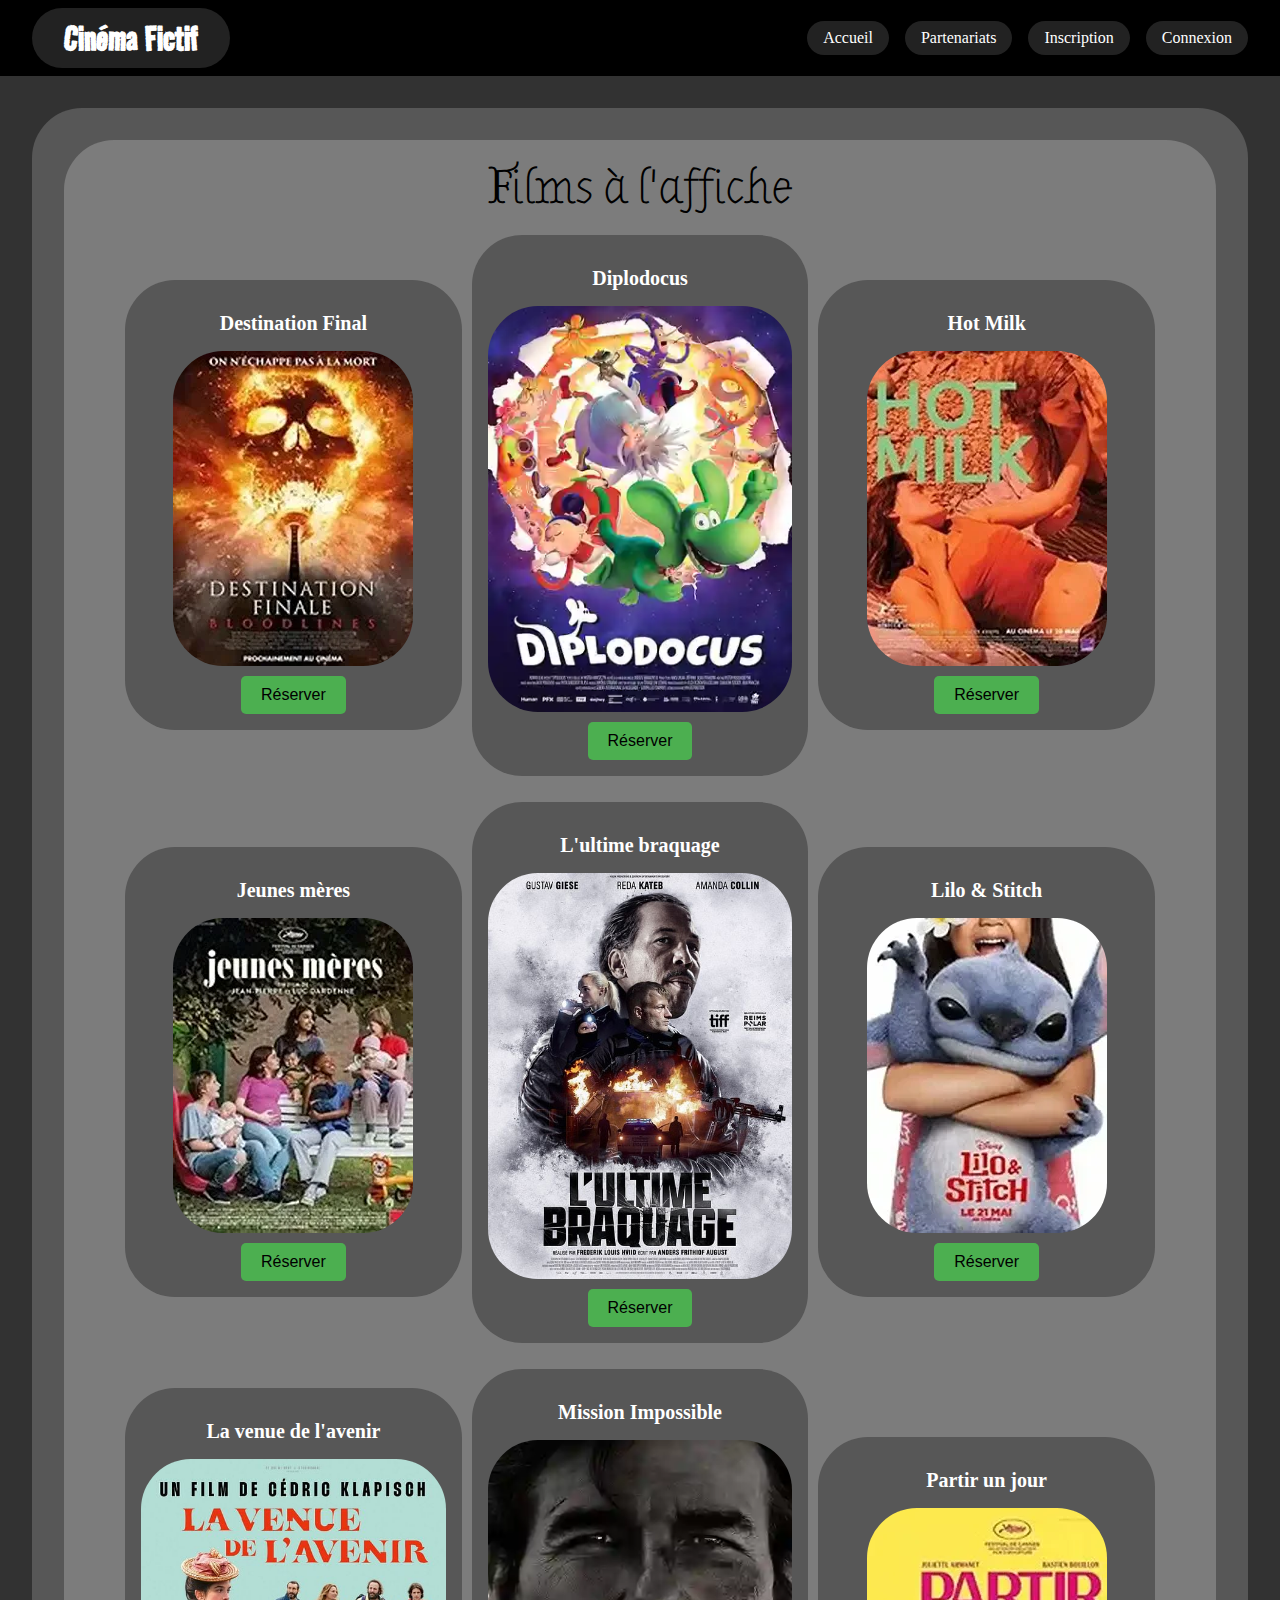
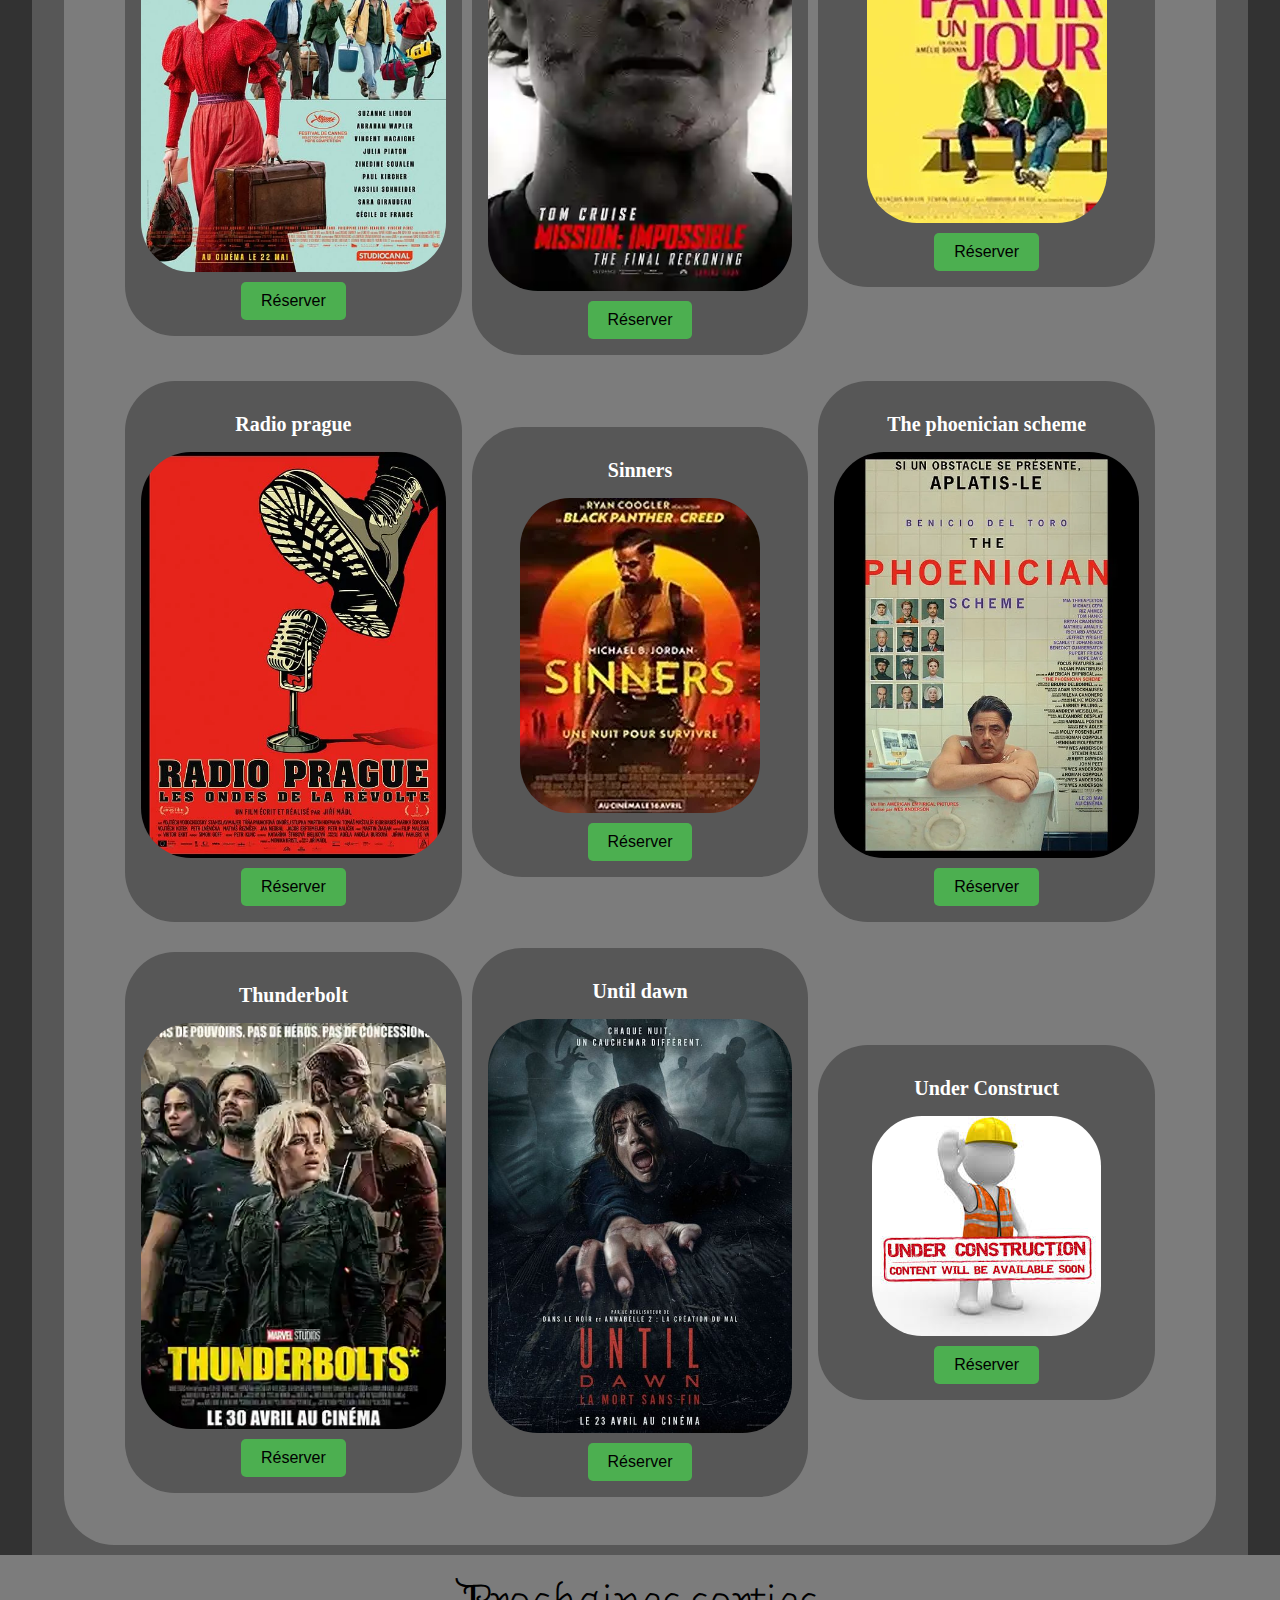
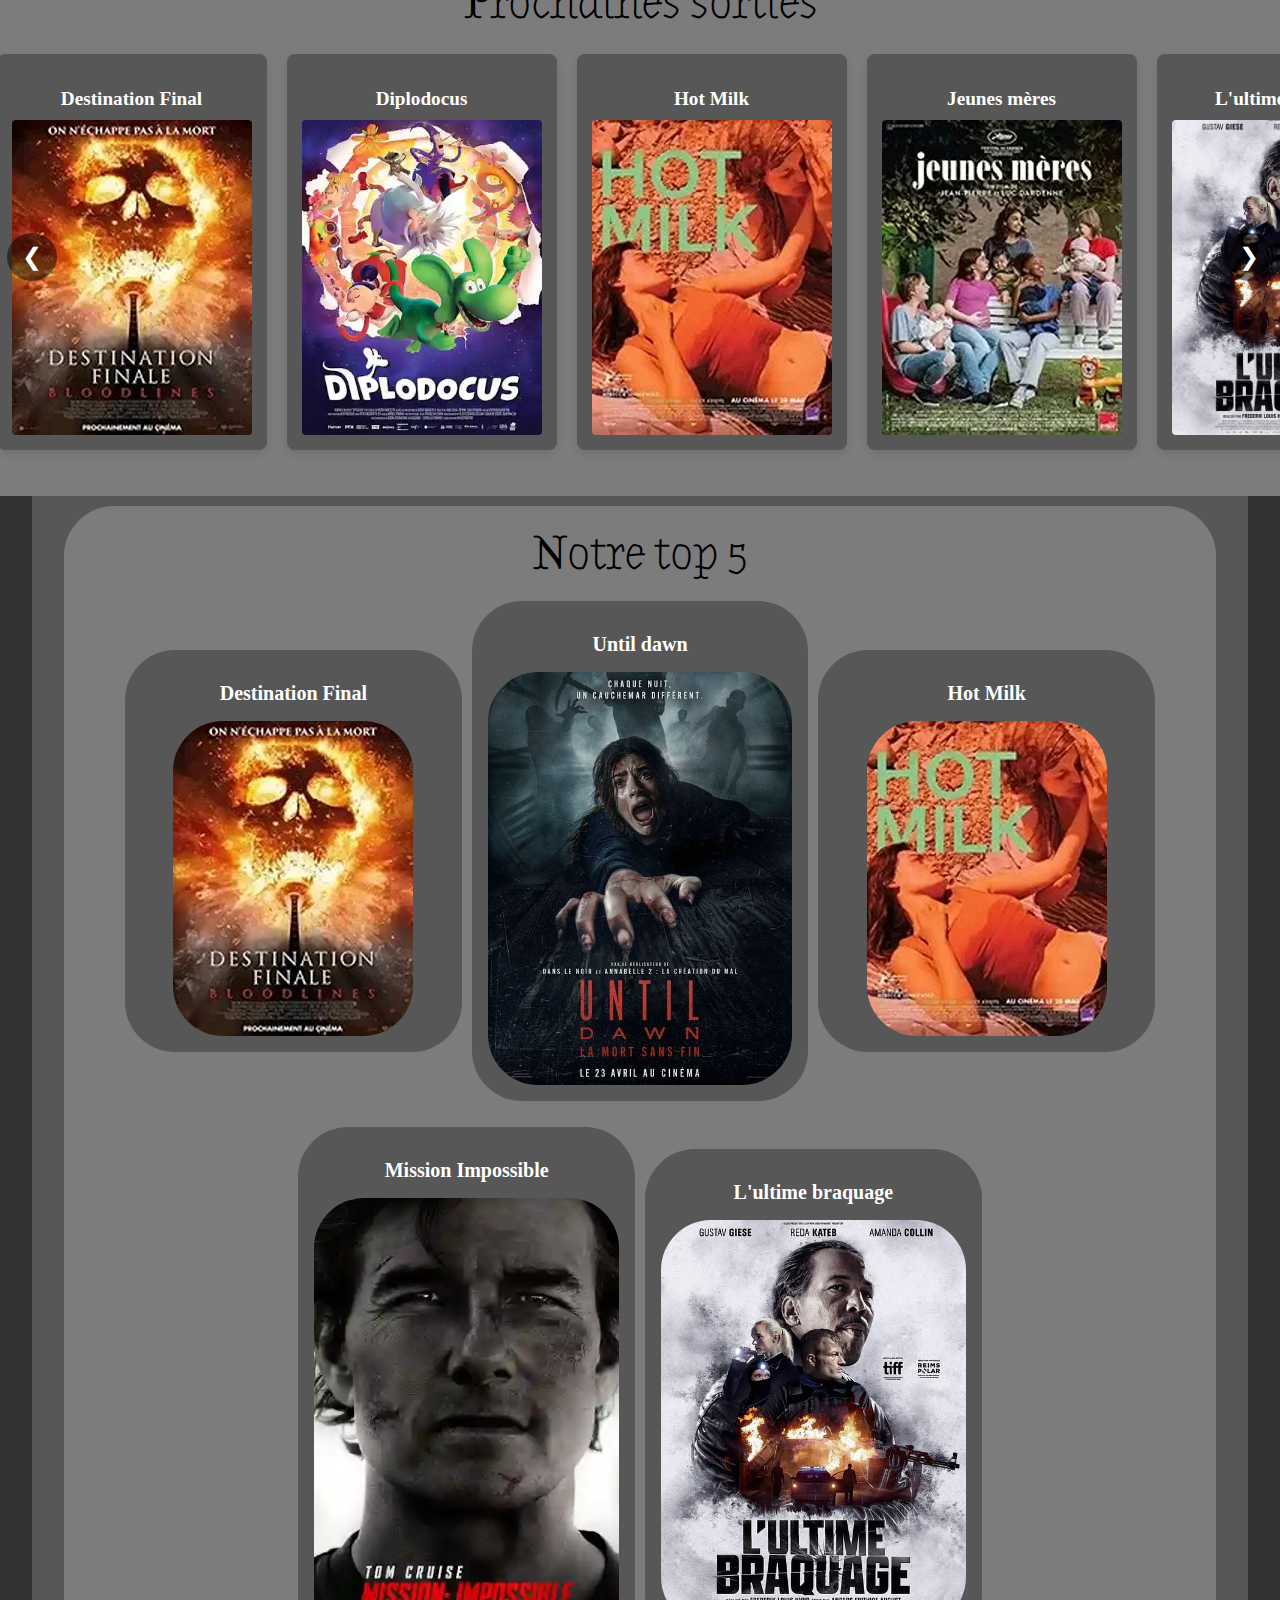
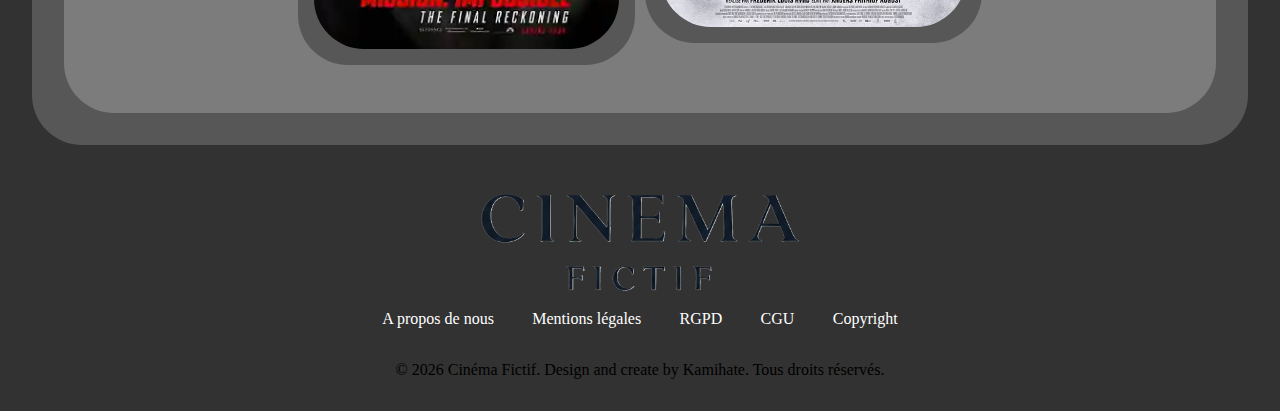
<file: index.html>
<!DOCTYPE html>
<html lang="en">
<head>
    <meta charset="UTF-8">
    <meta name="viewport" content="width=device-width, initial-scale=1.0">
    
    <!-- Balise Title : Cruciale pour le SEO. Définie en premier pour sa priorité. -->
    <title>Accueil du Cinéma Fictif - Films à l'affiche & Prochaines Sorties</title>

    <!-- Méta-description : Résumé de la page pour les moteurs de recherche et les utilisateurs. -->
    <meta name="description" content="Découvrez le Mini Cinéma Fictif : films à l'affiche, prochaines sorties et réservations faciles. Votre expérience cinématographique unique à Châtellerault !">
    
    <!-- Balises Open Graph (OG) : Pour un meilleur affichage sur les réseaux sociaux. -->
    <meta property="og:title" content="Accueil du Cinéma Fictif de Kamihate">
    <meta property="og:description" content="Découvrez le Mini Cinéma Fictif, un projet complet et fictif : films à l'affiche, prochaines sorties et réservations faciles. Votre expérience cinématographique unique à Châtellerault !">
    <meta property="og:url" content="https://mini-cinema-fictif.kamihate.fr/"> <!-- URL canonique préférée -->
    <meta property="og:type" content="website"> <!-- Type de page pour la page d'accueil -->
    
    <!-- Méta-auteur : Utile pour l'information, sans impact direct sur le SEO. -->
    <meta name="author" content="Kamihate">
    <link rel="icon" href="./asset/img/idp.jpg">
    
    <!-- Balise Robots : Indique aux moteurs de recherche d'indexer la page et de suivre les liens. -->
    <meta name="robots" content="index, follow">
    
    <!-- Balise Canonique : Évite le contenu dupliqué en indiquant la version préférée de l'URL. -->
    <!-- Si vous préférez https://mini-cinema-fictif.kamihate.fr/ (sans index.html), pointez ici. -->
    <link rel="canonical" href="https://mini-cinema-fictif.kamihate.fr/">
    
    <!-- Liens CSS : Chargent les feuilles de style de votre site. -->
    <!-- L'ordre est important si les styles se chevauchent. -->
    <link rel="stylesheet" href="./css/root.css">
    <link rel="stylesheet" href="./css/html/home.css">
    <link rel="stylesheet" href="./css/utility/modale.css">
    <link rel="stylesheet" href="./css/utility/responsiv.css">
    <link rel="stylesheet" href="./css/utility/carousel.css">

    <!-- Liens Preload pour les images LCP (Largest Contentful Paint) :
         Préchargez uniquement les images absolument essentielles et visibles au-dessus de la ligne de flottaison (LCP).
         Trop de preloads peuvent ralentir le chargement initial.
         Identifiez l'image LCP et préchargez-la si elle n'est pas déjà découverte tôt par le parseur HTML. -->
    <link rel="preload" href="./asset/img/destination_final_bloodlines.webp" as="image">
    <link rel="preload" href="./asset/img/diplodocus.webp" as="image">
    <link rel="preload" href="./asset/img/hm.webp" as="image">
    <link rel="preload" href="./asset/img/jm.webp" as="image">
    <link rel="preload" href="./asset/img/l'ultim_braquage.webp" as="image">
    <link rel="preload" href="./asset/img/lets.webp" as="image">
    <link rel="preload" href="./asset/img/logo.png" as="image">
    <link rel="preload" href="./asset/img/lvdla.webp" as="image">
    <link rel="preload" href="./asset/img/mission_impossible.webp" as="image">
    <link rel="preload" href="./asset/img/puj.webp" as="image">
    <link rel="preload" href="./asset/img/radio_prague.webp" as="image">
    <link rel="preload" href="./asset/img/sinners.webp" as="image">
    <link rel="preload" href="./asset/img/the_phoenicia_scheme.webp" as="image">
    <link rel="preload" href="./asset/img/thunderbolt.webp" as="image">
    <link rel="preload" href="./asset/img/uc.webp" as="image">
    <link rel="preload" href="./asset/img/until_down.webp" as="image">

    <!-- Scripts JavaScript : Chargés en tant que modules.
    L'attribut 'defer' est recommandé pour les scripts qui n'interfèrent pas avec le rendu initial du DOM. -->
    <script type="module" src="./js/utility/hashing.js" defer></script>
    <script type="module" src="./js/api/localStorageManager.js" defer></script>
    <script type="module" src="./js/utility/navigationManager.js" defer></script>
    <script type="module" src="../js/utility/auto_datetime.js" defer></script>
</head>
<body class="body-card">
    <header class="header-card">
        <h1 class="header-h1">Cinéma Fictif</h1>
        <nav class="header-nav">
            <div class="desktop-menu">
                <a href="./index.html" class="list-link -activeall">Accueil</a>
                <a href="./html/partners.html" class="list-link -activeall">Partenariats</a>
                <a href="./html/signup.html" class="list-link  -activenotmember">Inscription</a>
                <a href="./html/login.html" class="list-link -activenotmember">Connexion</a>
                <a href="./html/member_space.html" class="list-link -activemember">Espace membre</a>
                <a href="./html/admin_panel.html" class="list-link -activeadmin">Panneau d'administration</a>
                <a href="#" class="list-link -activeconnect">Deconnexion</a>
            </div>
            <div class="mobile-nav hidden">
                <a href="./index.html" class="list-link -activeall">Accueil</a>
                <a href="./html/partners.html" class="list-link -activeall">Partenariats</a>
                <a href="./html/signup.html" class="list-link  -activenotmember">Inscription</a>
                <a href="./html/login.html" class="list-link -activenotmember">Connexion</a>
                <a href="./html/member_space.html" class="list-link -activemember">Espace membre</a>
                <a href="./html/admin_panel.html" class="list-link -activeadmin">Panneau d'administration</a>
                <a href="#" class="list-link -activeconnect">Deconnexion</a>
            </div>
            <div class="burger-menu" id="burger-menu">
                <span></span>
                <span></span>
                <span></span>
            </div>
        </nav>
    </header>

    <main class="main-hero">
        <section class="section-card section-card-hero">
            <h2 class="section-h2">Films à l'affiche</h2>
            <div class="card-container">
                <div class="card">
                    <h3 class="card-title">Destination Final</h3>
                    <div class="card-img">
                        <img srcset src="./asset/img/destination_final_bloodlines.webp" alt="destination_final_bloodlines" class="img" min-width="240px" min-height="315px">
                    </div>
                    <button class="btn-réservation" onclick="handleReservationClick('Destination Finale', 'film_destination_finale_id_unique', 50, 12)">Réserver</button>
                </div>
                <div class="card">
                    <h3 class="card-title">Diplodocus</h3>
                    <div class="card-img">
                        <img srcset src="./asset/img/diplodocus.webp" alt="diplodocus" class="img" min-width="240px" min-height="315px">
                    </div>
                    <button class="btn-réservation">Réserver</button>
                </div>
                <div class="card">
                    <h3 class="card-title">Hot Milk</h3>
                    <div class="card-img">
                        <img srcset src="./asset/img/hm.webp" alt="hot-milk" class="img" min-width="240px" min-height="315px">
                    </div>
                    <button class="btn-réservation">Réserver</button>
                </div>
                <div class="card">
                    <h3 class="card-title">Jeunes mères</h3>
                    <div class="card-img">
                        <img srcset src="./asset/img/jm.webp" alt="jeunes-meres" class="img" min-width="240px" min-height="315px">
                    </div>
                    <button class="btn-réservation">Réserver</button>
                </div>
                <div class="card">
                    <h3 class="card-title">L'ultime braquage</h3>
                    <div class="card-img">
                        <img srcset src="./asset/img/l'ultim_braquage.webp" alt="l'ultime-braquage" class="img" min-width="240px" min-height="315px">
                    </div>
                    <button class="btn-réservation">Réserver</button>
                </div>
                <div class="card">
                    <h3 class="card-title">Lilo & Stitch</h3>
                    <div class="card-img">
                        <img srcset src="./asset/img/lets.webp" alt="lilo-stitch" class="img" min-width="240px" min-height="315px">
                    </div>
                    <button class="btn-réservation">Réserver</button>
                </div>
                <div class="card">
                    <h3 class="card-title">La venue de l'avenir</h3>
                    <div class="card-img">
                        <img srcset src="./asset/img/lvdla.webp" alt="la-venue-de-l'avenir" class="img" min-width="240px" min-height="315px">
                    </div>
                    <button class="btn-réservation">Réserver</button>
                </div>
                <div class="card">
                    <h3 class="card-title">Mission Impossible</h3>
                    <div class="card-img">
                        <img srcset src="./asset/img/mission_impossible.webp" alt="mission-impossible-the-final-reckoning" class="img" min-width="240px" min-height="315px">
                    </div>
                    <button class="btn-réservation">Réserver</button>
                </div>
                <div class="card">
                    <h3 class="card-title">Partir un jour</h3>
                    <div class="card-img">
                        <img srcset src="./asset/img/puj.webp" alt="partir-un-jour" class="img" min-width="240px" min-height="315px">
                    </div>
                    <button class="btn-réservation">Réserver</button>
                </div>
                <div class="card">
                    <h3 class="card-title">Radio prague</h3>
                    <div class="card-img">
                        <img srcset src="./asset/img/radio_prague.webp" alt="radio-prague-les-ondes-de-la-revolte" class="img" min-width="240px" min-height="315px">
                    </div>
                    <button class="btn-réservation">Réserver</button>
                </div>
                <div class="card">
                    <h3 class="card-title">Sinners</h3>
                    <div class="card-img">
                        <img srcset src="./asset/img/sinners.webp" alt="sinners" class="img" min-width="240px" min-height="315px">
                    </div>
                    <button class="btn-réservation">Réserver</button>
                </div>
                <div class="card">
                    <h3 class="card-title">The phoenician scheme</h3>
                    <div class="card-img">
                        <img srcset src="./asset/img/the_phoenicia_scheme.webp" alt="the-phoenician-scheme" class="img" min-width="240px" min-height="315px">
                    </div>
                    <button class="btn-réservation">Réserver</button>
                </div>
                <div class="card">
                    <h3 class="card-title">Thunderbolt</h3>
                    <div class="card-img">
                        <img srcset src="./asset/img/thunderbolt.webp" alt="thunderbolt" class="img" min-width="240px" min-height="315px">
                    </div>
                    <button class="btn-réservation">Réserver</button>
                </div>
                <div class="card">
                    <h3 class="card-title">Until dawn</h3>
                    <div class="card-img">
                        <img srcset src="./asset/img/until_down.webp" alt="until-dawn" class="img" min-width="240px" min-height="315px">
                    </div>
                    <button class="btn-réservation">Réserver</button>
                </div>
                <div class="card">
                    <h3 class="card-title">Under Construct</h3>
                    <div class="card-img">
                        <img srcset src="./asset/img/uc.webp" alt="en-cours-de-creation" class="img" min-width="240px" min-height="315px">
                    </div>
                    <button class="btn-réservation">Réserver</button>
                </div>
            </div>
        </section>

        <section class="section-card section-card-news">
            <h2 class="section-h2">Prochaines sorties</h2>
            <div class="carousel-wrapper">
                <button class="carousel-button prev">❮</button>
                <div class="carousel-container">
                    <div class="carousel-card">
                        <h3 class="carousel-title">Destination Final</h3>
                        <div class="carousel-img">
                            <img srcset src="./asset/img/destination_final_bloodlines.webp" alt="destination_final_bloodlines" class="img" min-width="240px" min-height="315px">
                        </div>
                    </div>
                    <div class="carousel-card">
                        <h3 class="carousel-title">Diplodocus</h3>
                        <div class="carousel-img">
                            <img srcset src="./asset/img/diplodocus.webp" alt="diplodocus" class="img" min-width="240px" min-height="315px">
                        </div>
                    </div>
                    <div class="carousel-card">
                        <h3 class="carousel-title">Hot Milk</h3>
                        <div class="carousel-img">
                            <img srcset src="./asset/img/hm.webp" alt="hot-milk" class="img" min-width="240px" min-height="315px">
                        </div>
                    </div>
                    <div class="carousel-card">
                        <h3 class="carousel-title">Jeunes mères</h3>
                        <div class="carousel-img">
                            <img srcset src="./asset/img/jm.webp" alt="jeunes-meres" class="img" min-width="240px" min-height="315px">
                        </div>
                    </div>
                    <div class="carousel-card">
                        <h3 class="carousel-title">L'ultime braquage</h3>
                        <div class="carousel-img">
                            <img srcset src="./asset/img/l'ultim_braquage.webp" alt="l'ultime-braquage" class="img" min-width="240px" min-height="315px">
                        </div>
                    </div>
                </div>
                <button class="carousel-button next">❯</button>
            </div>
        </section>

        <section class="section-card section-card-rec">
            <h2 class="section-h2">Notre top 5</h2>
            <div class="card-container">
                <div class="card">
                    <h3 class="card-title">Destination Final</h3>
                    <div class="card-img">
                        <img srcset src="./asset/img/destination_final_bloodlines.webp" alt="destination_final_bloodlines" class="img" min-width="240px" min-height="315px">
                    </div>
                </div>
                <div class="card">
                    <h3 class="card-title">Until dawn</h3>
                    <div class="card-img">
                        <img srcset src="./asset/img/until_down.webp" alt="until-dawn" class="img" min-width="240px" min-height="315px">
                    </div>
                </div>
                <div class="card">
                    <h3 class="card-title">Hot Milk</h3>
                    <div class="card-img">
                        <img srcset src="./asset/img/hm.webp" alt="hot-milk" class="img" min-width="240px" min-height="315px">
                    </div>
                </div>
                <div class="card">
                    <h3 class="card-title">Mission Impossible</h3>
                    <div class="card-img">
                        <img srcset src="./asset/img/mission_impossible.webp" alt="mission-impossible-the-final-reckoning" class="img" min-width="240px" min-height="315px">
                    </div>
                </div>
                <div class="card">
                    <h3 class="card-title">L'ultime braquage</h3>
                    <div class="card-img">
                        <img srcset src="./asset/img/l'ultim_braquage.webp" alt="l'ultime-braquage" class="img" min-width="240px" min-height="315px">
                    </div>
                </div>
            </div>
        </section>
    </main>

    <footer class="footer-card">
        <img src="./asset/img/logo.png" alt="Logo Cinéma Fictif" class="logo-img">
        <div class="footer-links">
            <a href="./html/about_us.html" class="footer-link">A propos de nous</a>
            <a href="./html/legal_mention.html" class="footer-link">Mentions légales</a>
            <a href="./html/rgpd.html" class="footer-link">RGPD</a>
            <a href="./html/cgu.html" class="footer-link">CGU</a>
            <a href="./html/copyright.html" class="footer-link">Copyright</a>
        </div>
        <p class="f-p">&copy; <span id="current-year-footer">2025</span> Cinéma Fictif. Design and create by Kamihate. Tous droits réservés.</p>
    </footer>
</body>
</html>
</file>
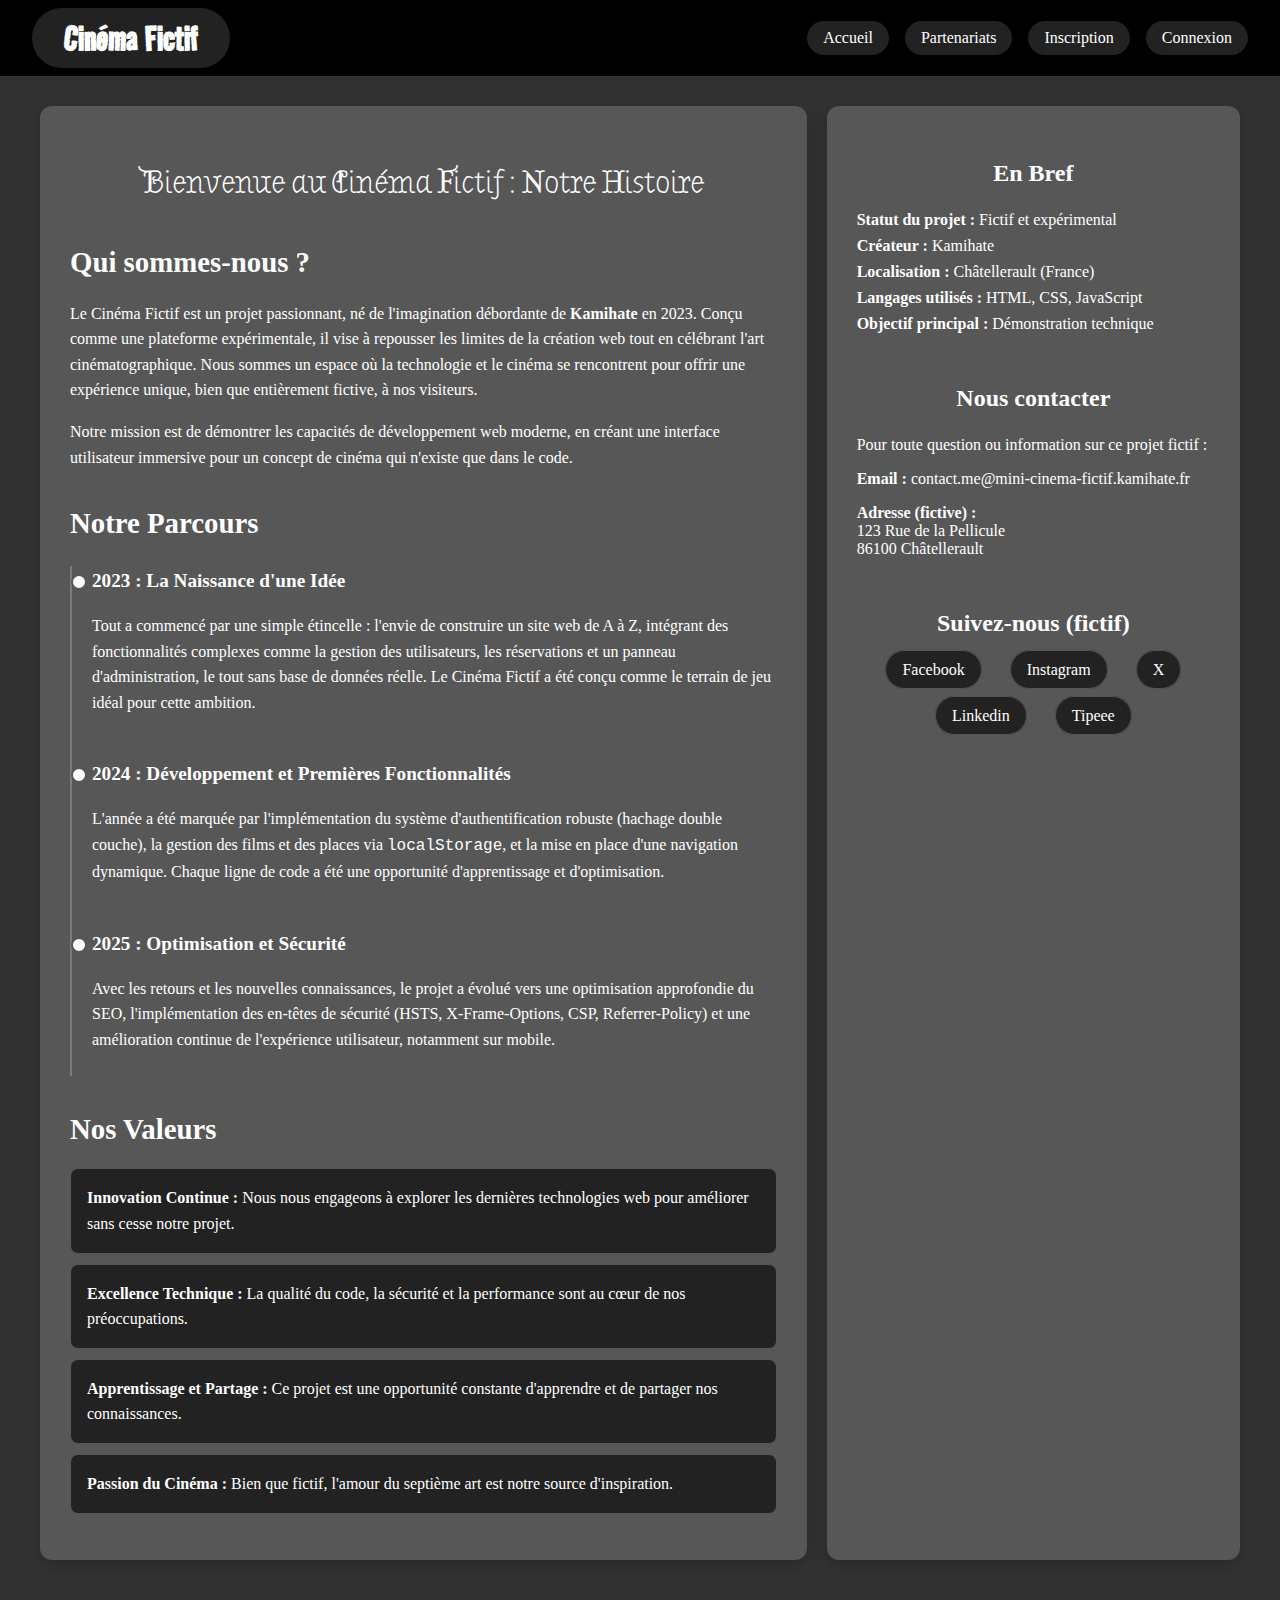
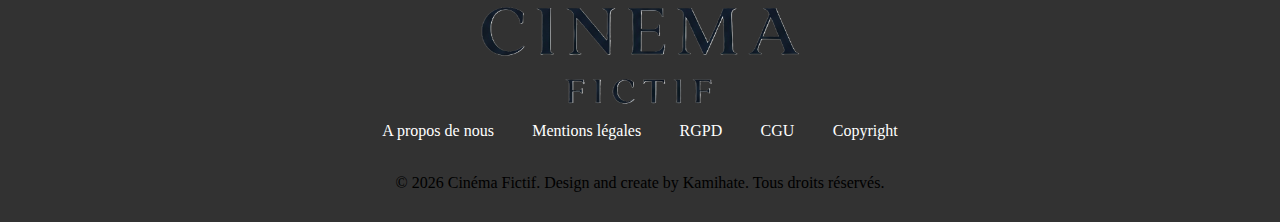
<file: html/about_us.html>
<!DOCTYPE html>
<html lang="en">
<head>
    <meta charset="UTF-8">
    <meta name="viewport" content="width=device-width, initial-scale=1.0">
    
    <!-- Balise Title : Cruciale pour le SEO. Définie en premier pour sa priorité. -->
    <title>À propos du Cinéma Fictif - Notre histoire et notre équipe</title>

    <!-- Méta-description : Résumé de la page pour les moteurs de recherche et les utilisateurs. -->
    <meta name="description" content="Découvrez l'histoire et les valeurs du Cinéma Fictif. Apprenez-en plus sur notre équipe et notre passion pour le cinéma.">
    
    <!-- Balises Open Graph (OG) : Pour un meilleur affichage sur les réseaux sociaux. -->
    <meta property="og:title" content="À propos du Cinéma Fictif - Notre histoire et notre équipe">
    <meta property="og:description" content="Découvrez l'histoire et les valeurs du Cinéma Fictif. Apprenez-en plus sur notre équipe et notre passion pour le cinéma.">
    <meta property="og:url" content="https://mini-cinema-fictif.kamihate.fr/html/about_us.html"> <!-- URL canonique préférée -->
    <meta property="og:type" content="website"> <!-- Type de page pour la page d'accueil -->
    
    <!-- Méta-auteur : Utile pour l'information, sans impact direct sur le SEO. -->
    <meta name="author" content="Kamihate">
    
    <!-- Balise Robots : Indique aux moteurs de recherche d'indexer la page et de suivre les liens. -->
    <meta name="robots" content="index, follow">
    
    <!-- Balise Canonique : Évite le contenu dupliqué en indiquant la version préférée de l'URL. -->
    <link rel="canonical" href="https://mini-cinema-fictif.kamihate.fr/html/about_us.html">
    
    <!-- Liens CSS : Chargent les feuilles de style de votre site. -->
    <!-- L'ordre est important si les styles se chevauchent. -->
    <link rel="stylesheet" href="../css/root.css">
    <link rel="stylesheet" href="../css/html/about_us.css">
    <link rel="stylesheet" href="../css/utility/modale.css">
    <link rel="stylesheet" href="../css/utility/responsiv.css">

    <!-- Liens Preload pour les images LCP (Largest Contentful Paint) : -->
    
    <link rel="preload" href="../asset/img/logo.png" as="image">

    <!-- Scripts JavaScript : Chargés en tant que modules. -->
    <script type="module" src="../js/utility/hashing.js" defer></script>
    <script type="module" src="../js/api/localStorageManager.js" defer></script>
    <script type="module" src="../js/utility/navigationManager.js" defer></script>
    <script type="module" src="../js/utility/auto_datetime.js" defer></script>
</head>
<body class="body-card">
    <header class="header-card">
        <h1 class="header-h1">Cinéma Fictif</h1>
        <nav class="header-nav">
            <div class="desktop-menu">
                <a href="../index.html" class="list-link -activeall">Accueil</a>
                <a href="./partners.html" class="list-link -activeall">Partenariats</a>
                <a href="./signup.html" class="list-link  -activenotmember">Inscription</a>
                <a href="./login.html" class="list-link -activenotmember">Connexion</a>
                <a href="./member_space.html" class="list-link -activemember">Espace membre</a>
                <a href="./admin_panel.html" class="list-link -activeadmin">Panneau d'administration</a>
                <a href="#" class="list-link -activeconnect">Deconnexion</a>
            </div>
            <div class="mobile-nav hidden">
                <a href="../index.html" class="list-link -activeall">Accueil</a>
                <a href="./partners.html" class="list-link -activeall">Partenariats</a>
                <a href="./signup.html" class="list-link  -activenotmember">Inscription</a>
                <a href="./login.html" class="list-link -activenotmember">Connexion</a>
                <a href="./member_space.html" class="list-link -activemember">Espace membre</a>
                <a href="./admin_panel.html" class="list-link -activeadmin">Panneau d'administration</a>
                <a href="#" class="list-link -activeconnect">Deconnexion</a>
            </div>
            <div class="burger-menu" id="burger-menu">
                <span></span>
                <span></span>
                <span></span>
            </div>
        </nav>
    </header>

    <div class="about-page-wrapper">
        <main class="main-about-content">
        <h1 class="main-title">Bienvenue au Cinéma Fictif : Notre Histoire</h1>

        <!-- Introduction et Mission -->
        <section class="about-section about-intro">
            <h2 class="section-subtitle">Qui sommes-nous ?</h2>
            <p>Le Cinéma Fictif est un projet passionnant, né de l'imagination débordante de <strong>Kamihate</strong> en 2023. Conçu comme une plateforme expérimentale, il vise à repousser les limites de la création web tout en célébrant l'art cinématographique. Nous sommes un espace où la technologie et le cinéma se rencontrent pour offrir une expérience unique, bien que entièrement fictive, à nos visiteurs.</p>
            <p>Notre mission est de démontrer les capacités de développement web moderne, en créant une interface utilisateur immersive pour un concept de cinéma qui n'existe que dans le code.</p>
        </section>

        <!-- Notre Histoire et Évolution -->
        <section class="about-section about-story">
            <h2 class="section-subtitle">Notre Parcours</h2>
            <div class="timeline">
                <article class="timeline-item">
                    <h3 class="timeline-title">2023 : La Naissance d'une Idée</h3>
                    <p>Tout a commencé par une simple étincelle : l'envie de construire un site web de A à Z, intégrant des fonctionnalités complexes comme la gestion des utilisateurs, les réservations et un panneau d'administration, le tout sans base de données réelle. Le Cinéma Fictif a été conçu comme le terrain de jeu idéal pour cette ambition.</p>
                </article>
                <article class="timeline-item">
                    <h3 class="timeline-title">2024 : Développement et Premières Fonctionnalités</h3>
                    <p>L'année a été marquée par l'implémentation du système d'authentification robuste (hachage double couche), la gestion des films et des places via <code>localStorage</code>, et la mise en place d'une navigation dynamique. Chaque ligne de code a été une opportunité d'apprentissage et d'optimisation.</p>
                </article>
                <article class="timeline-item">
                    <h3 class="timeline-title">2025 : Optimisation et Sécurité</h3>
                    <p>Avec les retours et les nouvelles connaissances, le projet a évolué vers une optimisation approfondie du SEO, l'implémentation des en-têtes de sécurité (HSTS, X-Frame-Options, CSP, Referrer-Policy) et une amélioration continue de l'expérience utilisateur, notamment sur mobile.</p>
                </article>
            </div>
        </section>

        <!-- Nos Valeurs Fondamentales -->
        <section class="about-section about-values">
            <h2 class="section-subtitle">Nos Valeurs</h2>
            <ul class="values-list">
                <li>
                    <strong>Innovation Continue :</strong> Nous nous engageons à explorer les dernières technologies web pour améliorer sans cesse notre projet.
                </li>
                <li>
                    <strong>Excellence Technique :</strong> La qualité du code, la sécurité et la performance sont au cœur de nos préoccupations.
                </li>
                <li>
                    <strong>Apprentissage et Partage :</strong> Ce projet est une opportunité constante d'apprendre et de partager nos connaissances.
                </li>
                <li>
                    <strong>Passion du Cinéma :</strong> Bien que fictif, l'amour du septième art est notre source d'inspiration.
                </li>
            </ul>
        </section>

        </main>

        <!-- Barre latérale pour des informations complémentaires ou des faits rapides -->
        <aside class="sidebar-about-content">
        <!-- Section "En Bref" -->
        <section class="aside-section quick-facts">
            <h3 class="aside-title">En Bref</h3>
            <ul class="facts-list">
                <li><strong>Statut du projet :</strong> Fictif et expérimental</li>
                <li><strong>Créateur :</strong> Kamihate</li>
                <li><strong>Localisation :</strong> Châtellerault (France)</li>
                <li><strong>Langages utilisés :</strong> HTML, CSS, JavaScript</li>
                <li><strong>Objectif principal :</strong> Démonstration technique</li>
            </ul>
        </section>

        <!-- Section de Contact (informations fictives) -->
        <section class="aside-section contact-info">
            <h3 class="aside-title">Nous contacter</h3>
            <p>Pour toute question ou information sur ce projet fictif :</p>
            <p class="contact-detail"><strong>Email :</strong> <a href="contact.me@mini-cinema-fictif.kamihate.fr">contact.me@mini-cinema-fictif.kamihate.fr</a></p>
            <p class="contact-detail"><strong>Adresse (fictive) :</strong><br>123 Rue de la Pellicule<br>86100 Châtellerault</p>
        </section>

        <!-- Section Suivez-nous (liens sociaux fictifs) -->
        <section class="aside-section social-media">
            <h3 class="aside-title">Suivez-nous (fictif)</h3>
            <ul class="social-links">
                <li><a href="https://www.facebook.com" target="_blank" rel="noopener noreferrer">Facebook</a></li>
                <li><a href="https://www.instagram.com" target="_blank" rel="noopener noreferrer">Instagram</a></li>
                <li><a href="https://x.com" target="_blank" rel="noopener noreferrer">X</a></li>
                <li><a href="https://fr.linkedin.com" target="_blank" rel="noopener noreferrer">Linkedin</a></li>
                <li><a href="https://fr.tipeee.com/financement-de-mon-portfolio-et-des-pages-lies/">Tipeee</a></li>
            </ul>
        </section>
        </aside>
    </div>

    <footer class="footer-card">
        <img src="../asset/img/logo.png" alt="Logo Cinéma Fictif" class="logo-img">
        <div class="footer-links">
            <a href="./about_us.html" class="footer-link">A propos de nous</a>
            <a href="./legal_mention.html" class="footer-link">Mentions légales</a>
            <a href="./rgpd.html" class="footer-link">RGPD</a>
            <a href="./cgu.html" class="footer-link">CGU</a>
            <a href="./copyright.html" class="footer-link">Copyright</a>
        </div>
        <p class="f-p">&copy; <span id="current-year-footer">2025</span> Cinéma Fictif. Design and create by Kamihate. Tous droits réservés.</p>
    </footer>
</body>
</html>
</file>
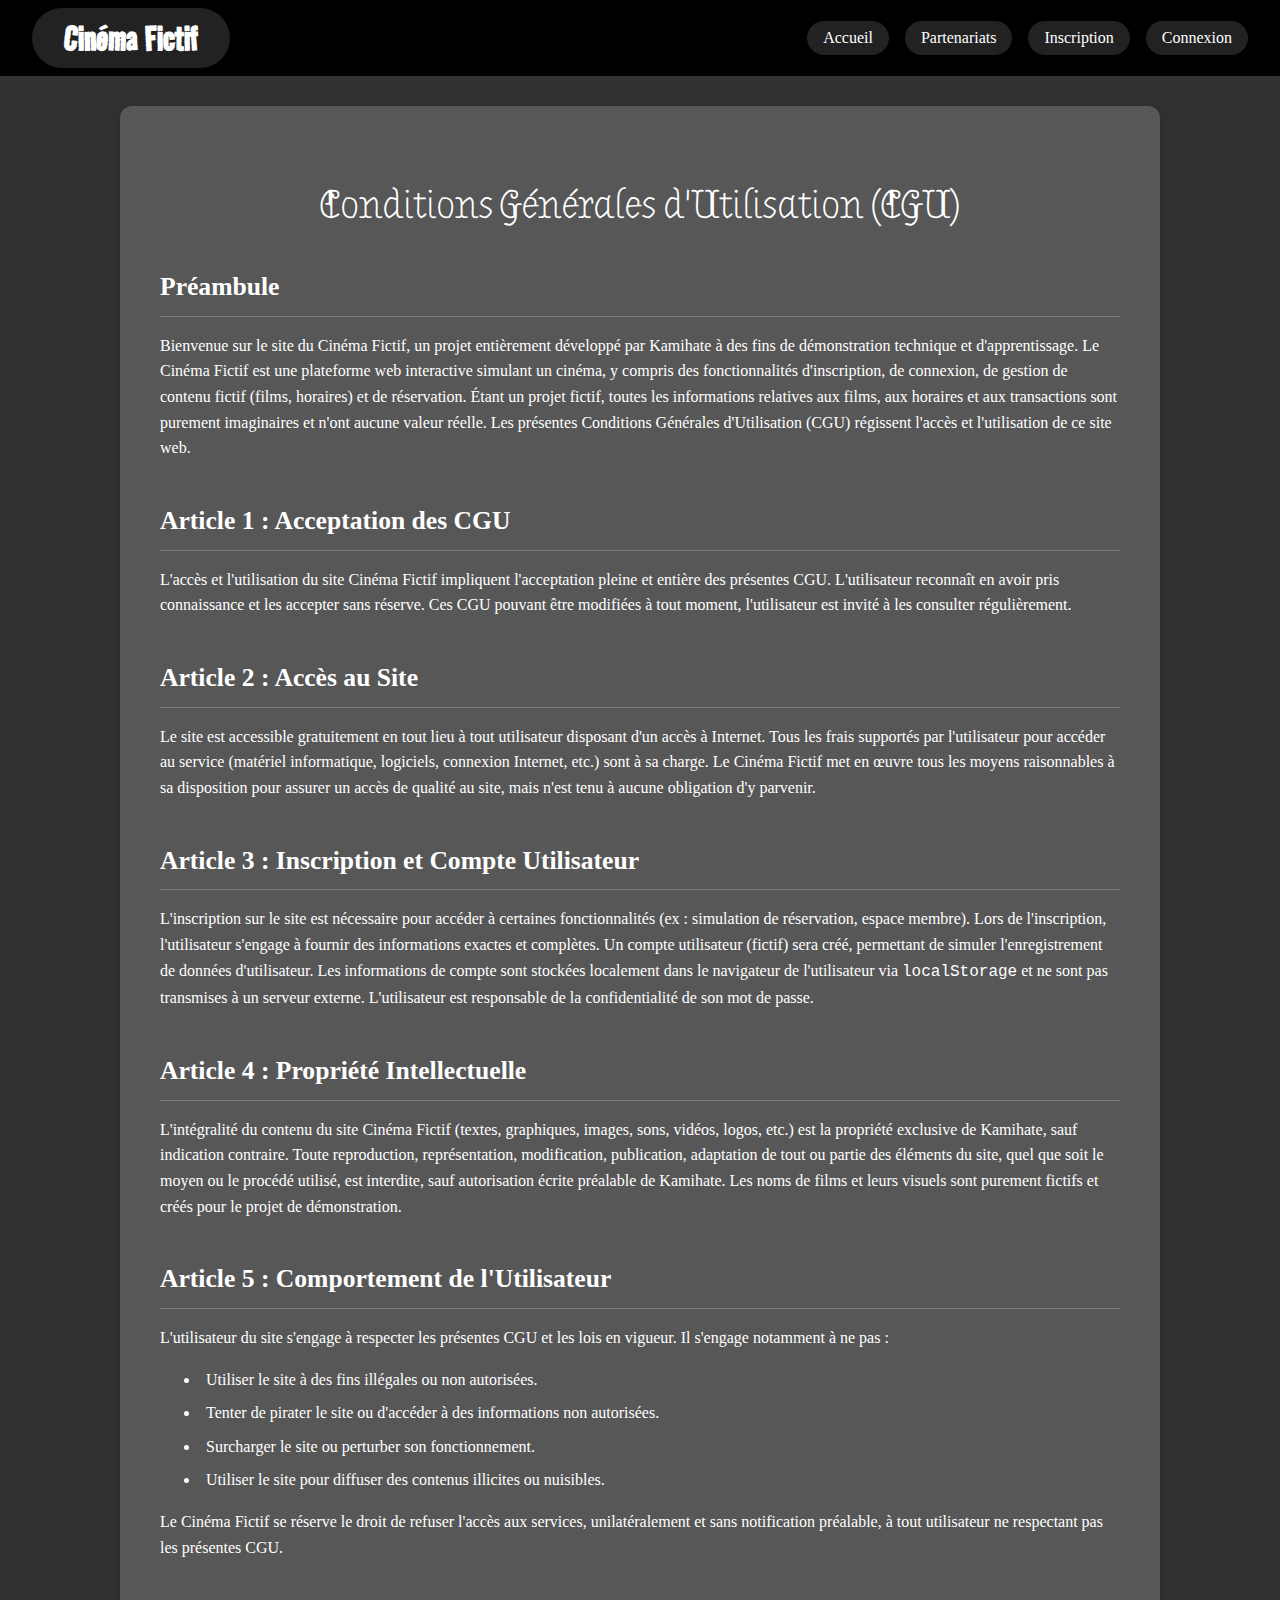
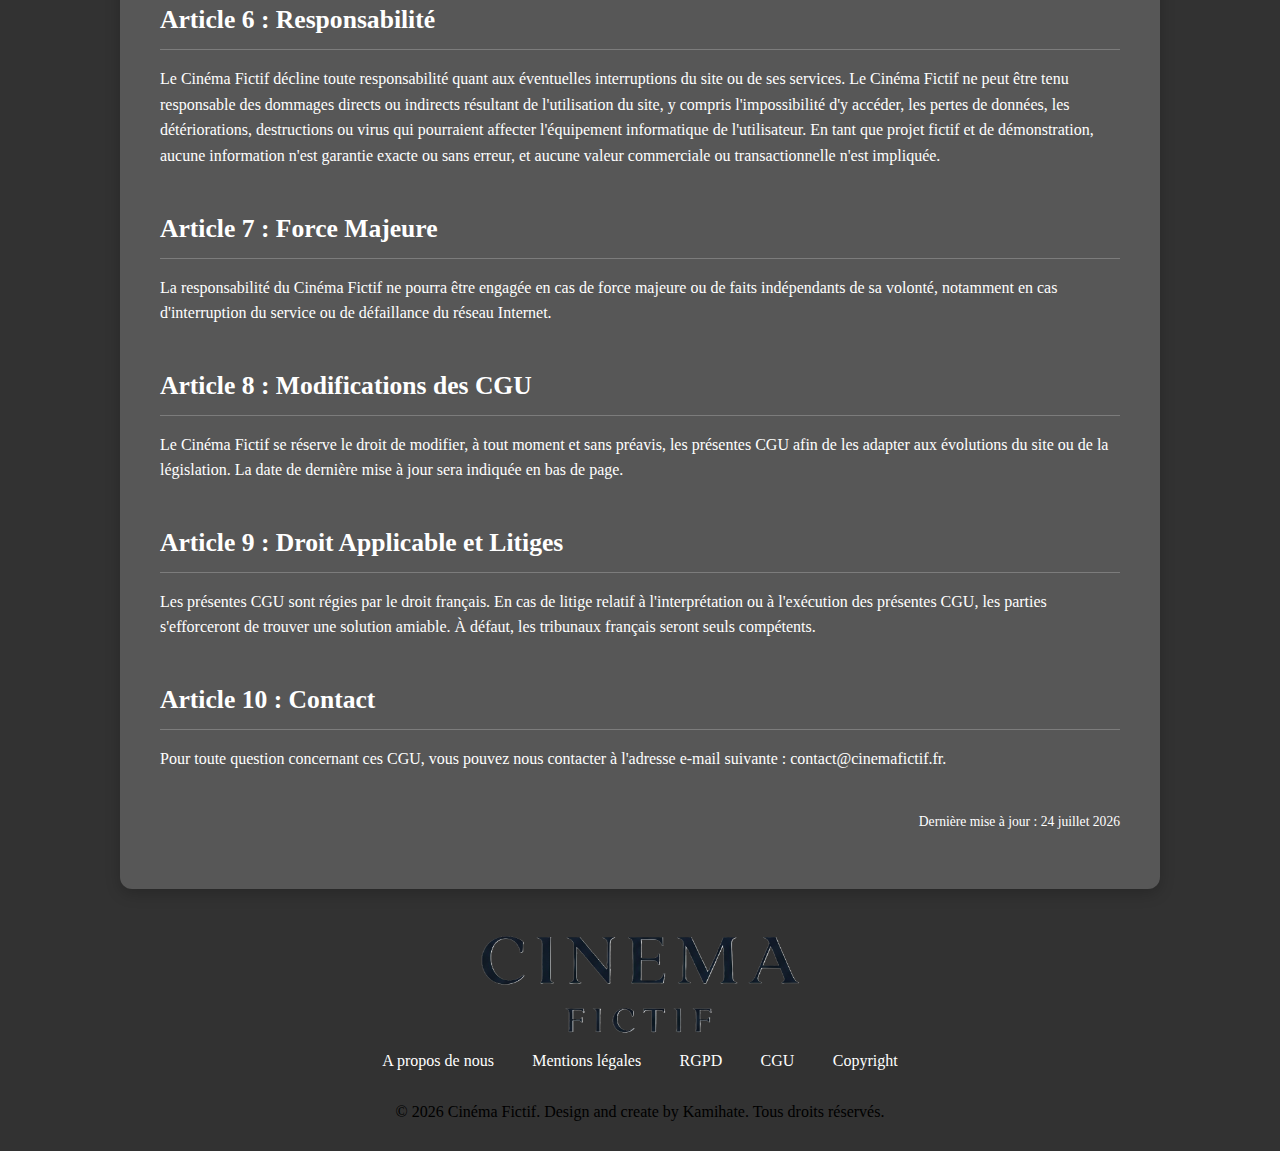
<file: html/cgu.html>
<!DOCTYPE html>
<html lang="en">
<head>
    <meta charset="UTF-8">
    <meta name="viewport" content="width=device-width, initial-scale=1.0">
    
    <!-- Balise Title : Cruciale pour le SEO. Définie en premier pour sa priorité. -->
    <title>Conditions Générales d'Utilisation - Cinéma Fictif</title>

    <!-- Méta-description : Résumé de la page pour les moteurs de recherche et les utilisateurs. -->
    <meta name="description" content="Consultez les Conditions Générales d'Utilisation du site Cinéma Fictif. Informations sur l'accès, l'utilisation des services et les responsabilités.">
    
    <!-- Balises Open Graph (OG) : Pour un meilleur affichage sur les réseaux sociaux. -->
    <meta property="og:title" content="Conditions Générales d'Utilisation - Cinéma Fictif">
    <meta property="og:description" content="Consultez les Conditions Générales d'Utilisation du site Cinéma Fictif. Informations sur l'accès, l'utilisation des services et les responsabilités.">
    <meta property="og:url" content="https://mini-cinema-fictif.kamihate.fr/html/cgu.html"> <!-- URL canonique préférée -->
    <meta property="og:type" content="website"> <!-- Type de page pour la page d'accueil -->
    
    <!-- Méta-auteur : Utile pour l'information, sans impact direct sur le SEO. -->
    <meta name="author" content="Kamihate">
    <link rel="icon" href="./asset/img/idp.jpg">
    
    <!-- Balise Robots : Indique aux moteurs de recherche d'indexer la page et de suivre les liens. -->
    <meta name="robots" content="index, follow">
    
    <!-- Balise Canonique : Évite le contenu dupliqué en indiquant la version préférée de l'URL. -->
    <link rel="canonical" href="https://mini-cinema-fictif.kamihate.fr/html/cgu.html">
    
    <!-- Liens CSS : Chargent les feuilles de style de votre site. -->
    <!-- L'ordre est important si les styles se chevauchent. -->
    <link rel="stylesheet" href="../css/root.css">
    <link rel="stylesheet" href="../css/html/cgu.css">
    <link rel="stylesheet" href="../css/utility/modale.css">
    <link rel="stylesheet" href="../css/utility/responsiv.css">

    <!-- Liens Preload pour les images LCP (Largest Contentful Paint) : -->
    
    <link rel="preload" href="../asset/img/logo.png" as="image">

    <!-- Scripts JavaScript : Chargés en tant que modules. -->
    <script type="module" src="../js/utility/hashing.js" defer></script>
    <script type="module" src="../js/api/localStorageManager.js" defer></script>
    <script type="module" src="../js/utility/navigationManager.js" defer></script>
    <script type="module" src="../js/utility/auto_datetime.js" defer></script>
</head>
<body class="body-card">
    <header class="header-card">
        <h1 class="header-h1">Cinéma Fictif</h1>
        <nav class="header-nav">
            <div class="desktop-menu">
                <a href="../index.html" class="list-link -activeall">Accueil</a>
                <a href="./partners.html" class="list-link -activeall">Partenariats</a>
                <a href="./signup.html" class="list-link  -activenotmember">Inscription</a>
                <a href="./login.html" class="list-link -activenotmember">Connexion</a>
                <a href="./member_space.html" class="list-link -activemember">Espace membre</a>
                <a href="./admin_panel.html" class="list-link -activeadmin">Panneau d'administration</a>
                <a href="#" class="list-link -activeconnect">Deconnexion</a>
            </div>
            <div class="mobile-nav hidden">
                <a href="../index.html" class="list-link -activeall">Accueil</a>
                <a href="./partners.html" class="list-link -activeall">Partenariats</a>
                <a href="./signup.html" class="list-link  -activenotmember">Inscription</a>
                <a href="./login.html" class="list-link -activenotmember">Connexion</a>
                <a href="./member_space.html" class="list-link -activemember">Espace membre</a>
                <a href="./admin_panel.html" class="list-link -activeadmin">Panneau d'administration</a>
                <a href="#" class="list-link -activeconnect">Deconnexion</a>
            </div>
            <div class="burger-menu" id="burger-menu">
                <span></span>
                <span></span>
                <span></span>
            </div>
        </nav>
    </header>

    <div class="page-wrapper">
        <!-- Section principale des Conditions Générales d'Utilisation -->
        <main class="main-content">
            <h1 class="main-title">Conditions Générales d'Utilisation (CGU)</h1>

            <section class="info-section">
                <h2 class="section-heading">Préambule</h2>
                <p>Bienvenue sur le site du Cinéma Fictif, un projet entièrement développé par Kamihate à des fins de démonstration technique et d'apprentissage. Le Cinéma Fictif est une plateforme web interactive simulant un cinéma, y compris des fonctionnalités d'inscription, de connexion, de gestion de contenu fictif (films, horaires) et de réservation. Étant un projet fictif, toutes les informations relatives aux films, aux horaires et aux transactions sont purement imaginaires et n'ont aucune valeur réelle. Les présentes Conditions Générales d'Utilisation (CGU) régissent l'accès et l'utilisation de ce site web.</p>
            </section>

            <section class="info-section">
                <h2 class="section-heading">Article 1 : Acceptation des CGU</h2>
                <p>L'accès et l'utilisation du site Cinéma Fictif impliquent l'acceptation pleine et entière des présentes CGU. L'utilisateur reconnaît en avoir pris connaissance et les accepter sans réserve. Ces CGU pouvant être modifiées à tout moment, l'utilisateur est invité à les consulter régulièrement.</p>
            </section>

            <section class="info-section">
                <h2 class="section-heading">Article 2 : Accès au Site</h2>
                <p>Le site est accessible gratuitement en tout lieu à tout utilisateur disposant d'un accès à Internet. Tous les frais supportés par l'utilisateur pour accéder au service (matériel informatique, logiciels, connexion Internet, etc.) sont à sa charge. Le Cinéma Fictif met en œuvre tous les moyens raisonnables à sa disposition pour assurer un accès de qualité au site, mais n'est tenu à aucune obligation d'y parvenir.</p>
            </section>

            <section class="info-section">
                <h2 class="section-heading">Article 3 : Inscription et Compte Utilisateur</h2>
                <p>L'inscription sur le site est nécessaire pour accéder à certaines fonctionnalités (ex : simulation de réservation, espace membre). Lors de l'inscription, l'utilisateur s'engage à fournir des informations exactes et complètes. Un compte utilisateur (fictif) sera créé, permettant de simuler l'enregistrement de données d'utilisateur. Les informations de compte sont stockées localement dans le navigateur de l'utilisateur via <code>localStorage</code> et ne sont pas transmises à un serveur externe. L'utilisateur est responsable de la confidentialité de son mot de passe.</p>
            </section>

            <section class="info-section">
                <h2 class="section-heading">Article 4 : Propriété Intellectuelle</h2>
                <p>L'intégralité du contenu du site Cinéma Fictif (textes, graphiques, images, sons, vidéos, logos, etc.) est la propriété exclusive de Kamihate, sauf indication contraire. Toute reproduction, représentation, modification, publication, adaptation de tout ou partie des éléments du site, quel que soit le moyen ou le procédé utilisé, est interdite, sauf autorisation écrite préalable de Kamihate. Les noms de films et leurs visuels sont purement fictifs et créés pour le projet de démonstration.</p>
            </section>

            <section class="info-section">
                <h2 class="section-heading">Article 5 : Comportement de l'Utilisateur</h2>
                <p>L'utilisateur du site s'engage à respecter les présentes CGU et les lois en vigueur. Il s'engage notamment à ne pas :</p>
                <ul>
                    <li>Utiliser le site à des fins illégales ou non autorisées.</li>
                    <li>Tenter de pirater le site ou d'accéder à des informations non autorisées.</li>
                    <li>Surcharger le site ou perturber son fonctionnement.</li>
                    <li>Utiliser le site pour diffuser des contenus illicites ou nuisibles.</li>
                </ul>
                <p>Le Cinéma Fictif se réserve le droit de refuser l'accès aux services, unilatéralement et sans notification préalable, à tout utilisateur ne respectant pas les présentes CGU.</p>
            </section>

            <section class="info-section">
                <h2 class="section-heading">Article 6 : Responsabilité</h2>
                <p>Le Cinéma Fictif décline toute responsabilité quant aux éventuelles interruptions du site ou de ses services. Le Cinéma Fictif ne peut être tenu responsable des dommages directs ou indirects résultant de l'utilisation du site, y compris l'impossibilité d'y accéder, les pertes de données, les détériorations, destructions ou virus qui pourraient affecter l'équipement informatique de l'utilisateur. En tant que projet fictif et de démonstration, aucune information n'est garantie exacte ou sans erreur, et aucune valeur commerciale ou transactionnelle n'est impliquée.</p>
            </section>

            <section class="info-section">
                <h2 class="section-heading">Article 7 : Force Majeure</h2>
                <p>La responsabilité du Cinéma Fictif ne pourra être engagée en cas de force majeure ou de faits indépendants de sa volonté, notamment en cas d'interruption du service ou de défaillance du réseau Internet.</p>
            </section>

            <section class="info-section">
                <h2 class="section-heading">Article 8 : Modifications des CGU</h2>
                <p>Le Cinéma Fictif se réserve le droit de modifier, à tout moment et sans préavis, les présentes CGU afin de les adapter aux évolutions du site ou de la législation. La date de dernière mise à jour sera indiquée en bas de page.</p>
            </section>

            <section class="info-section">
                <h2 class="section-heading">Article 9 : Droit Applicable et Litiges</h2>
                <p>Les présentes CGU sont régies par le droit français. En cas de litige relatif à l'interprétation ou à l'exécution des présentes CGU, les parties s'efforceront de trouver une solution amiable. À défaut, les tribunaux français seront seuls compétents.</p>
            </section>

            <section class="info-section">
                <h2 class="section-heading">Article 10 : Contact</h2>
                <p>Pour toute question concernant ces CGU, vous pouvez nous contacter à l'adresse e-mail suivante : <a href="mailto:contact@cinemafictif.fr">contact@cinemafictif.fr</a>.</p>
            </section>

            <p class="last-updated">Dernière mise à jour : <span id="last-update-date"></span></p>

        </main>
    </div>

    <footer class="footer-card">
        <img src="../asset/img/logo.png" alt="Logo Cinéma Fictif" class="logo-img">
        <div class="footer-links">
            <a href="./about_us.html" class="footer-link">A propos de nous</a>
            <a href="./legal_mention.html" class="footer-link">Mentions légales</a>
            <a href="./rgpd.html" class="footer-link">RGPD</a>
            <a href="./cgu.html" class="footer-link">CGU</a>
            <a href="./copyright.html" class="footer-link">Copyright</a>
        </div>
        <p class="f-p">&copy; <span id="current-year-footer">2025</span> Cinéma Fictif. Design and create by Kamihate. Tous droits réservés.</p>
    </footer>
</body>
</html>
</file>
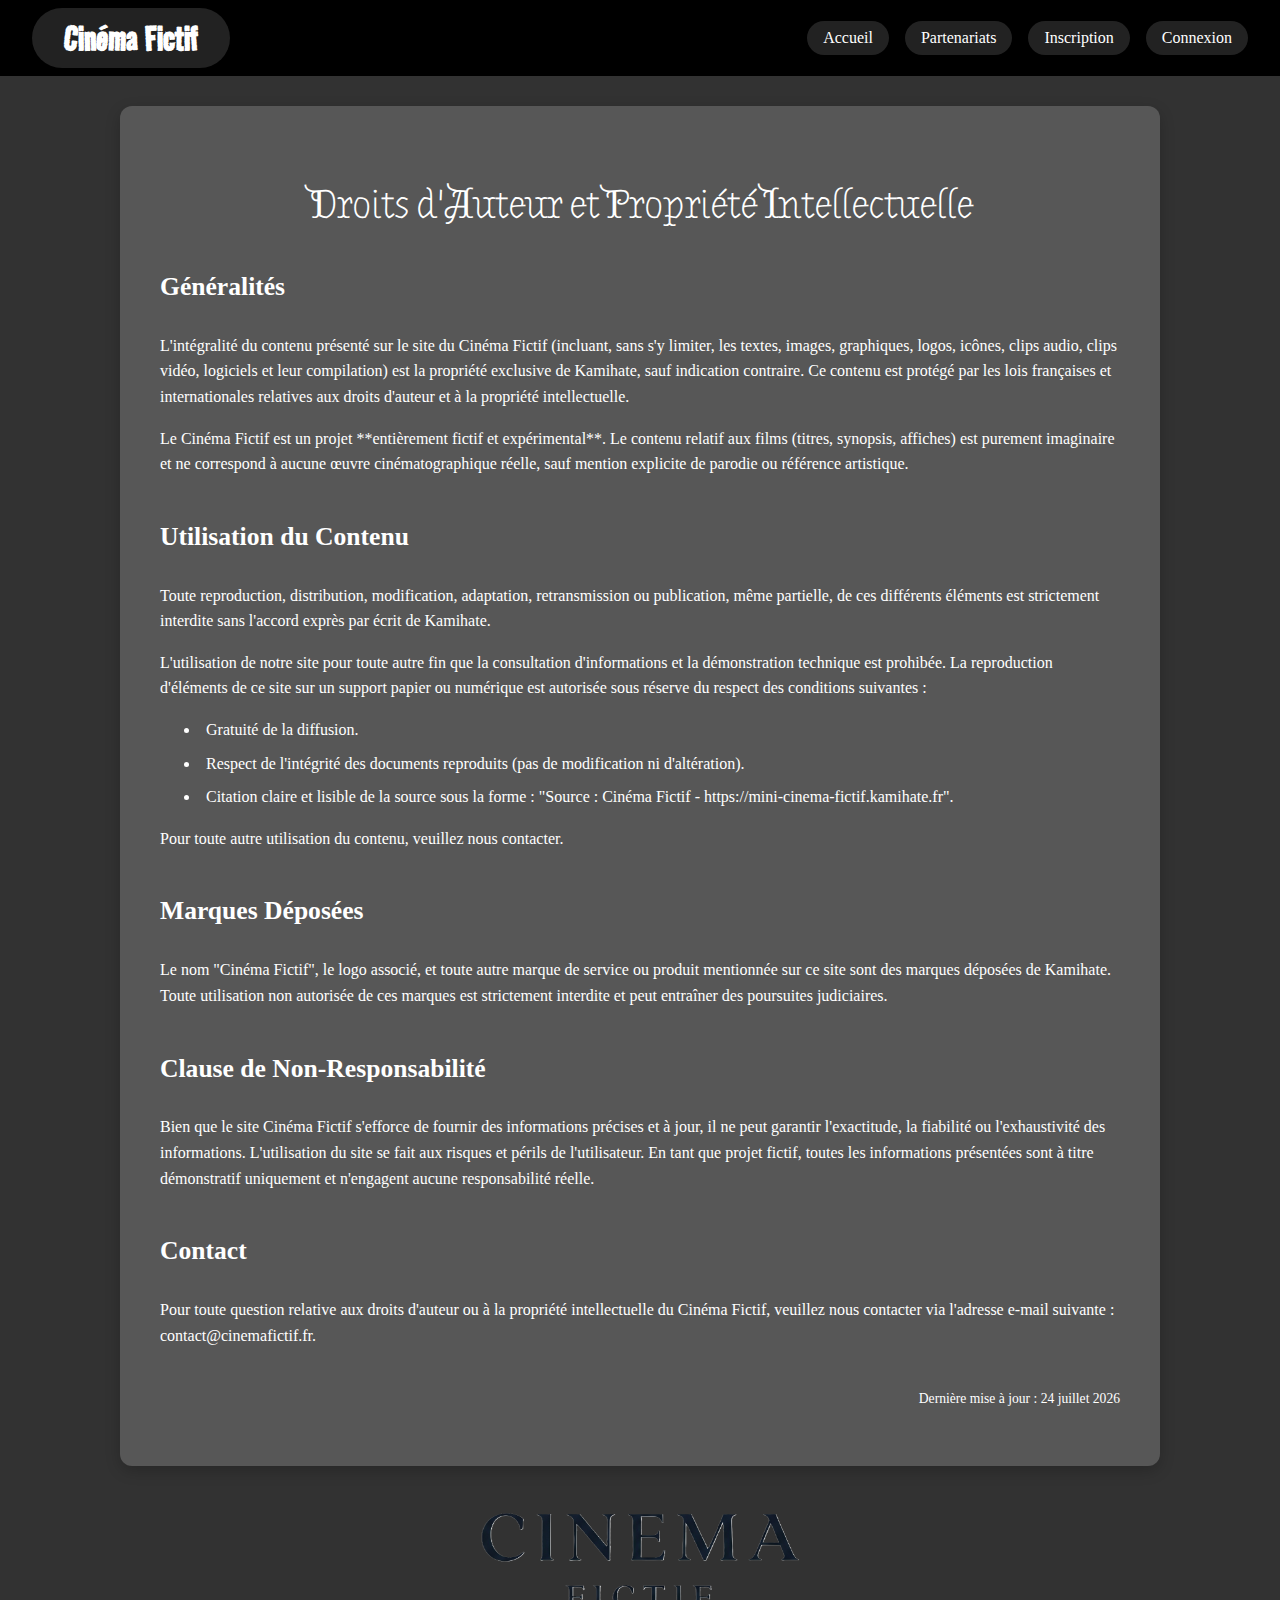
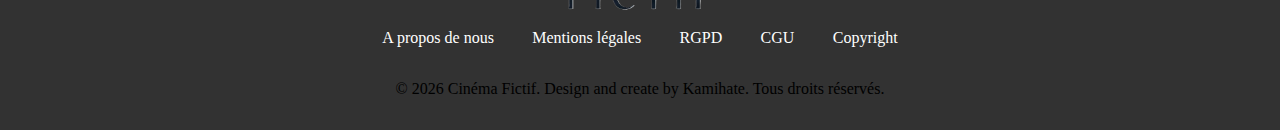
<file: html/copyright.html>
<!DOCTYPE html>
<html lang="en">
<head>
    <meta charset="UTF-8">
    <meta name="viewport" content="width=device-width, initial-scale=1.0">
    
    <!-- Balise Title : Cruciale pour le SEO. Définie en premier pour sa priorité. -->
    <title>Droits d'Auteur - Cinéma Fictif - Informations Légales</title>

    <!-- Méta-description : Résumé de la page pour les moteurs de recherche et les utilisateurs. -->
    <meta name="description" content="Découvrez les droits d'auteur, la propriété intellectuelle et les conditions d'utilisation du contenu du site Cinéma Fictif. Informations légales complètes.">
    
    <!-- Balises Open Graph (OG) : Pour un meilleur affichage sur les réseaux sociaux. -->
    <meta property="og:title" content="Droits d'Auteur - Cinéma Fictif - Informations Légales">
    <meta property="og:description" content="Découvrez les droits d'auteur, la propriété intellectuelle et les conditions d'utilisation du contenu du site Cinéma Fictif. Informations légales complètes.">
    <meta property="og:url" content="https://mini-cinema-fictif.kamihate.fr/html/copyright.html"> <!-- URL canonique préférée -->
    <meta property="og:type" content="website"> <!-- Type de page pour la page d'accueil -->
    
    <!-- Méta-auteur : Utile pour l'information, sans impact direct sur le SEO. -->
    <meta name="author" content="Kamihate">
    <link rel="icon" href="./asset/img/idp.jpg">
    
    <!-- Balise Robots : Indique aux moteurs de recherche d'indexer la page et de suivre les liens. -->
    <meta name="robots" content="index, follow">
    
    <!-- Balise Canonique : Évite le contenu dupliqué en indiquant la version préférée de l'URL. -->
    <link rel="canonical" href="https://mini-cinema-fictif.kamihate.fr/html/copyright.html">
    
    <!-- Liens CSS : Chargent les feuilles de style de votre site. -->
    <!-- L'ordre est important si les styles se chevauchent. -->
    <link rel="stylesheet" href="../css/root.css">
    <link rel="stylesheet" href="../css/html/copyright.css">
    <link rel="stylesheet" href="../css/utility/modale.css">
    <link rel="stylesheet" href="../css/utility/responsiv.css">

    <!-- Liens Preload pour les images LCP (Largest Contentful Paint) : -->
    
    <link rel="preload" href="../asset/img/logo.png" as="image">


    <link rel="icon" type="image/jpg" href="../asset/img/idp.jpg">

    <!-- Scripts JavaScript : Chargés en tant que modules. -->
    <script type="module" src="../js/utility/hashing.js" defer></script>
    <script type="module" src="../js/api/localStorageManager.js" defer></script>
    <script type="module" src="../js/utility/navigationManager.js" defer></script>
    <script type="module" src="../js/utility/auto_datetime.js" defer></script>
</head>
<body class="body-card">
    <header class="header-card">
        <h1 class="header-h1">Cinéma Fictif</h1>
        <nav class="header-nav">
            <div class="desktop-menu">
                <a href="../index.html" class="list-link -activeall">Accueil</a>
                <a href="./partners.html" class="list-link -activeall">Partenariats</a>
                <a href="./signup.html" class="list-link  -activenotmember">Inscription</a>
                <a href="./login.html" class="list-link -activenotmember">Connexion</a>
                <a href="./member_space.html" class="list-link -activemember">Espace membre</a>
                <a href="./admin_panel.html" class="list-link -activeadmin">Panneau d'administration</a>
                <a href="#" class="list-link -activeconnect">Deconnexion</a>
            </div>
            <div class="mobile-nav hidden">
                <a href="../index.html" class="list-link -activeall">Accueil</a>
                <a href="./partners.html" class="list-link -activeall">Partenariats</a>
                <a href="./signup.html" class="list-link  -activenotmember">Inscription</a>
                <a href="./login.html" class="list-link -activenotmember">Connexion</a>
                <a href="./member_space.html" class="list-link -activemember">Espace membre</a>
                <a href="./admin_panel.html" class="list-link -activeadmin">Panneau d'administration</a>
                <a href="#" class="list-link -activeconnect">Deconnexion</a>
            </div>
            <div class="burger-menu" id="burger-menu">
                <span></span>
                <span></span>
                <span></span>
            </div>
        </nav>
    </header>

    <div class="page-wrapper">
        <!-- Section principale de la page des droits d'auteur -->
        <main class="main-content">
            <h1 class="main-title">Droits d'Auteur et Propriété Intellectuelle</h1>

            <section class="info-section">
                <h2 class="section-heading">Généralités</h2>
                <p>L'intégralité du contenu présenté sur le site du Cinéma Fictif (incluant, sans s'y limiter, les textes, images, graphiques, logos, icônes, clips audio, clips vidéo, logiciels et leur compilation) est la propriété exclusive de Kamihate, sauf indication contraire. Ce contenu est protégé par les lois françaises et internationales relatives aux droits d'auteur et à la propriété intellectuelle.</p>
                <p>Le Cinéma Fictif est un projet **entièrement fictif et expérimental**. Le contenu relatif aux films (titres, synopsis, affiches) est purement imaginaire et ne correspond à aucune œuvre cinématographique réelle, sauf mention explicite de parodie ou référence artistique.</p>
            </section>

            <section class="info-section">
                <h2 class="section-heading">Utilisation du Contenu</h2>
                <p>Toute reproduction, distribution, modification, adaptation, retransmission ou publication, même partielle, de ces différents éléments est strictement interdite sans l'accord exprès par écrit de Kamihate.</p>
                <p>L'utilisation de notre site pour toute autre fin que la consultation d'informations et la démonstration technique est prohibée. La reproduction d'éléments de ce site sur un support papier ou numérique est autorisée sous réserve du respect des conditions suivantes :</p>
                <ul>
                    <li>Gratuité de la diffusion.</li>
                    <li>Respect de l'intégrité des documents reproduits (pas de modification ni d'altération).</li>
                    <li>Citation claire et lisible de la source sous la forme : "Source : Cinéma Fictif - https://mini-cinema-fictif.kamihate.fr".</li>
                </ul>
                <p>Pour toute autre utilisation du contenu, veuillez nous contacter.</p>
            </section>

            <section class="info-section">
                <h2 class="section-heading">Marques Déposées</h2>
                <p>Le nom "Cinéma Fictif", le logo associé, et toute autre marque de service ou produit mentionnée sur ce site sont des marques déposées de Kamihate. Toute utilisation non autorisée de ces marques est strictement interdite et peut entraîner des poursuites judiciaires.</p>
            </section>

            <section class="info-section">
                <h2 class="section-heading">Clause de Non-Responsabilité</h2>
                <p>Bien que le site Cinéma Fictif s'efforce de fournir des informations précises et à jour, il ne peut garantir l'exactitude, la fiabilité ou l'exhaustivité des informations. L'utilisation du site se fait aux risques et périls de l'utilisateur. En tant que projet fictif, toutes les informations présentées sont à titre démonstratif uniquement et n'engagent aucune responsabilité réelle.</p>
            </section>

            <section class="info-section">
                <h2 class="section-heading">Contact</h2>
                <p>Pour toute question relative aux droits d'auteur ou à la propriété intellectuelle du Cinéma Fictif, veuillez nous contacter via l'adresse e-mail suivante : <a href="mailto:contact@cinemafictif.fr">contact@cinemafictif.fr</a>.</p>
            </section>

            <p class="last-updated">Dernière mise à jour : <span id="last-update-date"></span></p>

        </main>
    </div>

    <footer class="footer-card">
        <img src="../asset/img/logo.png" alt="Logo Cinéma Fictif" class="logo-img">
        <div class="footer-links">
            <a href="./about_us.html" class="footer-link">A propos de nous</a>
            <a href="./legal_mention.html" class="footer-link">Mentions légales</a>
            <a href="./rgpd.html" class="footer-link">RGPD</a>
            <a href="./cgu.html" class="footer-link">CGU</a>
            <a href="./copyright.html" class="footer-link">Copyright</a>
        </div>
        <p class="f-p">&copy; <span id="current-year-footer">2025</span> Cinéma Fictif. Design and create by Kamihate. Tous droits réservés.</p>
    </footer>
</body>
</html>
</file>
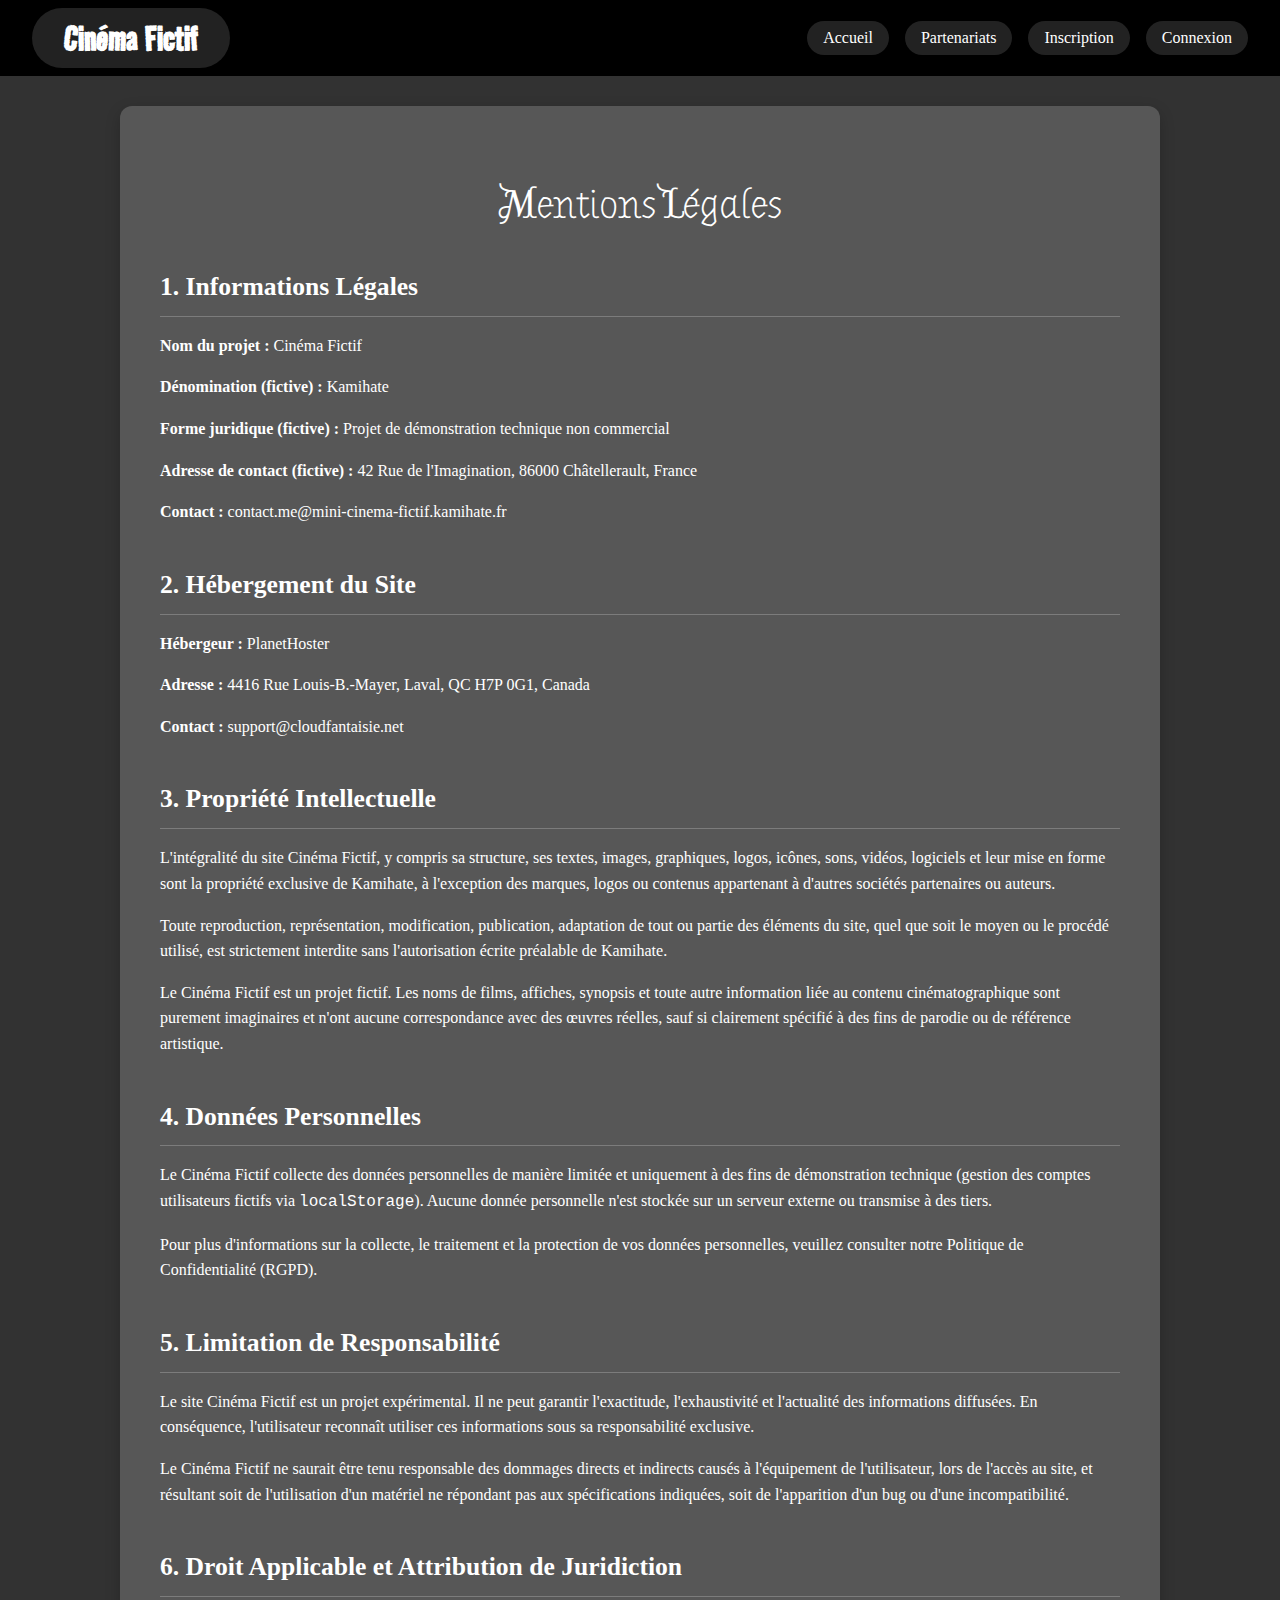
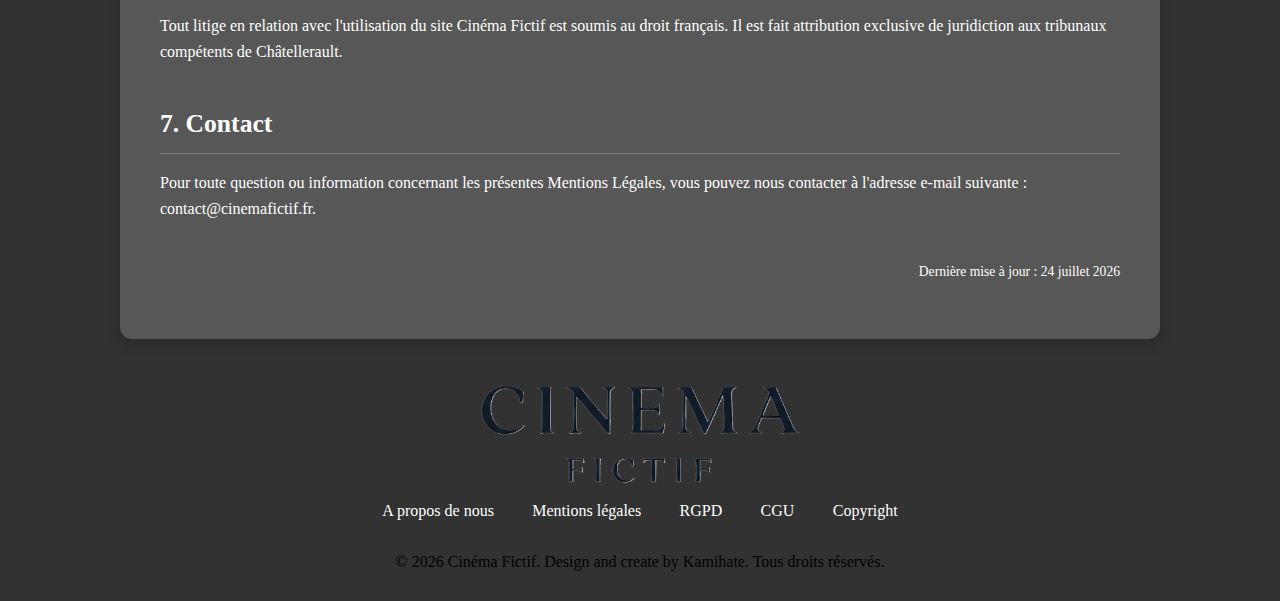
<file: html/legal_mention.html>
<!DOCTYPE html>
<html lang="en">
<head>
    <meta charset="UTF-8">
    <meta name="viewport" content="width=device-width, initial-scale=1.0">
    
    <!-- Balise Title : Cruciale pour le SEO. Définie en premier pour sa priorité. -->
    <title>Mentions Légales - Cinéma Fictif - Informations sur l'Éditeur</title>

    <!-- Méta-description : Résumé de la page pour les moteurs de recherche et les utilisateurs. -->
    <meta name="description" content="Retrouvez les mentions légales du site Cinéma Fictif : informations sur l'éditeur, l'hébergeur, la propriété intellectuelle et les données personnelles.">
    
    <!-- Balises Open Graph (OG) : Pour un meilleur affichage sur les réseaux sociaux. -->
    <meta property="og:title" content="Mentions Légales - Cinéma Fictif - Informations sur l'Éditeur">
    <meta property="og:description" content="Retrouvez les mentions légales du site Cinéma Fictif : informations sur l'éditeur, l'hébergeur, la propriété intellectuelle et les données personnelles.">
    <meta property="og:url" content="https://mini-cinema-fictif.kamihate.fr/html/legal_mention.html"> <!-- URL canonique préférée -->
    <meta property="og:type" content="website"> <!-- Type de page pour la page d'accueil -->
    
    <!-- Méta-auteur : Utile pour l'information, sans impact direct sur le SEO. -->
    <meta name="author" content="Kamihate">
    
    <!-- Balise Robots : Indique aux moteurs de recherche d'indexer la page et de suivre les liens. -->
    <meta name="robots" content="index, follow">
    
    <!-- Balise Canonique : Évite le contenu dupliqué en indiquant la version préférée de l'URL. -->
    <link rel="canonical" href="https://mini-cinema-fictif.kamihate.fr/html/legal_mention.html">
    
    <!-- Liens CSS : Chargent les feuilles de style de votre site. -->
    <!-- L'ordre est important si les styles se chevauchent. -->
    <link rel="stylesheet" href="../css/root.css">
    <link rel="stylesheet" href="../css/html/legal_mention.css">
    <link rel="stylesheet" href="../css/utility/modale.css">
    <link rel="stylesheet" href="../css/utility/responsiv.css">

    <!-- Liens Preload pour les images LCP (Largest Contentful Paint) : -->
    
    <link rel="preload" href="../asset/img/logo.png" as="image">

    <!-- Scripts JavaScript : Chargés en tant que modules. -->
    <script type="module" src="../js/utility/hashing.js" defer></script>
    <script type="module" src="../js/api/localStorageManager.js" defer></script>
    <script type="module" src="../js/utility/navigationManager.js" defer></script>
    <script type="module" src="../js/utility/auto_datetime.js" defer></script>
</head>
<body class="body-card">
    <header class="header-card">
        <h1 class="header-h1">Cinéma Fictif</h1>
        <nav class="header-nav">
            <div class="desktop-menu">
                <a href="../index.html" class="list-link -activeall">Accueil</a>
                <a href="./partners.html" class="list-link -activeall">Partenariats</a>
                <a href="./signup.html" class="list-link  -activenotmember">Inscription</a>
                <a href="./login.html" class="list-link -activenotmember">Connexion</a>
                <a href="./member_space.html" class="list-link -activemember">Espace membre</a>
                <a href="./admin_panel.html" class="list-link -activeadmin">Panneau d'administration</a>
                <a href="#" class="list-link -activeconnect">Deconnexion</a>
            </div>
            <div class="mobile-nav hidden">
                <a href="../index.html" class="list-link -activeall">Accueil</a>
                <a href="./partners.html" class="list-link -activeall">Partenariats</a>
                <a href="./signup.html" class="list-link  -activenotmember">Inscription</a>
                <a href="./login.html" class="list-link -activenotmember">Connexion</a>
                <a href="./member_space.html" class="list-link -activemember">Espace membre</a>
                <a href="./admin_panel.html" class="list-link -activeadmin">Panneau d'administration</a>
                <a href="#" class="list-link -activeconnect">Deconnexion</a>
            </div>
            <div class="burger-menu" id="burger-menu">
                <span></span>
                <span></span>
                <span></span>
            </div>
        </nav>
    </header>

    <div class="page-wrapper">
        <!-- Section principale des Mentions Légales -->
        <main class="main-content">
            <h1 class="main-title">Mentions Légales</h1>

            <section class="info-section">
                <h2 class="section-heading">1. Informations Légales</h2>
                <p><strong>Nom du projet :</strong> Cinéma Fictif</p>
                <p><strong>Dénomination (fictive) :</strong> Kamihate</p>
                <p><strong>Forme juridique (fictive) :</strong> Projet de démonstration technique non commercial</p>
                <p><strong>Adresse de contact (fictive) :</strong> 42 Rue de l'Imagination, 86000 Châtellerault, France</p>
                <p><strong>Contact :</strong> <a href="contact.me@mini-cinema-fictif.kamihate.fr">contact.me@mini-cinema-fictif.kamihate.fr</a></p>
            </section>

            <section class="info-section">
                <h2 class="section-heading">2. Hébergement du Site</h2>
                <p><strong>Hébergeur :</strong> PlanetHoster </p>
                <p><strong>Adresse :</strong>  4416 Rue Louis-B.-Mayer, Laval, QC H7P 0G1, Canada</p>
                <p><strong>Contact :</strong> support@cloudfantaisie.net</p>
            </section>

            <section class="info-section">
                <h2 class="section-heading">3. Propriété Intellectuelle</h2>
                <p>L'intégralité du site Cinéma Fictif, y compris sa structure, ses textes, images, graphiques, logos, icônes, sons, vidéos, logiciels et leur mise en forme sont la propriété exclusive de Kamihate, à l'exception des marques, logos ou contenus appartenant à d'autres sociétés partenaires ou auteurs.</p>
                <p>Toute reproduction, représentation, modification, publication, adaptation de tout ou partie des éléments du site, quel que soit le moyen ou le procédé utilisé, est strictement interdite sans l'autorisation écrite préalable de Kamihate.</p>
                <p>Le Cinéma Fictif est un projet fictif. Les noms de films, affiches, synopsis et toute autre information liée au contenu cinématographique sont purement imaginaires et n'ont aucune correspondance avec des œuvres réelles, sauf si clairement spécifié à des fins de parodie ou de référence artistique.</p>
            </section>

            <section class="info-section">
                <h2 class="section-heading">4. Données Personnelles</h2>
                <p>Le Cinéma Fictif collecte des données personnelles de manière limitée et uniquement à des fins de démonstration technique (gestion des comptes utilisateurs fictifs via <code>localStorage</code>). Aucune donnée personnelle n'est stockée sur un serveur externe ou transmise à des tiers.</p>
                <p>Pour plus d'informations sur la collecte, le traitement et la protection de vos données personnelles, veuillez consulter notre <a href="./rgpd.html">Politique de Confidentialité (RGPD)</a>.</p>
            </section>

            <section class="info-section">
                <h2 class="section-heading">5. Limitation de Responsabilité</h2>
                <p>Le site Cinéma Fictif est un projet expérimental. Il ne peut garantir l'exactitude, l'exhaustivité et l'actualité des informations diffusées. En conséquence, l'utilisateur reconnaît utiliser ces informations sous sa responsabilité exclusive.</p>
                <p>Le Cinéma Fictif ne saurait être tenu responsable des dommages directs et indirects causés à l'équipement de l'utilisateur, lors de l'accès au site, et résultant soit de l'utilisation d'un matériel ne répondant pas aux spécifications indiquées, soit de l'apparition d'un bug ou d'une incompatibilité.</p>
            </section>

            <section class="info-section">
                <h2 class="section-heading">6. Droit Applicable et Attribution de Juridiction</h2>
                <p>Tout litige en relation avec l'utilisation du site Cinéma Fictif est soumis au droit français. Il est fait attribution exclusive de juridiction aux tribunaux compétents de Châtellerault.</p>
            </section>

            <section class="info-section">
                <h2 class="section-heading">7. Contact</h2>
                <p>Pour toute question ou information concernant les présentes Mentions Légales, vous pouvez nous contacter à l'adresse e-mail suivante : <a href="mailto:contact@cinemafictif.fr">contact@cinemafictif.fr</a>.</p>
            </section>

            <p class="last-updated">Dernière mise à jour : <span id="last-update-date"></span></p>

        </main>
    </div>

    <footer class="footer-card">
        <img src="../asset/img/logo.png" alt="Logo Cinéma Fictif" class="logo-img">
        <div class="footer-links">
            <a href="./about_us.html" class="footer-link">A propos de nous</a>
            <a href="./legal_mention.html" class="footer-link">Mentions légales</a>
            <a href="./rgpd.html" class="footer-link">RGPD</a>
            <a href="./cgu.html" class="footer-link">CGU</a>
            <a href="./copyright.html" class="footer-link">Copyright</a>
        </div>
        <p class="f-p">&copy; <span id="current-year-footer">2025</span> Cinéma Fictif. Design and create by Kamihate. Tous droits réservés.</p>
    </footer>
</body>
</html>
</file>
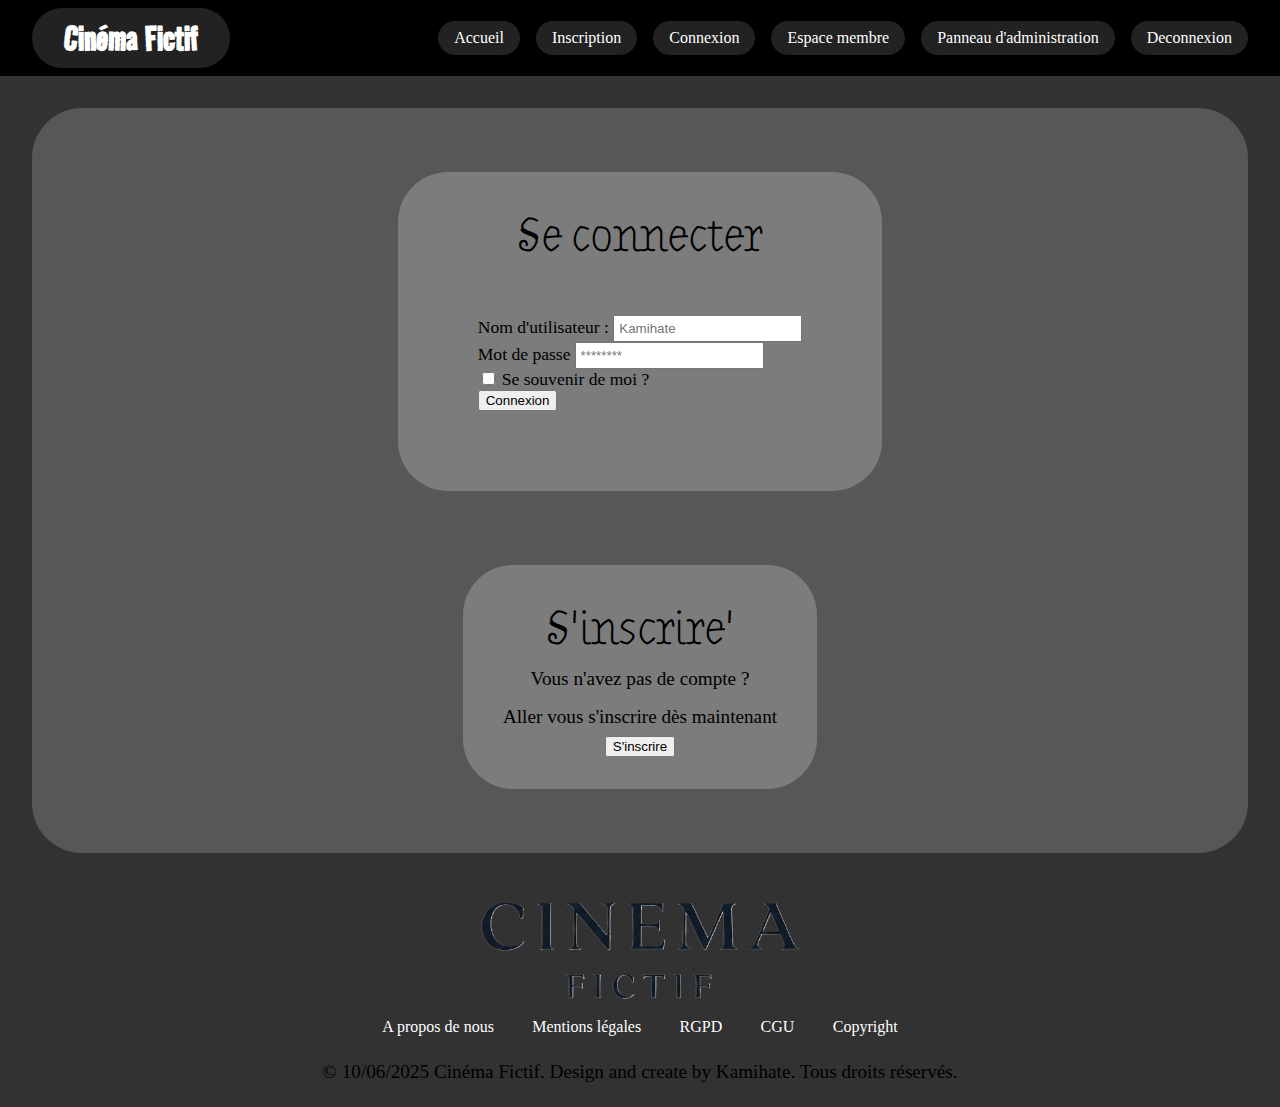
<file: html/login.html>
<!DOCTYPE html>
<html lang="en">
<head>
    <meta charset="UTF-8">
    <meta name="viewport" content="width=device-width, initial-scale=1.0">
    <meta name="description" content="La page d'inscription d'un site de cinema fictif concu par Kamihate">
    <meta property="og:title" content="Acceuil du cinéma fictif de Kamihate">
    <meta property="og:description" content="La page d'inscription d'un site de cinema fictif concu par Kamihate.">
    <meta property="og:url" content="https://mini-cinema-fictif.kamihate.fr">
    <meta property="og:type" content="article">
    <meta name="author" content="Kamihate">
    <meta name="robots" content="index, follow">
    <link rel="stylesheet" href="../css/root.css">
    <link rel="stylesheet" href="../css/html/login.css">
    <link rel="stylesheet" href="../css/utility/forms.css">
    <link rel="stylesheet" href="../css/utility/responsiv.css">
    <script src="../js/utility/burger.js" async type="module"></script>
    <title>Inscription du cinéma fictif de Kamihate</title>
</head>
<body class="body-card">
    <header class="header-card">
        <h1 class="header-h1">Cinéma Fictif</h1>
        <nav class="header-nav">
            <div class="desktop-menu">
                <a href="../index.html" class="list-link -activeall">Accueil</a>
                <a href="./signup.html" class="list-link  -disabledformember -disabledforadmin">Inscription</a>
                <a href="./login.html" class="list-link -disabledformember -disabledforadmin">Connexion</a>
                <a href="./member_space.html" class="list-link -disabledfornotmember -disabledforadmin">Espace membre</a>
                <a href="./admin_panel.html" class="list-link -disabledfornotmember -disabledfornotadmin">Panneau d'administration</a>
                <a href="../index.html" class="list-link -disabledfornotmember -disabledfornotadmin">Deconnexion</a>
            </div>
            <div class="mobile-nav hidden">
                <a href="./index.html" class="list-link -activeall">Accueil</a>
                <a href="./html/signup.html" class="list-link  -disabledformember -disabledforadmin">Inscription</a>
                <a href="./html/login.html" class="list-link -disabledformember -disabledforadmin">Connexion</a>
                <a href="./html/member_space.html" class="list-link -disabledfornotmember -disabledforadmin">Espace membre</a>
                <a href="./html/admin_panel.html" class="list-link -disabledfornotmember -disabledfornotadmin">Panneau d'administration</a>
                <a href="./index.html" class="list-link -disabledfornotmember -disabledfornotadmin">Deconnexion</a>
            </div>
            <div class="burger-menu" id="burger-menu">
                <span></span>
                <span></span>
                <span></span>
            </div>
        </nav>
    </header>

    <main class="main-hero">
        <section class="section-card">
            <h2 class="section-h2">Se connecter</h2>
            <form action="#" method="post" id="forms">
                <div>
                    <label for="username">Nom d'utilisateur : </label>
                    <input type="text" id="username" name="username" required placeholder="Kamihate">
                </div>
                <div>
                    <label for="password">Mot de passe</label>
                    <input type="password" id="password" name="password" required placeholder="********">
                </div>
                <div class="content">
                    <input type="checkbox" id="consent" name="consent" required>
                    <label for="consent">Se souvenir de moi ?</label>                </div>
                <button type="submit" id="btn-connexion" class="btn">Connexion</button>
            </form>
        </section>
        <section class="section-card">
            <h2 class="section-h2">S'inscrire'</h2>
            <p>Vous n'avez pas de compte ?</p>
            <p>Aller vous s'inscrire dès maintenant</p>
            <button class="btn">S'inscrire</button>
        </section>
    </main>

    <footer class="footer-card">
        <img src="../asset/img/logo.png" alt="Logo Cinéma Fictif" class="logo-img">
        <div class="footer-links">
            <a href="#" class="footer-link">A propos de nous</a>
            <a href="#" class="footer-link">Mentions légales</a>
            <a href="#" class="footer-link">RGPD</a>
            <a href="#" class="footer-link">CGU</a>
            <a href="#" class="footer-link">Copyright</a>
        </div>
        <p>&copy; 10/06/2025 Cinéma Fictif. Design and create by Kamihate. Tous droits réservés.</p>
    </footer>
</body>
</html>
</file>
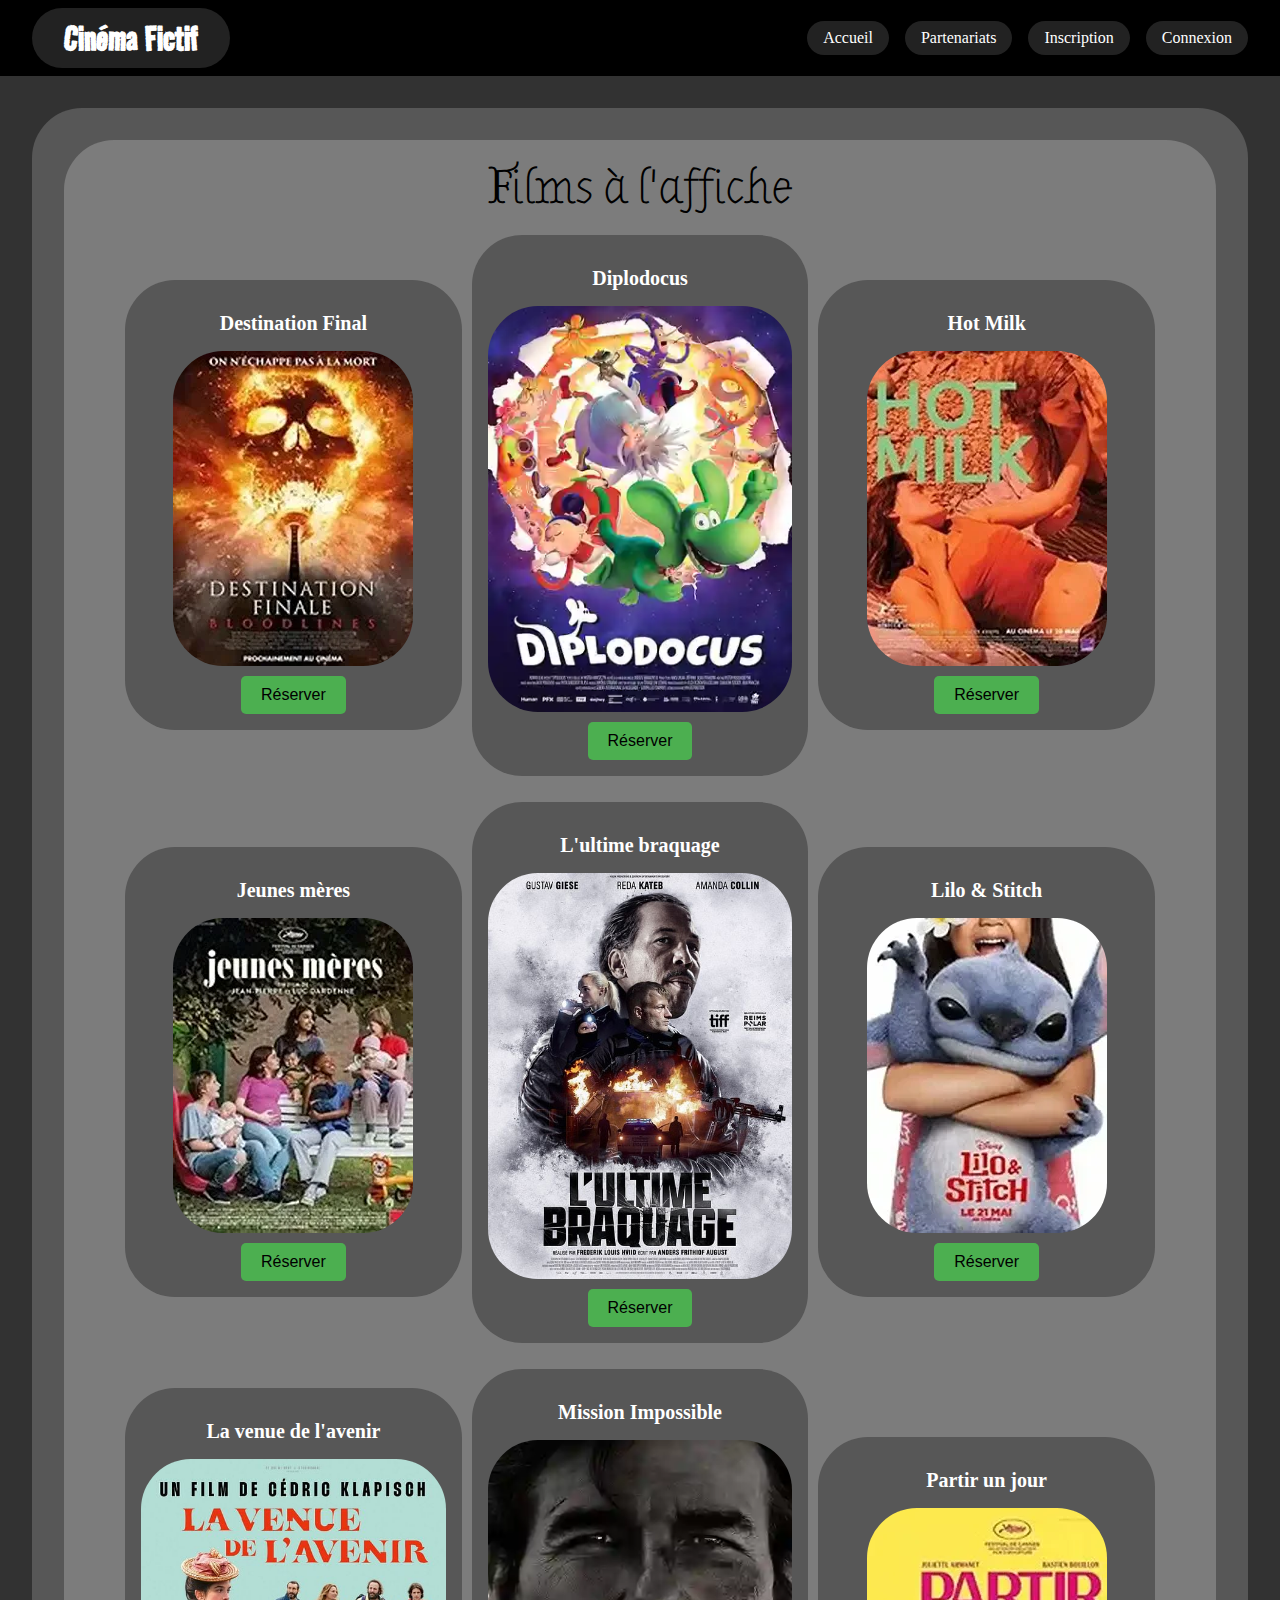
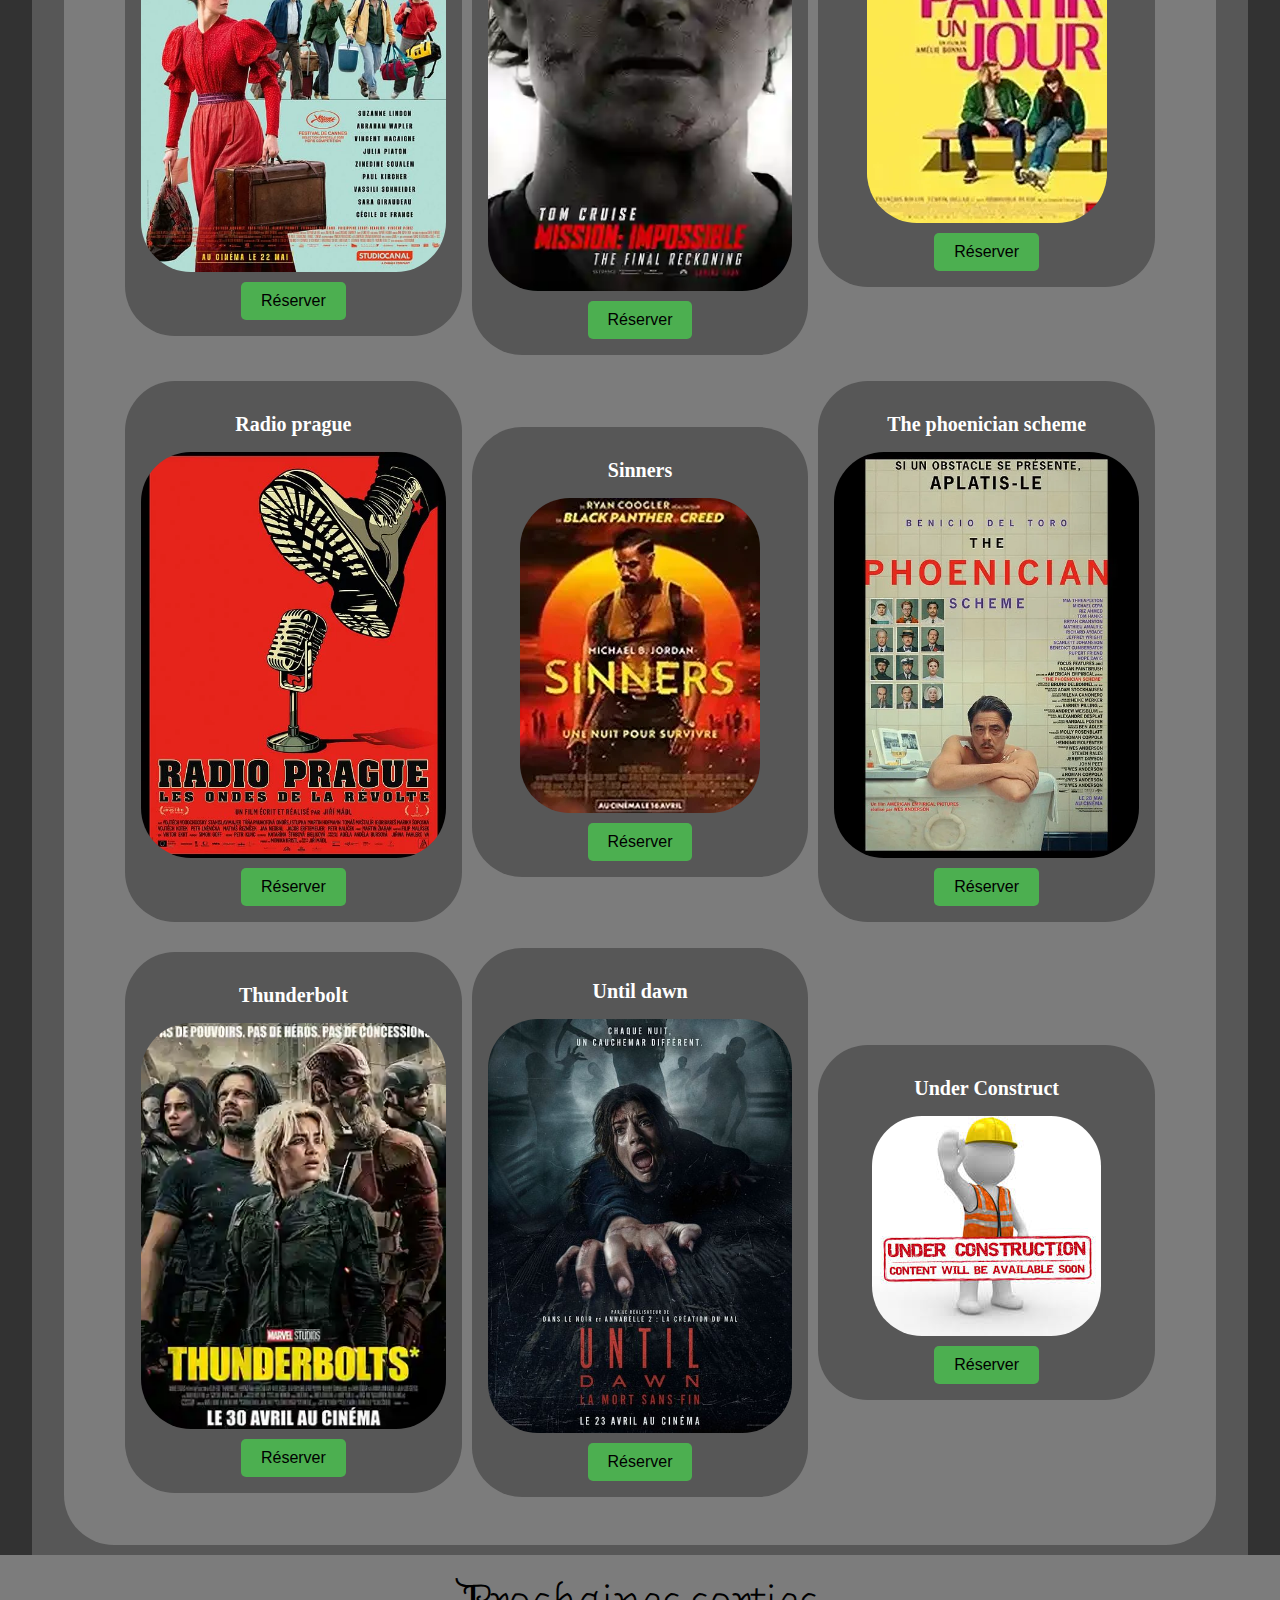
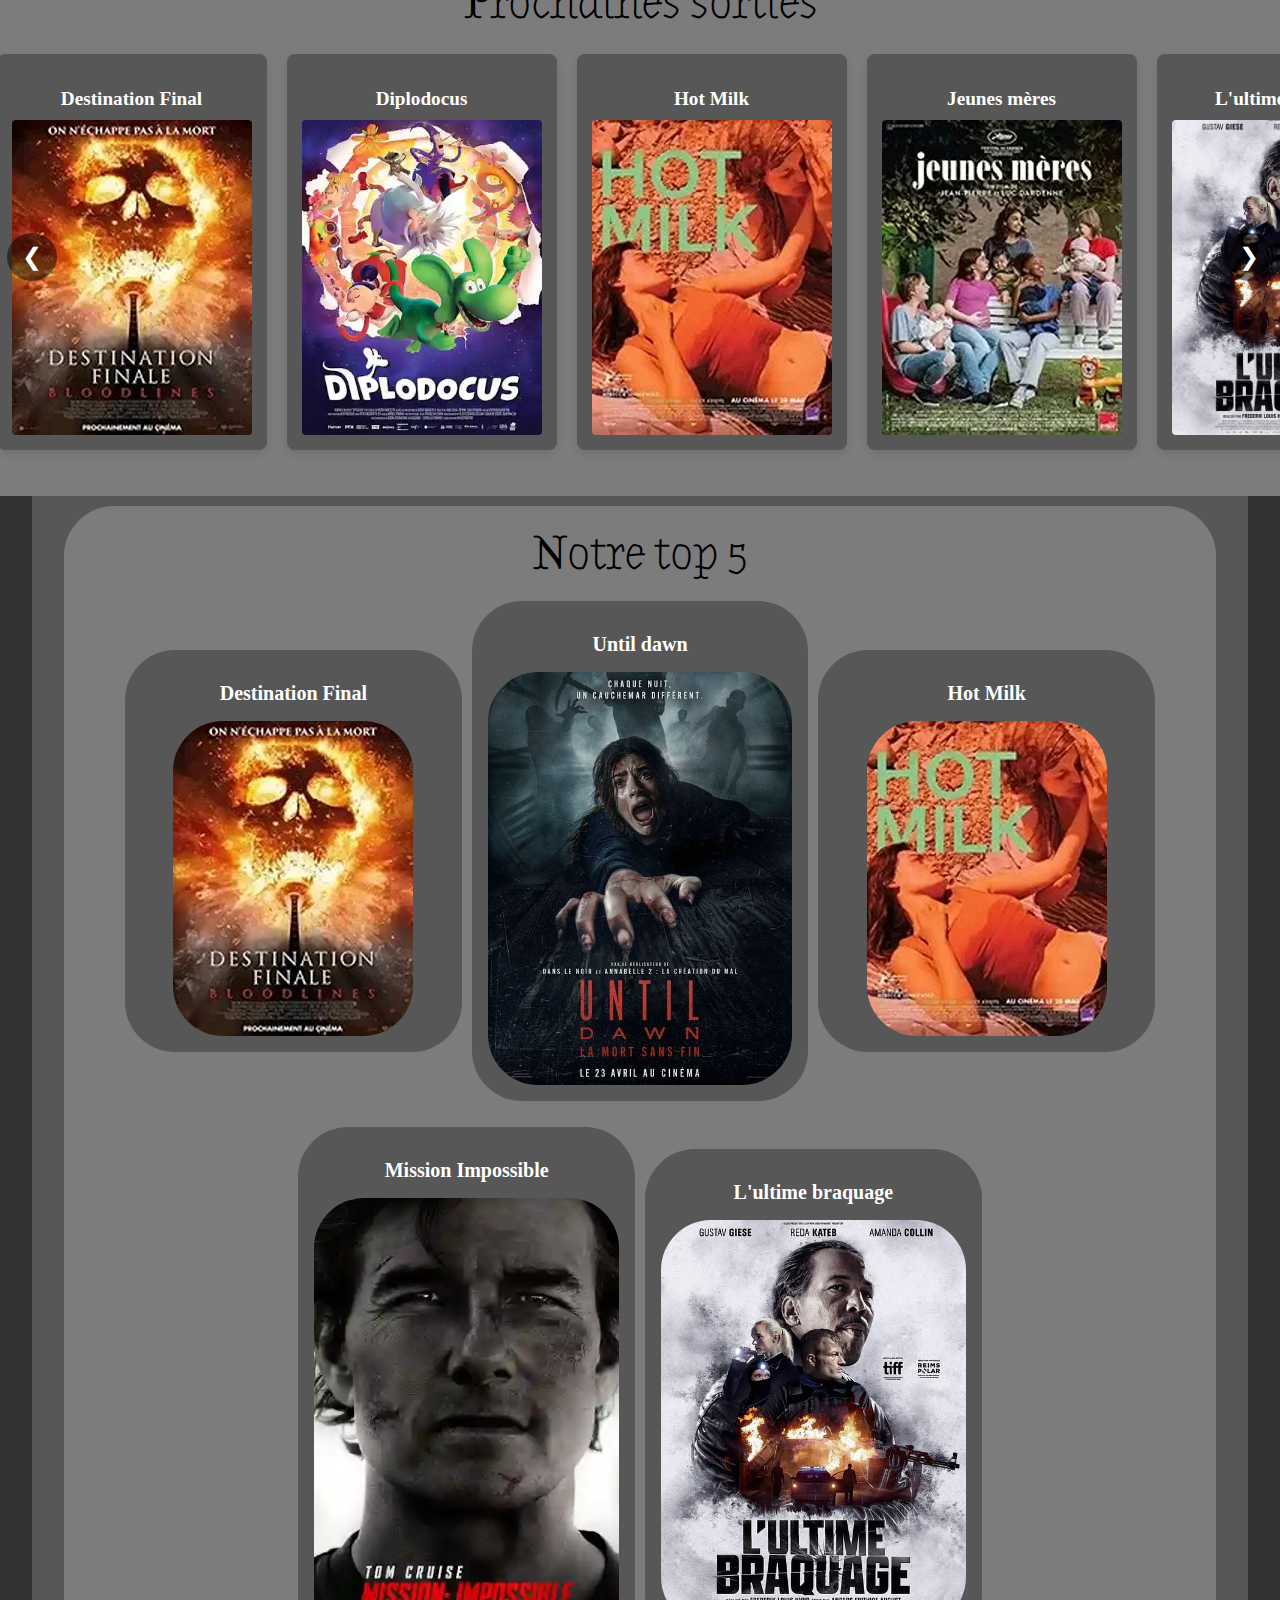
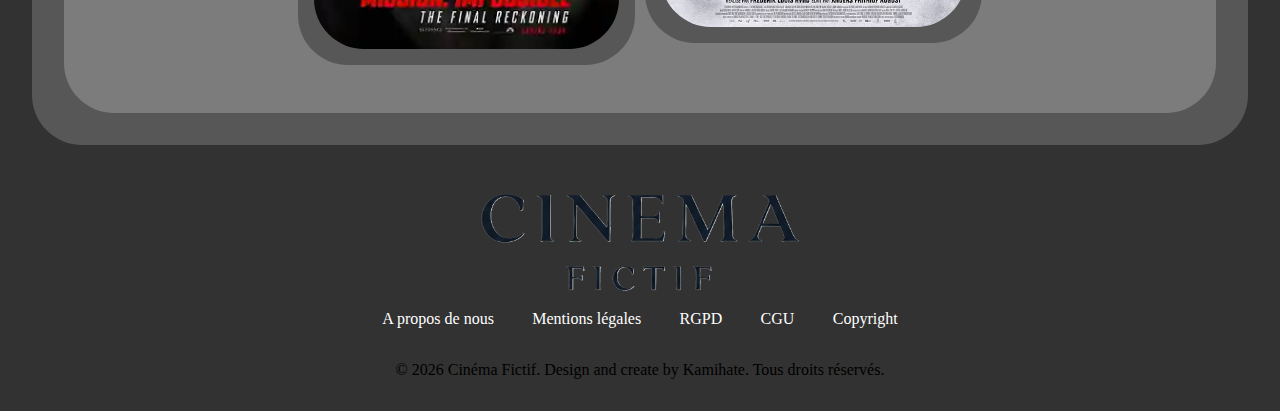
<file: html/member_space.html>
<!DOCTYPE html>
<html lang="en">
<head>
    <meta charset="UTF-8">
    <meta name="viewport" content="width=device-width, initial-scale=1.0">
    
    <!-- Balise Title : Unique et descriptive pour le SEO. -->
    <title>Espace Membre - Cinéma Fictif - Tableau de bord</title>

    <!-- Méta-description : Résumé concis de la page pour les moteurs de recherche. -->
    <meta name="description" content="Accédez à votre espace membre personnel du Cinéma Fictif. Gérez votre profil, vos réservations, et découvrez des contenus exclusifs.">
    
    <!-- Balises Open Graph (OG) : Pour un meilleur affichage lorsque la page est partagée sur les réseaux sociaux. -->
    <meta property="og:title" content="Espace Membre du Cinéma Fictif de Kamihate">
    <meta property="og:description" content="Gérez votre compte et profitez des avantages exclusifs de l'espace membre du Cinéma Fictif.">
    <meta property="og:url" content="https://mini-cinema-fictif.kamihate.fr/html/member_space.html">
    <meta property="og:type" content="profile"> <!-- 'profile' ou 'website' peut être approprié -->
    
    <!-- Méta-auteur : Information sur l'auteur de la page. -->
    <meta name="author" content="Kamihate">
    <link rel="icon" href="./asset/img/idp.jpg">
    
    <!-- Balise Robots : Indique aux moteurs de recherche de ne pas indexer cette page si elle est derrière une connexion. -->
    <!-- Si la page est accessible sans login, laissez 'index, follow'. Sinon, 'noindex, nofollow'. -->
    <meta name="robots" content="noindex, nofollow"> 
    
    <!-- Balise Canonique : Évite le contenu dupliqué en indiquant l'URL préférée de cette page. -->
    <link rel="canonical" href="https://mini-cinema-fictif.kamihate.fr/html/member_space.html">
    
    <!-- Liens CSS : Assurez-vous que les chemins relatifs (../) sont corrects. -->
    <link rel="stylesheet" href="../css/root.css">
    <link rel="stylesheet" href="../css/html/member_space.css"> <!-- Votre CSS spécifique pour cette page -->
    <link rel="stylesheet" href="../css/utility/responsiv.css">
    
    <!-- Liens Preload : Préchargez UNIQUEMENT les ressources critiques visibles au-dessus de la ligne de flottaison (LCP)
         spécifiques à cette page, comme le logo ou une image de fond principale. -->
    <link rel="preload" href="../asset/img/logo.png" as="image">

    <!-- Scripts JavaScript : Chargés en tant que modules. -->
    <script type="module" src="../js/utility/hashing.js" defer></script>
    <script type="module" src="../js/api/localStorageManager.js" defer></script>
    <script type="module" src="../js/utility/navigationManager.js" defer></script>
    <script  type="module" src="../js/html/member_space.js" defer></script>
    <script type="module" src="../js/utility/auto_datetime.js" defer></script>
</head>
<body class="body-card">
    <header class="header-card">
        <h1 class="header-h1">Cinéma Fictif</h1>
        <nav class="header-nav">
            <div class="desktop-menu">
                <a href="../index.html" class="list-link -activeall">Accueil</a>
                <a href="./partners.html" class="list-link -activeall">Partenariats</a>
                <a href="./signup.html" class="list-link  -activenotmember">Inscription</a>
                <a href="./login.html" class="list-link -activenotmember">Connexion</a>
                <a href="./member_space.html" class="list-link -activemember">Espace membre</a>
                <a href="./admin_panel.html" class="list-link -activeadmin">Panneau d'administration</a>
                <a href="#" class="list-link -activeconnect">Deconnexion</a>
            </div>
            <div class="mobile-nav hidden">
                <a href="../index.html" class="list-link -activeall">Accueil</a>
                <a href="./partners.html" class="list-link -activeall">Partenariats</a>
                <a href="./signup.html" class="list-link  -activenotmember">Inscription</a>
                <a href="./login.html" class="list-link -activenotmember">Connexion</a>
                <a href="./member_space.html" class="list-link -activemember">Espace membre</a>
                <a href="./admin_panel.html" class="list-link -activeadmin">Panneau d'administration</a>
                <a href="#" class="list-link -activeconnect">Deconnexion</a>
            </div>
            <div class="burger-menu" id="burger-menu">
                <span></span>
                <span></span>
                <span></span>
            </div>
        </nav>
    </header>

    <div class="member-space-wrapper">
        <!-- Barre latérale de navigation (Aside dans le concept de l'image) -->
        <nav class="member-sidebar">
            <div class="sidebar-search">
                <input type="text" placeholder="Rechercher">
                <button type="button" aria-label="Rechercher">🔍</button>
            </div>
            <ul class="sidebar-menu">
                <button class="btn-sidebar">Tableau de bord</button>
                <button class="btn-sidebar">Modifier vos informations</button>
                <button class="btn-sidebar">Votre historiques</button>
                <button class="btn-sidebar">Votre compte</button>
            </ul>
        </nav>

        <!-- Contenu basique et dynamique -->
        <main class="member-dashboard-content">
            <h1 class="dashboard-title">Tableau de bord</h1>
            <section class="card-container">
                <!-- Contenue dynamique ici -->
            </section>
        </main>
    </div>

    <footer class="footer-card">
        <img src="../asset/img/logo.png" alt="Logo Cinéma Fictif" class="logo-img">
        <div class="footer-links">
            <a href="./about_us.html" class="footer-link">A propos de nous</a>
            <a href="./legal_mention.html" class="footer-link">Mentions légales</a>
            <a href="./rgpd.html" class="footer-link">RGPD</a>
            <a href="./cgu.html" class="footer-link">CGU</a>
            <a href="./copyright.html" class="footer-link">Copyright</a>
        </div>
        <p class="f-p">&copy; <span id="current-year-footer">2025</span> Cinéma Fictif. Design and create by Kamihate. Tous droits réservés.</p>
    </footer>
</body>
</html>
</file>
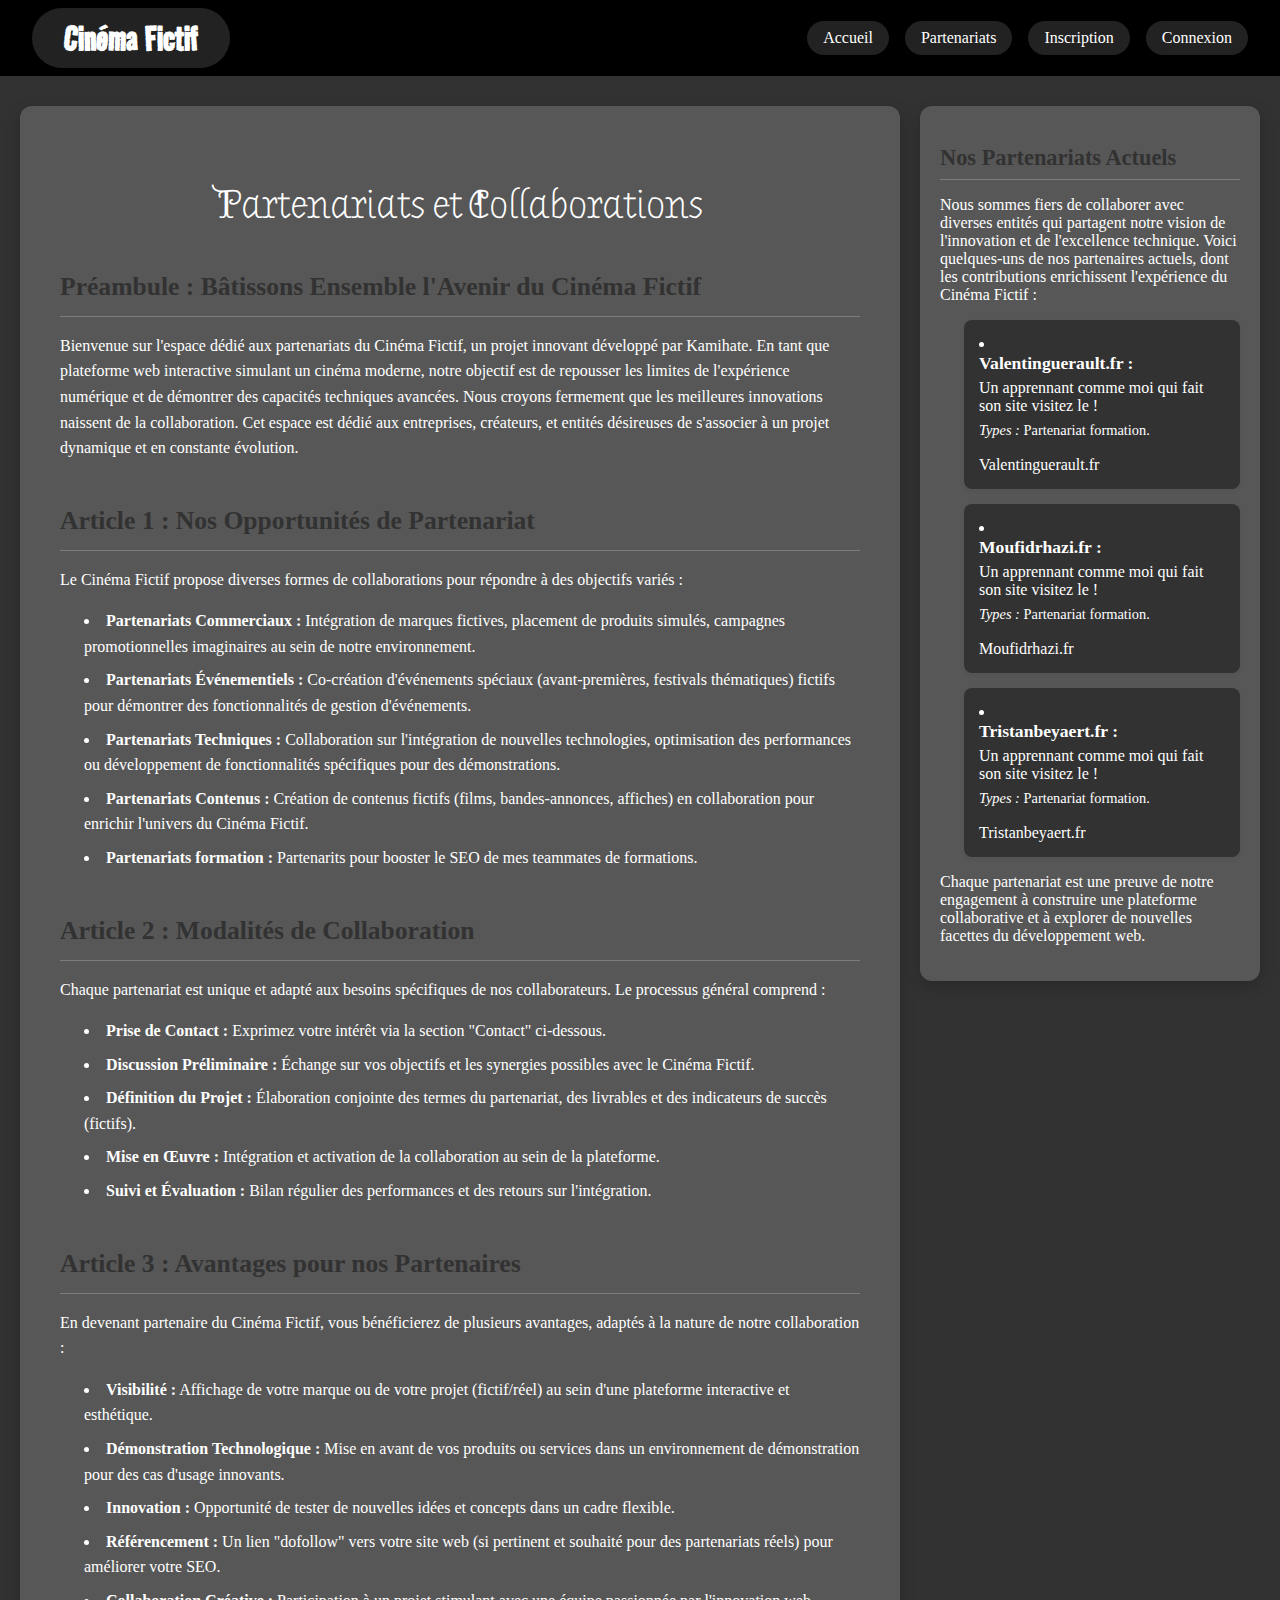
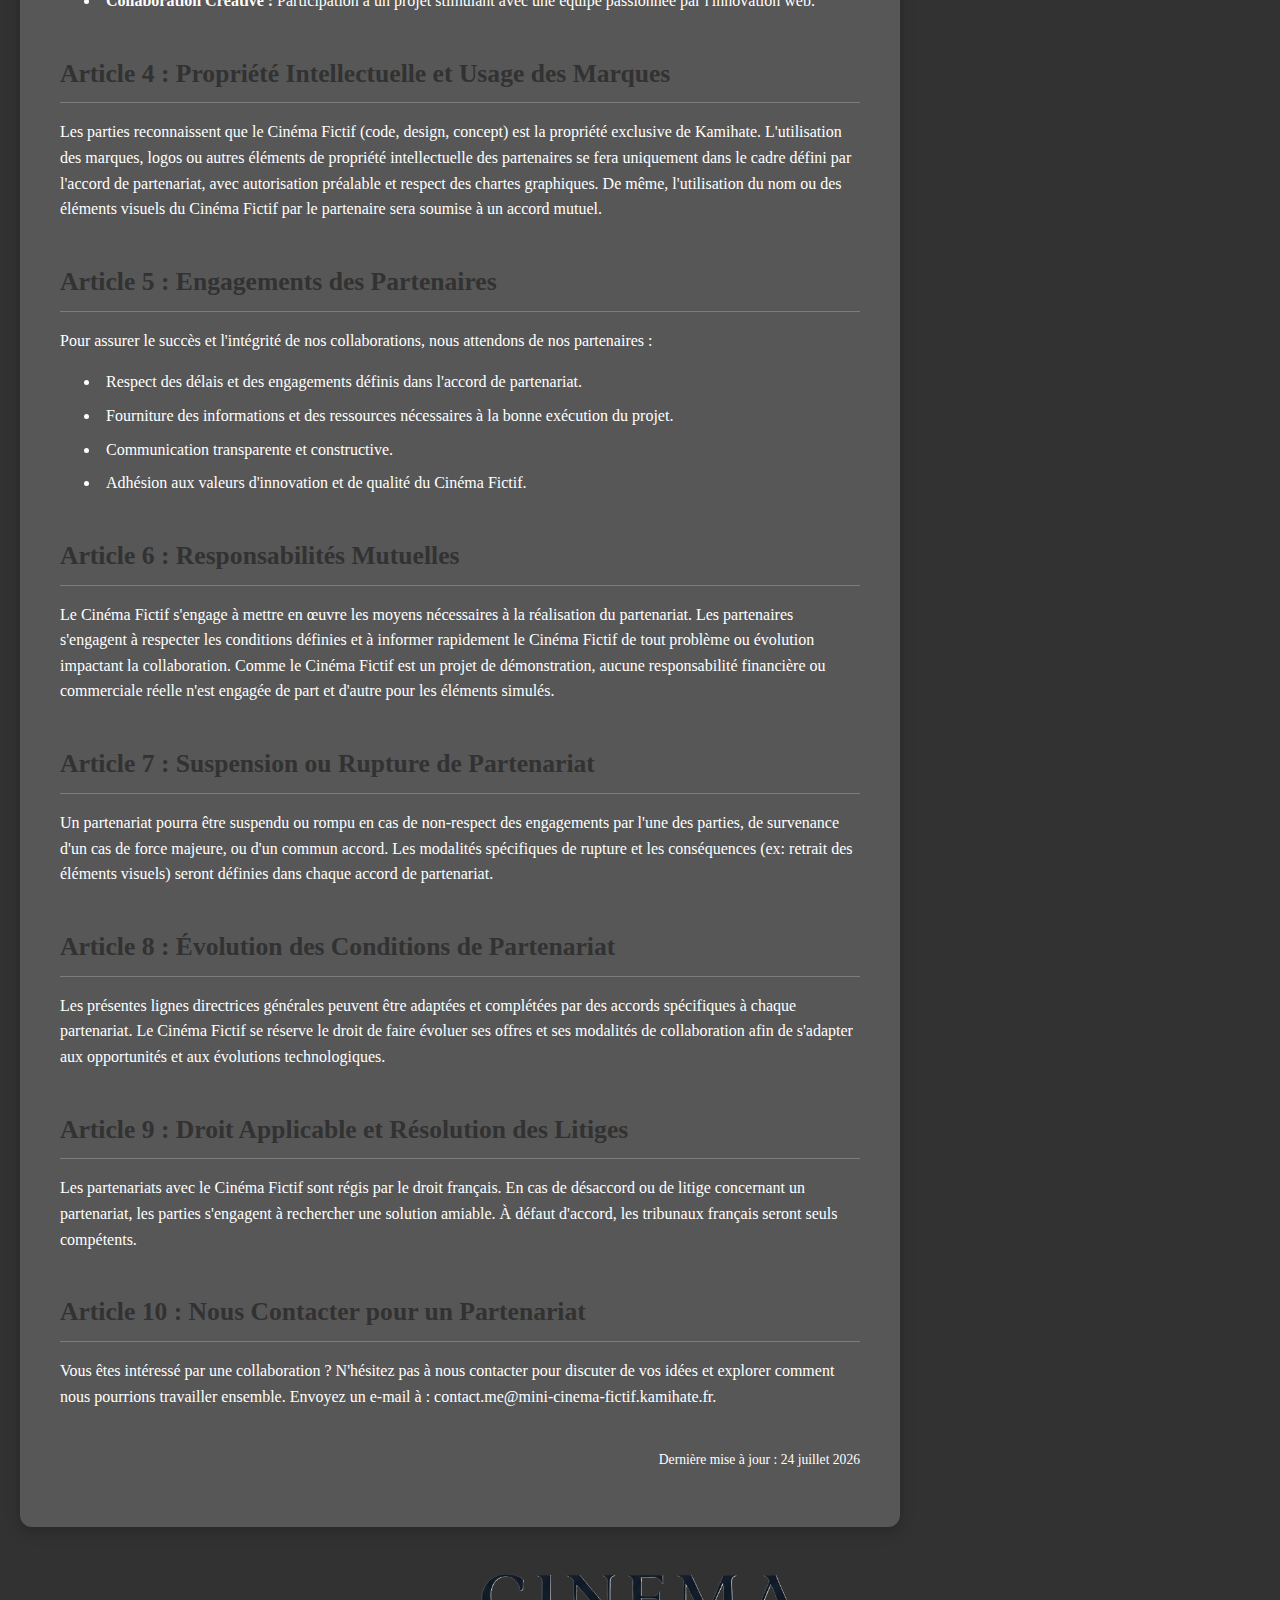
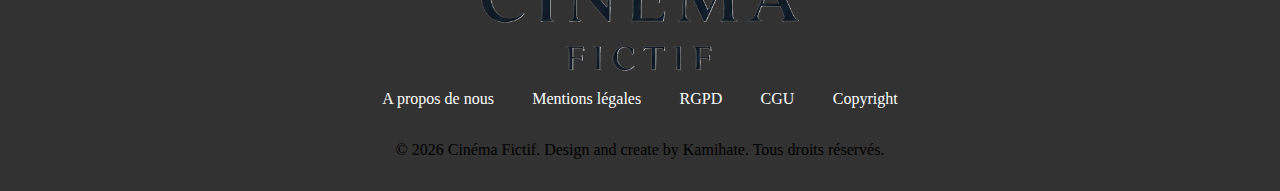
<file: html/partners.html>
<!DOCTYPE html>
<html lang="en">
<head>
    <meta charset="UTF-8">
    <meta name="viewport" content="width=device-width, initial-scale=1.0">
    
    <!-- Balise Title : Unique et descriptive pour le SEO de la page Partenariats. -->
    <title>Partenariats - Cinéma Fictif - Collaborations</title>

    <!-- Méta-description : Résumé concis pour les moteurs de recherche sur les opportunités de partenariat. -->
    <meta name="description" content="Découvrez les opportunités de partenariat avec le Cinéma Fictif. Collaborez pour des événements, promotions ou autres initiatives.">
    
    <!-- Balises Open Graph (OG) : Pour un meilleur affichage lorsque la page est partagée sur les réseaux sociaux. -->
    <meta property="og:title" content="Partenariats - Cinéma Fictif : Créez ensemble !">
    <meta property="og:description" content="Explorez nos offres de collaboration et devenez partenaire du Cinéma Fictif pour des projets passionnants.">
    <meta property="og:url" content="https://mini-cinema-fictif.kamihate.fr/html/partnerships.html"> <!-- URL de la page de partenariats -->
    <meta property="og:type" content="website"> <!-- Type de page pour la page de partenariats -->
    
    <!-- Méta-auteur : Information sur l'auteur de la page. -->
    <meta name="author" content="Kamihate">
    <link rel="icon" href="../asset/img/idp.jpg">
    
    <!-- Balise Robots : Indique aux moteurs de recherche d'indexer la page et de suivre les liens (généralement souhaité pour les partenariats). -->
    <meta name="robots" content="index, follow">
    
    <!-- Balise Canonique : Indique l'URL préférée de cette page pour éviter le contenu dupliqué. -->
    <link rel="canonical" href="https://mini-cinema-fictif.kamihate.fr/html/partnerships.html">
    
    <!-- Liens CSS : Assurez-vous que les chemins relatifs (../) sont corrects. -->
    <link rel="stylesheet" href="../css/root.css">
    <link rel="stylesheet" href="../css/html/partnerships.css"> <!-- Nouveau fichier CSS spécifique pour cette page (à créer/adapter) -->
    <link rel="stylesheet" href="../css/utility/modale.css">
    <link rel="stylesheet" href="../css/utility/responsiv.css">

    <!-- Liens Preload : Préchargez les ressources critiques pour améliorer la performance. -->
    <link rel="preload" href="../asset/img/logo.png" as="image">

    <!-- Scripts JavaScript : Chargés en tant que modules. -->
    <script type="module" src="../js/utility/hashing.js" defer></script>
    <script type="module" src="../js/api/localStorageManager.js" defer></script>
    <script type="module" src="../js/utility/navigationManager.js" defer></script>
    <script type="module" src="../js/utility/auto_datetime.js" defer></script>
</head>

<body class="body-card">
    <header class="header-card">
        <h1 class="header-h1">Cinéma Fictif</h1>
        <nav class="header-nav">
            <div class="desktop-menu">
                <a href="../index.html" class="list-link -activeall">Accueil</a>
                <a href="./partners.html" class="list-link -activeall">Partenariats</a>
                <a href="./signup.html" class="list-link  -activenotmember">Inscription</a>
                <a href="./login.html" class="list-link -activenotmember">Connexion</a>
                <a href="./member_space.html" class="list-link -activemember">Espace membre</a>
                <a href="./admin_panel.html" class="list-link -activeadmin">Panneau d'administration</a>
                <a href="#" class="list-link -activeconnect">Deconnexion</a>
            </div>
            <div class="mobile-nav hidden">
                <a href="../index.html" class="list-link -activeall">Accueil</a>
                <a href="./partners.html" class="list-link -activeall">Partenariats</a>
                <a href="./signup.html" class="list-link  -activenotmember">Inscription</a>
                <a href="./login.html" class="list-link -activenotmember">Connexion</a>
                <a href="./member_space.html" class="list-link -activemember">Espace membre</a>
                <a href="./admin_panel.html" class="list-link -activeadmin">Panneau d'administration</a>
                <a href="#" class="list-link -activeconnect">Deconnexion</a>
            </div>
            <div class="burger-menu" id="burger-menu">
                <span></span>
                <span></span>
                <span></span>
            </div>
        </nav>
    </header>

    <div class="page-wrapper">
        <!-- Section principale des Partenariats -->
        <main class="main-content">
            <h1 class="main-title">Partenariats et Collaborations</h1>

            <section class="info-section">
                <h2 class="section-heading">Préambule : Bâtissons Ensemble l'Avenir du Cinéma Fictif</h2>
                <p>Bienvenue sur l'espace dédié aux partenariats du Cinéma Fictif, un projet innovant développé par Kamihate. En tant que plateforme web interactive simulant un cinéma moderne, notre objectif est de repousser les limites de l'expérience numérique et de démontrer des capacités techniques avancées. Nous croyons fermement que les meilleures innovations naissent de la collaboration. Cet espace est dédié aux entreprises, créateurs, et entités désireuses de s'associer à un projet dynamique et en constante évolution.</p>
            </section>

            <section class="info-section">
                <h2 class="section-heading">Article 1 : Nos Opportunités de Partenariat</h2>
                <p>Le Cinéma Fictif propose diverses formes de collaborations pour répondre à des objectifs variés :</p>
                <ul>
                    <li><strong>Partenariats Commerciaux :</strong> Intégration de marques fictives, placement de produits simulés, campagnes promotionnelles imaginaires au sein de notre environnement.</li>
                    <li><strong>Partenariats Événementiels :</strong> Co-création d'événements spéciaux (avant-premières, festivals thématiques) fictifs pour démontrer des fonctionnalités de gestion d'événements.</li>
                    <li><strong>Partenariats Techniques :</strong> Collaboration sur l'intégration de nouvelles technologies, optimisation des performances ou développement de fonctionnalités spécifiques pour des démonstrations.</li>
                    <li><strong>Partenariats Contenus :</strong> Création de contenus fictifs (films, bandes-annonces, affiches) en collaboration pour enrichir l'univers du Cinéma Fictif.</li>
                    <li><strong>Partenariats formation :</strong> Partenarits pour booster le SEO de mes teammates de formations.</li>
                </ul>
            </section>

            <section class="info-section">
                <h2 class="section-heading">Article 2 : Modalités de Collaboration</h2>
                <p>Chaque partenariat est unique et adapté aux besoins spécifiques de nos collaborateurs. Le processus général comprend :</p>
                <ul>
                    <li><strong>Prise de Contact :</strong> Exprimez votre intérêt via la section "Contact" ci-dessous.</li>
                    <li><strong>Discussion Préliminaire :</strong> Échange sur vos objectifs et les synergies possibles avec le Cinéma Fictif.</li>
                    <li><strong>Définition du Projet :</strong> Élaboration conjointe des termes du partenariat, des livrables et des indicateurs de succès (fictifs).</li>
                    <li><strong>Mise en Œuvre :</strong> Intégration et activation de la collaboration au sein de la plateforme.</li>
                    <li><strong>Suivi et Évaluation :</strong> Bilan régulier des performances et des retours sur l'intégration.</li>
                </ul>
            </section>

            <section class="info-section">
                <h2 class="section-heading">Article 3 : Avantages pour nos Partenaires</h2>
                <p>En devenant partenaire du Cinéma Fictif, vous bénéficierez de plusieurs avantages, adaptés à la nature de notre collaboration :</p>
                <ul>
                    <li><strong>Visibilité :</strong> Affichage de votre marque ou de votre projet (fictif/réel) au sein d'une plateforme interactive et esthétique.</li>
                    <li><strong>Démonstration Technologique :</strong> Mise en avant de vos produits ou services dans un environnement de démonstration pour des cas d'usage innovants.</li>
                    <li><strong>Innovation :</strong> Opportunité de tester de nouvelles idées et concepts dans un cadre flexible.</li>
                    <li><strong>Référencement :</strong> Un lien "dofollow" vers votre site web (si pertinent et souhaité pour des partenariats réels) pour améliorer votre SEO.</li>
                    <li><strong>Collaboration Créative :</strong> Participation à un projet stimulant avec une équipe passionnée par l'innovation web.</li>
                </ul>
            </section>

            <section class="info-section">
                <h2 class="section-heading">Article 4 : Propriété Intellectuelle et Usage des Marques</h2>
                <p>Les parties reconnaissent que le Cinéma Fictif (code, design, concept) est la propriété exclusive de Kamihate. L'utilisation des marques, logos ou autres éléments de propriété intellectuelle des partenaires se fera uniquement dans le cadre défini par l'accord de partenariat, avec autorisation préalable et respect des chartes graphiques. De même, l'utilisation du nom ou des éléments visuels du Cinéma Fictif par le partenaire sera soumise à un accord mutuel.</p>
            </section>

            <section class="info-section">
                <h2 class="section-heading">Article 5 : Engagements des Partenaires</h2>
                <p>Pour assurer le succès et l'intégrité de nos collaborations, nous attendons de nos partenaires :</p>
                <ul>
                    <li>Respect des délais et des engagements définis dans l'accord de partenariat.</li>
                    <li>Fourniture des informations et des ressources nécessaires à la bonne exécution du projet.</li>
                    <li>Communication transparente et constructive.</li>
                    <li>Adhésion aux valeurs d'innovation et de qualité du Cinéma Fictif.</li>
                </ul>
            </section>

            <section class="info-section">
                <h2 class="section-heading">Article 6 : Responsabilités Mutuelles</h2>
                <p>Le Cinéma Fictif s'engage à mettre en œuvre les moyens nécessaires à la réalisation du partenariat. Les partenaires s'engagent à respecter les conditions définies et à informer rapidement le Cinéma Fictif de tout problème ou évolution impactant la collaboration. Comme le Cinéma Fictif est un projet de démonstration, aucune responsabilité financière ou commerciale réelle n'est engagée de part et d'autre pour les éléments simulés.</p>
            </section>

            <section class="info-section">
                <h2 class="section-heading">Article 7 : Suspension ou Rupture de Partenariat</h2>
                <p>Un partenariat pourra être suspendu ou rompu en cas de non-respect des engagements par l'une des parties, de survenance d'un cas de force majeure, ou d'un commun accord. Les modalités spécifiques de rupture et les conséquences (ex: retrait des éléments visuels) seront définies dans chaque accord de partenariat.</p>
            </section>

            <section class="info-section">
                <h2 class="section-heading">Article 8 : Évolution des Conditions de Partenariat</h2>
                <p>Les présentes lignes directrices générales peuvent être adaptées et complétées par des accords spécifiques à chaque partenariat. Le Cinéma Fictif se réserve le droit de faire évoluer ses offres et ses modalités de collaboration afin de s'adapter aux opportunités et aux évolutions technologiques.</p>
            </section>
            
            <section class="info-section">
                <h2 class="section-heading">Article 9 : Droit Applicable et Résolution des Litiges</h2>
                <p>Les partenariats avec le Cinéma Fictif sont régis par le droit français. En cas de désaccord ou de litige concernant un partenariat, les parties s'engagent à rechercher une solution amiable. À défaut d'accord, les tribunaux français seront seuls compétents.</p>
            </section>

            <section class="info-section">
                <h2 class="section-heading">Article 10 : Nous Contacter pour un Partenariat</h2>
                <p>Vous êtes intéressé par une collaboration ? N'hésitez pas à nous contacter pour discuter de vos idées et explorer comment nous pourrions travailler ensemble. Envoyez un e-mail à : <a href="mailto:contact.me@mini-cinema-fictif.kamihate.fr">contact.me@mini-cinema-fictif.kamihate.fr</a>.</p>
            </section>

            <p class="last-updated">Dernière mise à jour : <span id="last-update-date"></span></p>

        </main>

        <!-- Barre latérale des Partenariats Actuels -->
        <aside class="partnerships-aside">
            <section class="info-section"> <!-- Réutilise la classe info-section pour un style cohérent -->
                <h2 class="section-heading">Nos Partenariats Actuels</h2>
                <p>Nous sommes fiers de collaborer avec diverses entités qui partagent notre vision de l'innovation et de l'excellence technique. Voici quelques-uns de nos partenaires actuels, dont les contributions enrichissent l'expérience du Cinéma Fictif :</p>
                <ul class="partnerships-list">
                    <li>
                        <strong>Valentinguerault.fr :</strong> Un apprennant comme moi qui fait son site visitez le ! 
                        <p class="partner-description"><em>Types :</em> Partenariat formation.</p>
                        <a href="https://mini-cinema-fictif.valentinguerault.fr">Valentinguerault.fr</a>
                    </li>
                    <li>
                        <strong>Moufidrhazi.fr :</strong> Un apprennant comme moi qui fait son site visitez le ! 
                        <p class="partner-description"><em>Types :</em> Partenariat formation.</p>
                        <a href="https://rhazi-moufid-mini-cgr-fictif.sidathsoeun.fr">Moufidrhazi.fr</a>
                    </li>
                    <li>
                        <strong>Tristanbeyaert.fr :</strong> Un apprennant comme moi qui fait son site visitez le ! 
                        <p class="partner-description"><em>Types :</em> Partenariat formation.</p>
                        <a href="https://tristan-beyaert-mini-cgr-fictif.sidathsoeun.fr">Tristanbeyaert.fr</a>
                    </li>
                </ul>
                <p>Chaque partenariat est une preuve de notre engagement à construire une plateforme collaborative et à explorer de nouvelles facettes du développement web.</p>
            </section>
        </aside>
    </div>

    <footer class="footer-card">
        <img src="../asset/img/logo.png" alt="Logo Cinéma Fictif" class="logo-img">
        <div class="footer-links">
            <a href="./about_us.html" class="footer-link">A propos de nous</a>
            <a href="./legal_mention.html" class="footer-link">Mentions légales</a>
            <a href="./rgpd.html" class="footer-link">RGPD</a>
            <a href="./cgu.html" class="footer-link">CGU</a>
            <a href="./copyright.html" class="footer-link">Copyright</a>
        </div>
        <p class="f-p">&copy; <span id="current-year-footer">2025</span> Cinéma Fictif. Design and create by Kamihate. Tous droits réservés.</p>
    </footer>
</body>
</html>
</file>
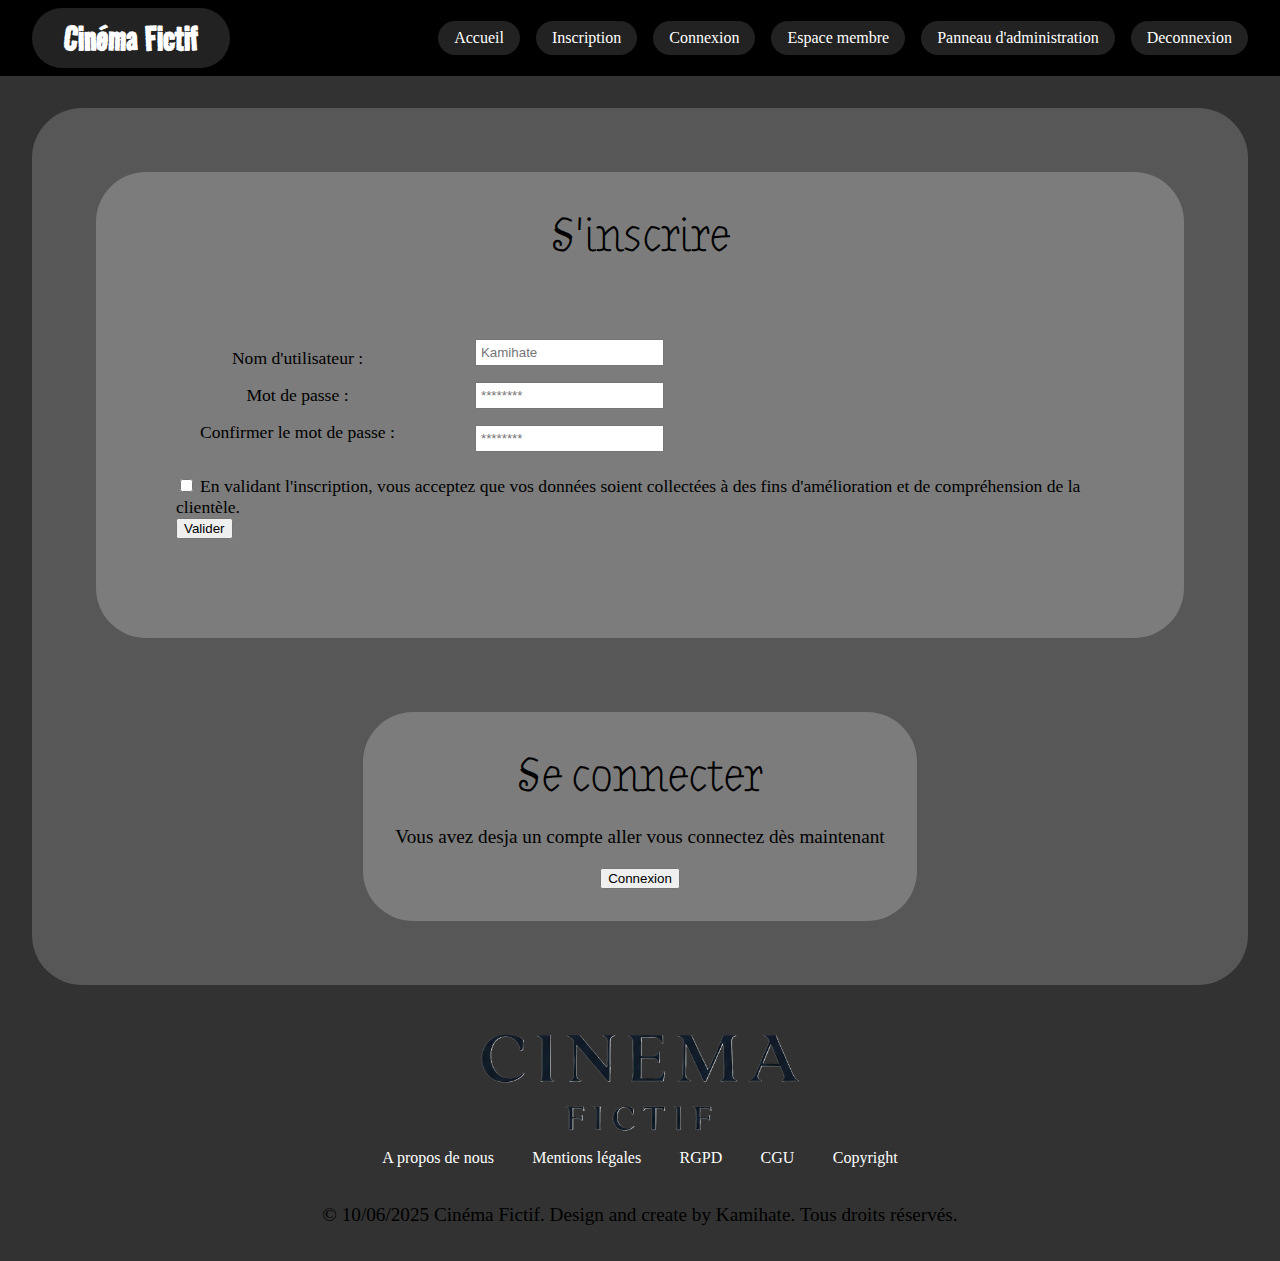
<file: html/signup.html>
<!DOCTYPE html>
<html lang="en">
<head>
    <meta charset="UTF-8">
    <meta name="viewport" content="width=device-width, initial-scale=1.0">
    <meta name="description" content="La page de connexion d'un site de cinema fictif concu par Kamihate">
    <meta property="og:title" content="Acceuil du cinéma fictif de Kamihate">
    <meta property="og:description" content="La page de connexion d'un site de cinema fictif concu par Kamihate.">
    <meta property="og:url" content="https://mini-cinema-fictif.kamihate.fr">
    <meta property="og:type" content="article">
    <meta name="author" content="Kamihate">
    <meta name="robots" content="index, follow">
    <link rel="stylesheet" href="../css/root.css">
    <link rel="stylesheet" href="../css/html/signup.css">
    <link rel="stylesheet" href="../css/utility/forms.css">
    <link rel="stylesheet" href="../css/utility/responsiv.css">
    <script type="module" src="../js/utility/hashing.js" defer ></script>
    <script type="module" src="../js/api/localStorageManager.js" defer></script>
    <script type="module" src="../js/html/signup.js" defer></script>
    <script type="module" src="../js/utility/burger.js" defer></script>
    <title>Connexion du cinéma fictif de Kamihate</title>
</head>
<body class="body-card">
    <header class="header-card">
        <h1 class="header-h1">Cinéma Fictif</h1>
        <nav class="header-nav">
            <div class="desktop-menu">
                <a href="../index.html" class="list-link -activeall">Accueil</a>
                <a href="./signup.html" class="list-link  -disabledformember -disabledforadmin">Inscription</a>
                <a href="./login.html" class="list-link -disabledformember -disabledforadmin">Connexion</a>
                <a href="./member_space.html" class="list-link -disabledfornotmember -disabledforadmin">Espace membre</a>
                <a href="./admin_panel.html" class="list-link -disabledfornotmember -disabledfornotadmin">Panneau d'administration</a>
                <a href="../index.html" class="list-link -disabledfornotmember -disabledfornotadmin">Deconnexion</a>
            </div>
            <div class="mobile-nav hidden">
                <a href="./index.html" class="list-link -activeall">Accueil</a>
                <a href="./html/signup.html" class="list-link  -disabledformember -disabledforadmin">Inscription</a>
                <a href="./html/login.html" class="list-link -disabledformember -disabledforadmin">Connexion</a>
                <a href="./html/member_space.html" class="list-link -disabledfornotmember -disabledforadmin">Espace membre</a>
                <a href="./html/admin_panel.html" class="list-link -disabledfornotmember -disabledfornotadmin">Panneau d'administration</a>
                <a href="./index.html" class="list-link -disabledfornotmember -disabledfornotadmin">Deconnexion</a>
            </div>
            <div class="burger-menu" id="burger-menu">
                <span></span>
                <span></span>
                <span></span>
            </div>
        </nav>
    </header>

    <main class="main-hero">
        <section class="section-card">
            <h2 class="section-h2">S'inscrire</h2>
            <form action="#" method="post" id="signupForm">
                <div class="area-signup">
                    <div class="label-content">
                        <label for="username">Nom d'utilisateur : </label>
                        <label for="password">Mot de passe : </label>
                        <label for="confirmPassword">Confirmer le mot de passe : </label>
                    </div>
                    <div class="input-content">
                        <input type="text" id="username" name="username" required placeholder="Kamihate">
                        <input type="password" id="password" name="password" required placeholder="********">
                        <input type="password" id="confirmPassword" name="confirmPassword" required placeholder="********">
                    </div>
                </div>
                
                <div class="content">
                    <input type="checkbox" id="consent" name="consent" required>
                    <label for="consent" class="lbl-c">En validant l'inscription, vous acceptez que vos données soient collectées à des fins d'amélioration et de compréhension de la clientèle.</label> 
               </div>
                <button type="submit" id="btn-validation" class="btn">Valider</button>
                <p id="signupMessage" style="margin-top: 10px;" class="message"></p>
            </form>
        </section>
        <section class="section-card">
            <h2 class="section-h2">Se connecter</h2>
            <p>Vous avez desja un compte aller vous connectez dès maintenant</p>
            <button class="btn"> Connexion</button>
        </section>
    </main>

    <footer class="footer-card">
        <img src="../asset/img/logo.png" alt="Logo Cinéma Fictif" class="logo-img">
        <div class="footer-links">
            <a href="#" class="footer-link">A propos de nous</a>
            <a href="#" class="footer-link">Mentions légales</a>
            <a href="#" class="footer-link">RGPD</a>
            <a href="#" class="footer-link">CGU</a>
            <a href="#" class="footer-link">Copyright</a>
        </div>
        <p>&copy; 10/06/2025 Cinéma Fictif. Design and create by Kamihate. Tous droits réservés.</p>
    </footer>
</body>
</html>
</file>
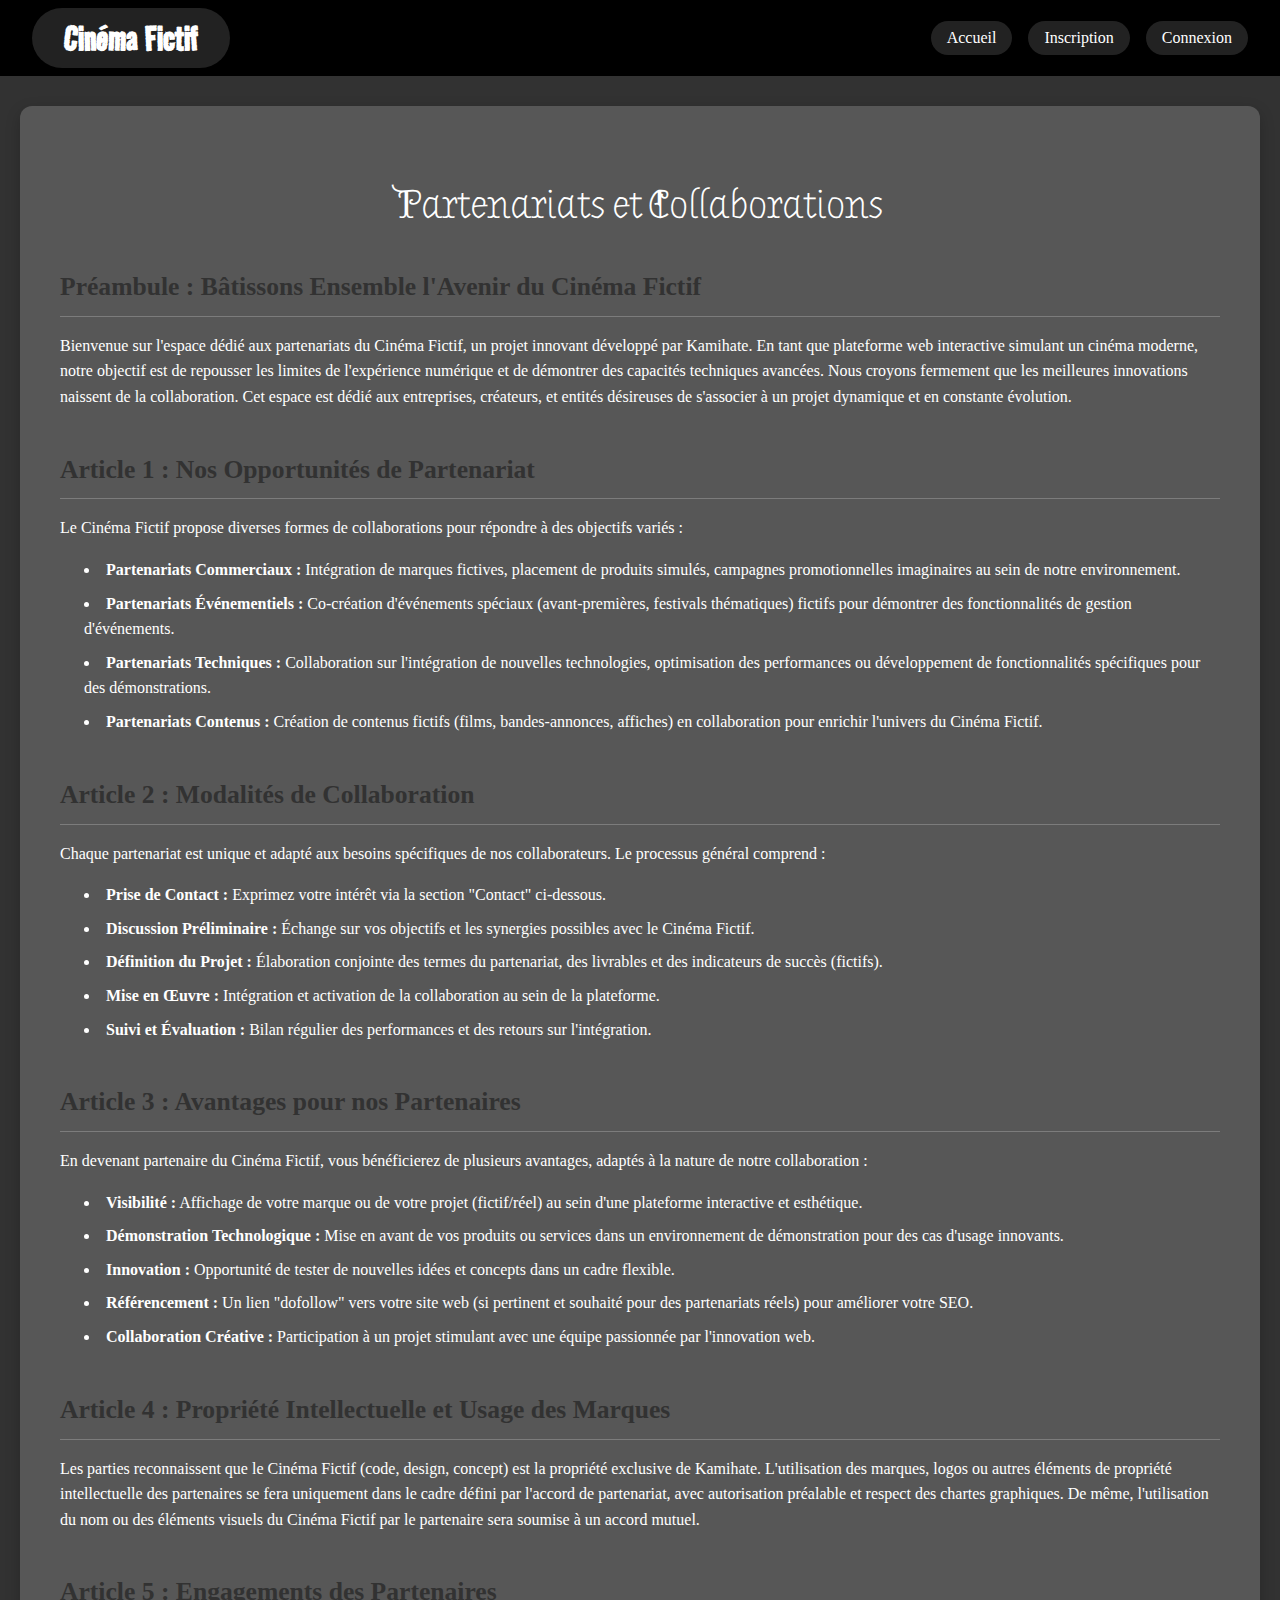
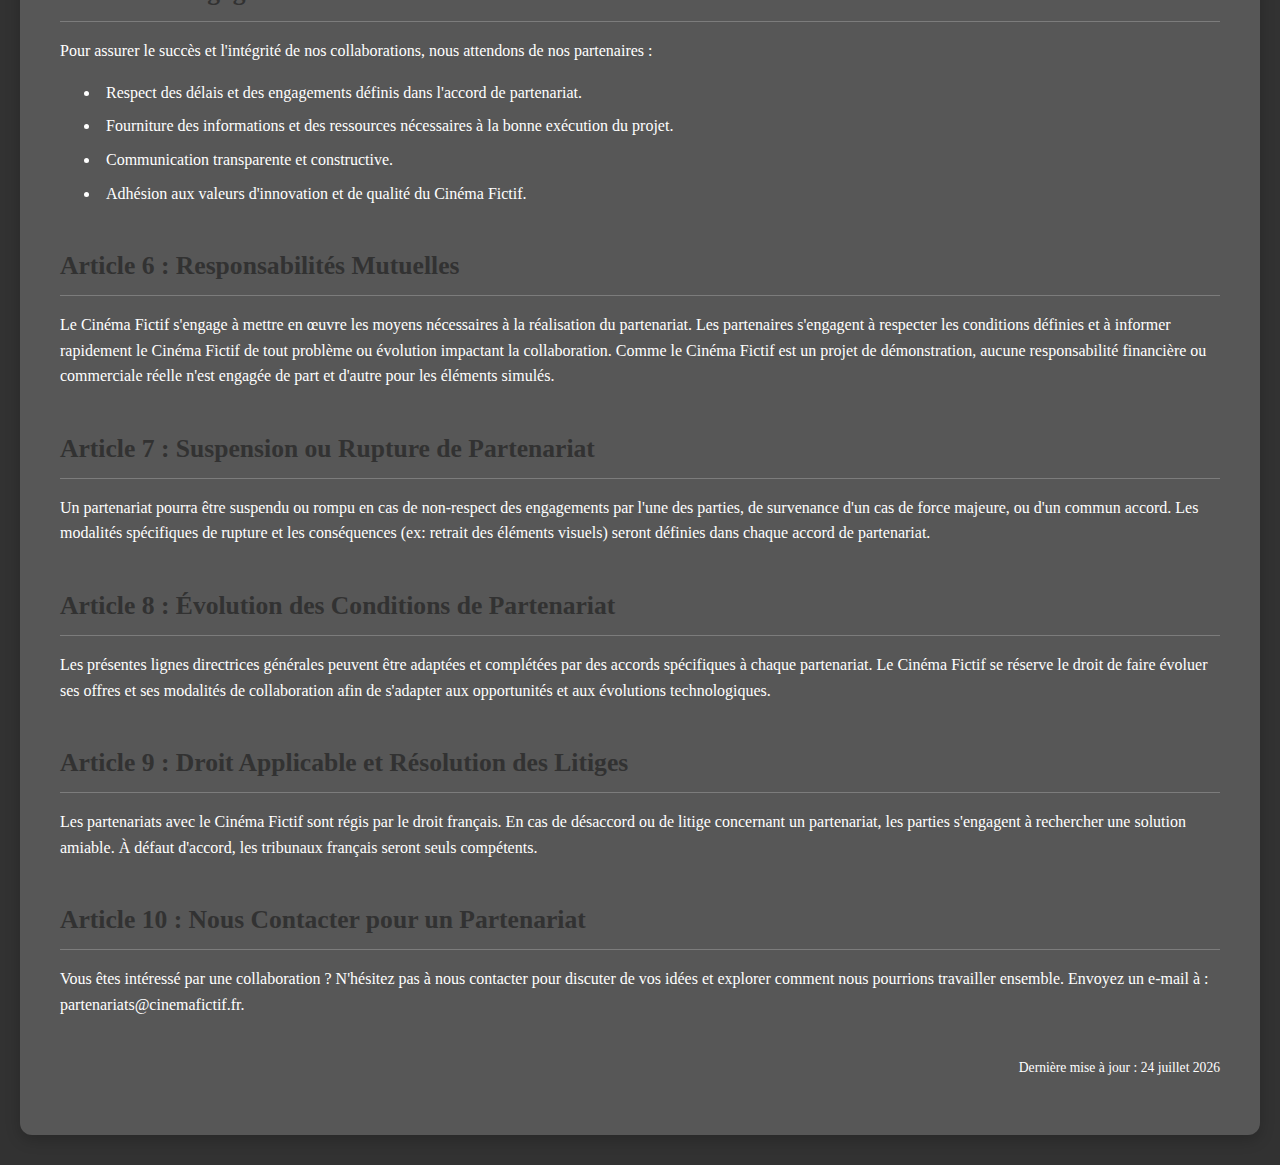
<file: html/test.html>
<!DOCTYPE html>
<html lang="fr">
<head>
    <meta charset="UTF-8">
    <meta name="viewport" content="width=device-width, initial-scale=1.0">
    
    <!-- Balise Title : Unique et descriptive pour le SEO de la page Partenariats. -->
    <title>Partenariats - Cinéma Fictif - Collaborations et Projets</title>

    <!-- Méta-description : Résumé concis pour les moteurs de recherche sur les opportunités de partenariat. -->
    <meta name="description" content="Découvrez les opportunités de partenariat avec le Cinéma Fictif. Collaborez pour des événements, promotions ou autres initiatives.">
    
    <!-- Balises Open Graph (OG) : Pour un meilleur affichage lorsque la page est partagée sur les réseaux sociaux. -->
    <meta property="og:title" content="Partenariats - Cinéma Fictif : Créez ensemble !">
    <meta property="og:description" content="Explorez nos offres de collaboration et devenez partenaire du Cinéma Fictif pour des projets passionnants.">
    <meta property="og:url" content="https://mini-cinema-fictif.kamihate.fr/html/partnerships.html"> <!-- URL de la page de partenariats -->
    <meta property="og:type" content="website"> <!-- Type de page pour la page de partenariats -->
    
    <!-- Méta-auteur : Information sur l'auteur de la page. -->
    <meta name="author" content="Kamihate">
    
    <!-- Balise Robots : Indique aux moteurs de recherche d'indexer la page et de suivre les liens (généralement souhaité pour les partenariats). -->
    <meta name="robots" content="index, follow">
    
    <!-- Balise Canonique : Indique l'URL préférée de cette page pour éviter le contenu dupliqué. -->
    <link rel="canonical" href="https://mini-cinema-fictif.kamihate.fr/html/partnerships.html">
    
    <!-- Liens CSS : Assurez-vous que les chemins relatifs (../) sont corrects. -->
    <link rel="stylesheet" href="../css/root.css">
    <link rel="stylesheet" href="../css/html/partnerships.css"> <!-- Nouveau fichier CSS spécifique pour cette page (à créer/adapter) -->
    <link rel="stylesheet" href="../css/utility/modale.css">
    <link rel="stylesheet" href="../css/utility/responsiv.css">

    <!-- Liens Preload : Préchargez les ressources critiques pour améliorer la performance. -->
    <link rel="preload" href="../asset/img/logo.png" as="image">

    <!-- Scripts JavaScript : Chargés en tant que modules. -->
    <script type="module" src="../js/utility/hashing.js" defer></script>
    <script type="module" src="../js/api/localStorageManager.js" defer></script>
    <script type="module" src="../js/utility/navigationManager.js" defer></script>
    <script type="module" src="../js/utility/auto_datetime.js" defer></script>
</head>
<body>

    <!-- Votre header doit être inclus ici. Assurez-vous d'utiliser les mêmes classes et structure que sur vos autres pages. -->
    <header class="header-card">
        <h1 class="header-h1">Cinéma Fictif</h1>
        <nav class="header-nav">
            <div class="desktop-menu">
                <a href="../index.html" class="list-link -activeall">Accueil</a>
                <a href="./signup.html" class="list-link -activenotmember">Inscription</a>
                <a href="./login.html" class="list-link -activenotmember">Connexion</a>
                <a href="./member_space.html" class="list-link -activemember">Espace membre</a>
                <a href="./admin_panel.html" class="list-link -activeadmin">Panneau d'administration</a>
                <a href="#" class="list-link -activeconnect" id="logoutDesktop">Déconnexion</a>
            </div>
            <div class="mobile-nav hidden">
                <a href="../index.html" class="list-link -activeall">Accueil</a>
                <a href="./signup.html" class="list-link -activenotmember">Inscription</a>
                <a href="./login.html" class="list-link -activenotmember">Connexion</a>
                <a href="./member_space.html" class="list-link -activemember">Espace membre</a>
                <a href="./admin_panel.html" class="list-link -activeadmin">Panneau d'administration</a>
                <a href="#" class="list-link -activeconnect" id="logoutMobile">Déconnexion</a>
            </div>
            <div class="burger-menu" id="burger-menu">
                <span></span>
                <span></span>
                <span></span>
            </div>
        </nav>
    </header>

    <!-- Conteneur principal de la page pour la mise en page -->
    <div class="page-wrapper">
        <!-- Section principale des Partenariats -->
        <main class="main-content">
            <h1 class="main-title">Partenariats et Collaborations</h1>

            <section class="info-section">
                <h2 class="section-heading">Préambule : Bâtissons Ensemble l'Avenir du Cinéma Fictif</h2>
                <p>Bienvenue sur l'espace dédié aux partenariats du Cinéma Fictif, un projet innovant développé par Kamihate. En tant que plateforme web interactive simulant un cinéma moderne, notre objectif est de repousser les limites de l'expérience numérique et de démontrer des capacités techniques avancées. Nous croyons fermement que les meilleures innovations naissent de la collaboration. Cet espace est dédié aux entreprises, créateurs, et entités désireuses de s'associer à un projet dynamique et en constante évolution.</p>
            </section>

            <section class="info-section">
                <h2 class="section-heading">Article 1 : Nos Opportunités de Partenariat</h2>
                <p>Le Cinéma Fictif propose diverses formes de collaborations pour répondre à des objectifs variés :</p>
                <ul>
                    <li><strong>Partenariats Commerciaux :</strong> Intégration de marques fictives, placement de produits simulés, campagnes promotionnelles imaginaires au sein de notre environnement.</li>
                    <li><strong>Partenariats Événementiels :</strong> Co-création d'événements spéciaux (avant-premières, festivals thématiques) fictifs pour démontrer des fonctionnalités de gestion d'événements.</li>
                    <li><strong>Partenariats Techniques :</strong> Collaboration sur l'intégration de nouvelles technologies, optimisation des performances ou développement de fonctionnalités spécifiques pour des démonstrations.</li>
                    <li><strong>Partenariats Contenus :</strong> Création de contenus fictifs (films, bandes-annonces, affiches) en collaboration pour enrichir l'univers du Cinéma Fictif.</li>
                </ul>
            </section>

            <section class="info-section">
                <h2 class="section-heading">Article 2 : Modalités de Collaboration</h2>
                <p>Chaque partenariat est unique et adapté aux besoins spécifiques de nos collaborateurs. Le processus général comprend :</p>
                <ul>
                    <li><strong>Prise de Contact :</strong> Exprimez votre intérêt via la section "Contact" ci-dessous.</li>
                    <li><strong>Discussion Préliminaire :</strong> Échange sur vos objectifs et les synergies possibles avec le Cinéma Fictif.</li>
                    <li><strong>Définition du Projet :</strong> Élaboration conjointe des termes du partenariat, des livrables et des indicateurs de succès (fictifs).</li>
                    <li><strong>Mise en Œuvre :</strong> Intégration et activation de la collaboration au sein de la plateforme.</li>
                    <li><strong>Suivi et Évaluation :</strong> Bilan régulier des performances et des retours sur l'intégration.</li>
                </ul>
            </section>

            <section class="info-section">
                <h2 class="section-heading">Article 3 : Avantages pour nos Partenaires</h2>
                <p>En devenant partenaire du Cinéma Fictif, vous bénéficierez de plusieurs avantages, adaptés à la nature de notre collaboration :</p>
                <ul>
                    <li><strong>Visibilité :</strong> Affichage de votre marque ou de votre projet (fictif/réel) au sein d'une plateforme interactive et esthétique.</li>
                    <li><strong>Démonstration Technologique :</strong> Mise en avant de vos produits ou services dans un environnement de démonstration pour des cas d'usage innovants.</li>
                    <li><strong>Innovation :</strong> Opportunité de tester de nouvelles idées et concepts dans un cadre flexible.</li>
                    <li><strong>Référencement :</strong> Un lien "dofollow" vers votre site web (si pertinent et souhaité pour des partenariats réels) pour améliorer votre SEO.</li>
                    <li><strong>Collaboration Créative :</strong> Participation à un projet stimulant avec une équipe passionnée par l'innovation web.</li>
                </ul>
            </section>

            <section class="info-section">
                <h2 class="section-heading">Article 4 : Propriété Intellectuelle et Usage des Marques</h2>
                <p>Les parties reconnaissent que le Cinéma Fictif (code, design, concept) est la propriété exclusive de Kamihate. L'utilisation des marques, logos ou autres éléments de propriété intellectuelle des partenaires se fera uniquement dans le cadre défini par l'accord de partenariat, avec autorisation préalable et respect des chartes graphiques. De même, l'utilisation du nom ou des éléments visuels du Cinéma Fictif par le partenaire sera soumise à un accord mutuel.</p>
            </section>

            <section class="info-section">
                <h2 class="section-heading">Article 5 : Engagements des Partenaires</h2>
                <p>Pour assurer le succès et l'intégrité de nos collaborations, nous attendons de nos partenaires :</p>
                <ul>
                    <li>Respect des délais et des engagements définis dans l'accord de partenariat.</li>
                    <li>Fourniture des informations et des ressources nécessaires à la bonne exécution du projet.</li>
                    <li>Communication transparente et constructive.</li>
                    <li>Adhésion aux valeurs d'innovation et de qualité du Cinéma Fictif.</li>
                </ul>
            </section>

            <section class="info-section">
                <h2 class="section-heading">Article 6 : Responsabilités Mutuelles</h2>
                <p>Le Cinéma Fictif s'engage à mettre en œuvre les moyens nécessaires à la réalisation du partenariat. Les partenaires s'engagent à respecter les conditions définies et à informer rapidement le Cinéma Fictif de tout problème ou évolution impactant la collaboration. Comme le Cinéma Fictif est un projet de démonstration, aucune responsabilité financière ou commerciale réelle n'est engagée de part et d'autre pour les éléments simulés.</p>
            </section>

            <section class="info-section">
                <h2 class="section-heading">Article 7 : Suspension ou Rupture de Partenariat</h2>
                <p>Un partenariat pourra être suspendu ou rompu en cas de non-respect des engagements par l'une des parties, de survenance d'un cas de force majeure, ou d'un commun accord. Les modalités spécifiques de rupture et les conséquences (ex: retrait des éléments visuels) seront définies dans chaque accord de partenariat.</p>
            </section>

            <section class="info-section">
                <h2 class="section-heading">Article 8 : Évolution des Conditions de Partenariat</h2>
                <p>Les présentes lignes directrices générales peuvent être adaptées et complétées par des accords spécifiques à chaque partenariat. Le Cinéma Fictif se réserve le droit de faire évoluer ses offres et ses modalités de collaboration afin de s'adapter aux opportunités et aux évolutions technologiques.</p>
            </section>

            <section class="info-section">
                <h2 class="section-heading">Article 9 : Droit Applicable et Résolution des Litiges</h2>
                <p>Les partenariats avec le Cinéma Fictif sont régis par le droit français. En cas de désaccord ou de litige concernant un partenariat, les parties s'engagent à rechercher une solution amiable. À défaut d'accord, les tribunaux français seront seuls compétents.</p>
            </section>

            <section class="info-section">
                <h2 class="section-heading">Article 10 : Nous Contacter pour un Partenariat</h2>
                <p>Vous êtes intéressé par une collaboration ? N'hésitez pas à nous contacter pour discuter de vos idées et explorer comment nous pourrions travailler ensemble. Envoyez un e-mail à : <a href="mailto:partenariats@cinemafictif.fr">partenariats@cinemafictif.fr</a>.</p>
            </section>

            <p class="last-updated">Dernière mise à jour : <span id="last-update-date"></span></p>

        </main>
    </div>
</file>
<file: css/root.css>
@import url('https://fonts.googleapis.com/css2?family=Almendra+Display&family=Edu+NSW+ACT+Cursive:wght@400..700&family=Road+Rage&display=swap');
@import url(./templates/header.css);
@import url(./templates/main.css);
@import url(./templates/footer.css);
@import url(./utility/burger.css);
@import url(./utility/modale.css);
:root {
    
    --backgtound-primary: #000;
    --background-secondary: #575757;
    --background-tertiary: #7c7c7c;
    --background-quaternary: #323232;
    --background-quinary: #aaa;

    --button-primary: #222222;
    --button-hover: #444;

    --link-primary: #fff;
    --link-hover: #aaa;

    --border-radius: 50px;

    --box-shadow: 0 5px 15px rgba(0, 0, 0, 0.2);

    --color-text: #fff;

    --spacing-unit: 8px;

    --font-title: 'Road Rage', sans-serif;
    --font-h1: 'Almendra Display', serif;
    --font-h2: 'Edu NSW ACT Cursive', cursive;

}

body {
    background-color: var(--background-quaternary);
    display: flex;
    flex-direction: column;
    justify-content: space-between;
    min-height: 100vh;
    margin: 0;
    padding: 0;
    font-display: swap;
}
</file>
<file: css/html/home.css>
.section-card {
    background-color: var(--background-tertiary);
    border-radius: var(--border-radius);
    margin: 0;
    padding: 1rem;
    display: flex;
    flex-direction: column;
    align-items: center;
    justify-content: center;
}
.card-container {
    display: flex;
    flex-wrap: wrap;
    flex-direction: row;
    justify-content: center;
    align-items: center;
    padding: 1rem;
    gap: 10px;
}
.card {
    display: flex;
    flex-direction: column;
    align-items: center;
    justify-content: center;
    background-color: var(--background-secondary);
    border-radius: var(--border-radius);
    width: 17%;
    padding: 1rem;
    margin-bottom: 1rem;
    transition: width 0.5s ease;
    transition: padding 1s ease;
}
.card:hover {
    width: 17.5%;
    padding: 0.95rem;
}
.card-img {
    border-radius: var(--border-radius);
    display: flex;
}
.img {
    width: 100%;
    margin: 0 auto;
    height: auto;
    object-fit: cover;
    border-radius: var(--border-radius);
}
.card-title {
    font-family: var(--font-h2);
    color: var(--color-text);
    text-align: center;
    font-size: 1.25rem;
    margin: 1rem;
}

.btn-réservation {
    background-color: #4CAF50; /* Vert */
    color: black;
    padding: 10px 20px;
    border: none;
    border-radius: 5px;
    cursor: pointer;
    font-size: 16px;
    margin-top: 10px;
    transition: background-color 0.3s ease;
}

.btn-réservation:hover {
    background-color: #45a049;
}
</file>
<file: css/utility/modale.css>
.modal {
    display: none; /* Cachée par défaut */
    position: fixed; /* Reste en place même en scrollant */
    z-index: 1000; /* Au-dessus de tout */
    left: 0;
    top: 0;
    width: 100%;
    height: 100%;
    overflow: auto; /* Permet de scroller si le contenu est trop grand */
    background-color: rgba(0,0,0,0.6); /* Fond sombre semi-transparent */
    display: flex; /* Utilise flexbox pour centrer */
    justify-content: center; /* Centre horizontalement */
    align-items: center; /* Centre verticalement */
}

.modal-content {
    background-color: #fefefe;
    padding: 30px;
    border: 1px solid #888;
    width: 90%;
    max-width: 500px; /* Largeur maximale pour la modale */
    border-radius: 10px;
    box-shadow: 0 5px 15px rgba(0,0,0,0.3);
    position: relative; /* Pour positionner le bouton de fermeture */
    animation-name: animatetop;
    animation-duration: 0.4s
}

/* Animation pour l'apparition de la modale */
@keyframes animatetop {
    from {top: -300px; opacity: 0}
    to {top: 0; opacity: 1}
}


.close-button {
    color: #aaa;
    position: absolute;
    top: 10px;
    right: 20px;
    font-size: 30px;
    font-weight: bold;
    cursor: pointer;
    transition: color 0.3s ease;
}

.close-button:hover,
.close-button:focus {
    color: #333;
    text-decoration: none;
    cursor: pointer;
}
</file>
<file: css/utility/responsiv.css>
@media (max-width: 1600px) {
    .card {
        width: 21%;
    }

    .card:hover {
        width: 21.5%;
    }
}
@media (max-width: 1300px) {
    .card {
        width: 28%;
    }

    .card:hover {
        width: 28,5%;
    }
}

@media (max-width: 950px) {
    .card {
        width: 42%;
    }

    .card:hover {
        width: 42,5%;
    }
}

@media (max-width: 700px) {
    .card-container {
        height: 700px;
        overflow: auto;
        z-index: auto;
    }
    .card {
        width: 90%;
    }

    .card:hover {
        width: 90.5%;
    }
}
@media (max-width: 500px) {
    .card {
        width: 100%;
    }

    .card:hover {
        width: 100%;
    }
    .footer-links {
        flex-direction: column;
        gap: 0.5rem;
    }
}
</file>
<file: css/utility/carousel.css>
.carousel-wrapper {
    position: relative;
    width: 90%;
    margin: 0 auto;
    overflow: hidden;
    padding: 20px 0; /* Espace pour les ombres ou si les cartes débordent légèrement */
}

.carousel-container {
    display: flex;
    overflow-x: scroll; /* Permet le défilement horizontal */
    scroll-snap-type: x mandatory; /* Force le snap aux cartes */
    -webkit-overflow-scrolling: touch; /* Améliore le défilement sur iOS */
    scroll-behavior: smooth; /* Rend le défilement fluide */
    gap: 20px; /* Espace entre les cartes */
    padding-bottom: 10px; /* Pour éviter que la scrollbar ne cache le contenu */
}

.carousel-container::-webkit-scrollbar {
    display: none; /* Cache la scrollbar pour Webkit (Chrome, Safari) */
}

.carousel-container {
    -ms-overflow-style: none;  /* Cache la scrollbar pour IE et Edge */
    scrollbar-width: none;  /* Cache la scrollbar pour Firefox */
}

.carousel-card {
    flex: 0 0 auto; /* Empêche les cartes de se réduire */
    scroll-snap-align: start; /* Aligne le début de la carte lors du snap */
    width: 240px; /* Largeur de vos cartes, ajustez si nécessaire */
    background-color: var(--background-secondary);
    border-radius: 8px;
    box-shadow: 0 4px 8px rgba(0, 0, 0, 0.1);
    padding: 15px;
    text-align: center;
    display: flex;
    flex-direction: column;
    align-items: center;
    justify-content: space-between;
}

.carousel-title {
    font-family: var(--font-h2);
    font-size: 1.2em;
    margin-bottom: 10px;
    color: white;
}

.carousel-img {
    width: 100%;
    height: 315px; /* Hauteur fixe pour l'image */
    overflow: hidden;
    display: flex;
    justify-content: center;
    align-items: center;
}

.carousel-img .img {
    width: 100%;
    height: 100%;
    object-fit: cover; /* Assure que l'image couvre l'espace sans distorsion */
    border-radius: 4px;
}

.carousel-button {
    position: absolute;
    top: 50%;
    transform: translateY(-50%);
    background-color: rgba(0, 0, 0, 0.5);
    color: white;
    border: none;
    padding: 10px 15px;
    cursor: pointer;
    z-index: 10;
    font-size: 1.5em;
    border-radius: 50%;
    transition: background-color 0.3s ease;
}

.carousel-button:hover {
    background-color: rgba(0, 0, 0, 0.8);
}

.carousel-button.prev {
    left: 10px;
}

.carousel-button.next {
    right: 10px;
}
</file>
<file: css/html/about_us.css>
.about-page-wrapper {
    display: flex;
    flex-wrap: wrap; /* Permet aux éléments de passer à la ligne sur les petits écrans */
    justify-content: center;
    gap: calc(2.5 * var(--spacing-unit)); /* Espacement entre main et aside (ex: 20px) */
    padding: calc(3.75 * var(--spacing-unit)) calc(2.5 * var(--spacing-unit)); /* Padding global (ex: 30px 20px) */
    max-width: 75rem; /* Largeur maximale du contenu (ex: 1200px) */
    margin: 0 auto; /* Centrage du wrapper */
    flex-grow: 1; /* Permet au wrapper de prendre l'espace restant, poussant le footer vers le bas */
}
.main-about-content {
    flex: 2; /* Prend deux fois plus d'espace que l'aside par défaut */
    min-width: 37.5rem; /* Largeur minimale avant de passer à la ligne (ex: 600px) */
    background-color: var(--background-secondary); /* Fond gris foncé de :root */
    padding: calc(3.75 * var(--spacing-unit)); /* Ex: 30px */
    border-radius: 0.75rem; /* Ex: 12px */
    box-shadow: var(--box-shadow);
    line-height: 1.6; /* Améliore la lisibilité des paragraphes */
    font-size: 1rem; /* Taille de police de base pour le contenu principal */
    color: var(--color-text); /* Texte blanc */
}
.main-title {
    font-family: var(--font-h1); /* Utilise la police H1 */
    font-size: 2rem; /* Grande taille pour le titre principal */
    color: var(--link-primary); /* Texte blanc (ou couleur de lien primaire) */
    margin-bottom: calc(2.5 * var(--spacing-unit)); /* Ex: 20px */
    text-align: center;
}
.section-subtitle {
    font-family: var(--font-h2); /* Utilise la police H2 */
    font-size: 1.8rem;
    color: var(--color-text); /* Couleur grise foncée pour les sous-titres */
    margin-top: calc(3.75 * var(--spacing-unit)); /* Ex: 30px */
    margin-bottom: calc(1.875 * var(--spacing-unit)); /* Ex: 15px */
    text-align: left;
}
.main-about-content p {
    margin-bottom: 1rem;
    color: var(--color-text); /* Texte blanc */
}
.main-about-content p a {
    color: var(--link-primary); /* Couleur de lien primaire */
    text-decoration: none;
    transition: color 0.2s ease;
}
.main-about-content p a:hover {
    color: var(--link-hover); /* Couleur de lien au survol */
    text-decoration: underline;
}
.timeline {
    border-left: 0.125rem solid var(--background-tertiary); /* Ligne de temps (ex: 2px) */
    padding-left: calc(2.5 * var(--spacing-unit)); /* Espacement par rapport à la ligne */
    margin-top: calc(2.5 * var(--spacing-unit)); /* Ex: 20px */
}
.timeline-item {
    position: relative;
    margin-bottom: calc(2.5 * var(--spacing-unit)); /* Ex: 20px */
    padding-bottom: 0.5rem;
}

.timeline-item::before {
    content: '';
    position: absolute;
    left: calc(-2.5 * var(--spacing-unit) - 0.0625rem); /* Positionne le point sur la ligne (ex: -20px - 1px) */
    top: 0.5rem;
    width: 0.75rem; /* Ex: 12px */
    height: 0.75rem; /* Ex: 12px */
    background-color: var(--link-primary); /* Point de couleur (blanc) */
    border-radius: 50%;
    border: 0.125rem solid var(--background-secondary); /* Bordure du point */
}

.timeline-title {
    font-size: 1.2rem;
    color: var(--link-primary); /* Texte blanc */
    margin-bottom: 0.5rem;
    font-weight: 600;
}
.values-list {
    list-style: none; /* Supprime les puces par défaut */
    padding: 0;
    margin-top: 1rem;
}

.values-list li {
    background-color: var(--button-primary); /* Couleur de fond pour chaque item de la liste */
    padding: 1rem;
    border-radius: 0.5rem;
    margin-bottom: 0.625rem; /* Ex: 10px */
    color: var(--color-text); /* Texte blanc */
    border: 0.0625rem solid var(--background-secondary);
}

.values-list li:last-child {
    margin-bottom: 0;
}

.values-list li strong {
    color: var(--link-primary); /* Couleur de texte forte pour les titres d'items */
}
.sidebar-about-content {
    flex: 1; /* Prend une fois plus d'espace */
    min-width: 18.75rem; /* Largeur minimale pour l'aside (ex: 300px) */
    background-color: var(--background-secondary); /* Fond gris foncé de :root */
    padding: calc(3.75 * var(--spacing-unit)); /* Ex: 30px */
    border-radius: 0.75rem; /* Ex: 12px */
    box-shadow: var(--box-shadow);
    display: flex;
    flex-direction: column;
    gap: calc(2.5 * var(--spacing-unit)); /* Ex: 20px entre les sections de l'aside */
}
.aside-title {
    font-size: 1.5rem;
    color: var(--link-primary); /* Texte blanc */
    margin-bottom: calc(3 * var(--spacing-unit)); /* Ex: 10px */
    text-align: center;
}
.facts-list {
    list-style: none;
    padding: 0;
    margin: 0;
}

.facts-list li {
    margin-bottom: 0.5rem;
    color: var(--color-text); /* Texte blanc */
}
.contact-info p {
    margin-bottom: 0.5rem;
    color: var(--color-text); /* Texte blanc */
}

.contact-info a {
    color: var(--link-primary); /* Couleur de lien primaire */
    text-decoration: none;
    transition: color 0.2s ease;
}

.contact-info a:hover {
    color: var(--link-hover);
    text-decoration: underline;
}
.social-links {
    list-style: none;
    padding: 0;
    margin: 0;
    display: flex;
    justify-content: center;
    flex-wrap: wrap;
    gap: calc(3.5 * var(--spacing-unit)); /* Ex: 10px */
}

.social-links li a {
    background-color: var(--button-primary); /* Fond du bouton social */
    color: var(--color-text); /* Texte blanc */
    padding: 0.625rem 1rem; /* Ex: 10px 16px */
    border-radius: var(--border-radius); /* Coins arrondis */
    text-decoration: none;
    transition: background-color 0.3s ease, color 0.2s ease;
    font-weight: 500;
    border: 0.0625rem solid var(--background-secondary);
}

.social-links li a:hover {
    background-color: var(--button-hover); /* Changement de fond au survol */
    color: var(--link-hover);
}
@media (max-width: 62.5rem) { /* 1000px - Ajuste le point de rupture si nécessaire */
    .about-page-wrapper {
        flex-direction: column; /* Empile main et aside verticalement */
        padding: calc(2.5 * var(--spacing-unit)); /* Réduit le padding global (ex: 20px) */
    }

    .main-about-content, .sidebar-about-content {
        min-width: unset; /* Supprime la largeur minimale pour la flexibilité */
    }

    .main-title {
        font-size: 2.2rem; /* Réduit la taille du titre principal sur mobile */
    }

    .section-subtitle {
        font-size: 1.5rem; /* Réduit la taille des sous-titres */
    }
}
@media (max-width: 37.5rem) { /* 600px - Pour les téléphones */
    .about-page-wrapper {
        padding: calc(1.25 * var(--spacing-unit)); /* Réduit encore le padding (ex: 10px) */
    }

    .main-about-content, .sidebar-about-content {
        padding: calc(2.5 * var(--spacing-unit)); /* Ex: 20px */
    }

    .main-title {
        font-size: 2rem;
    }

    .section-subtitle {
        font-size: 1.3rem;
    }

    .timeline {
        padding-left: calc(1.5 * var(--spacing-unit)); /* Réduit le padding de la timeline */
    }

    .timeline-item::before {
        left: calc(-1.5 * var(--spacing-unit) - 0.0625rem);
    }
}
</file>
<file: css/html/cgu.css>
.page-wrapper {
    display: flex;
    justify-content: center;
    align-items: flex-start; /* Aligner le contenu en haut */
    padding: calc(3.75 * var(--spacing-unit)) calc(2.5 * var(--spacing-unit)); /* Ex: 30px 20px */
    max-width: 65rem; /* Largeur maximale pour le contenu de la page */
    margin: 0 auto;
    flex-grow: 1; /* Permet au wrapper de prendre l'espace restant */
}

/* Styles pour la section principale du contenu */
.main-content {
    background-color: var(--background-secondary); /* Fond gris très foncé */
    padding: calc(5 * var(--spacing-unit)); /* Ex: 40px */
    border-radius: 0.75rem; /* Ex: 12px */
    box-shadow: var(--box-shadow);
    width: 100%; /* Prend toute la largeur disponible dans le wrapper */
    line-height: 1.6; /* Hauteur de ligne pour la lisibilité */
    font-size: 1rem; /* Taille de police de base */
    color: var(--color-text); /* Texte blanc */
}

/* Titre principal de la page */
.main-title {
    font-family: var(--font-h1); /* Utilise la police H1 */
    font-size: 2.5rem;
    color: var(--link-primary); /* Texte blanc */
    margin-bottom: calc(3.75 * var(--spacing-unit)); /* Ex: 30px */
    text-align: center;
}

/* Styles pour les sections d'information */
.info-section {
    margin-bottom: calc(5 * var(--spacing-unit)); /* Ex: 40px d'espace entre les sections */
}

.info-section:last-child {
    margin-bottom: 0; /* Pas de marge sous la dernière section */
}

/* Sous-titres des sections */
.section-heading {
    font-family: var(--font-h2); /* Utilise la police H2 */
    font-size: 1.6rem;
    color: white; /* Couleur grise foncée pour les sous-titres */
    margin-bottom: calc(1.875 * var(--spacing-unit)); /* Ex: 15px */
    border-bottom: 0.0625rem solid var(--background-tertiary); /* Ligne sous le titre */
    padding-bottom: 0.5rem;
}

/* Styles pour les paragraphes */
.main-content p {
    margin-bottom: 1rem;
    color: var(--color-text);
}

/* Styles pour les listes non ordonnées */
.main-content ul {
    list-style: disc inside; /* Puces par défaut, à l'intérieur du texte */
    padding-left: 1.5rem; /* Indentation */
    margin-bottom: 1rem;
}

.main-content li {
    margin-bottom: 0.5rem;
    color: var(--color-text);
}

/* Styles pour les liens dans le contenu */
.main-content a {
    color: var(--link-primary); /* Couleur de lien primaire */
    text-decoration: none;
    transition: color 0.2s ease;
}

.main-content a:hover {
    color: var(--link-hover);
    text-decoration: underline;
}

/* Style pour la date de dernière mise à jour */
.last-updated {
    text-align: right;
    font-size: 0.85rem;
    color: var(--background-tertiary); /* Gris plus clair */
    margin-top: calc(3.75 * var(--spacing-unit)); /* Ex: 30px */
}

/* --- Media Queries pour la Responsivité --- */
@media (max-width: 62.5rem) { /* 1000px */
    .page-wrapper {
        padding: calc(2.5 * var(--spacing-unit)); /* Réduit le padding global (ex: 20px) */
    }

    .main-content {
        padding: calc(3.75 * var(--spacing-unit)); /* Ex: 30px */
    }

    .main-title {
        font-size: 2rem;
    }

    .section-heading {
        font-size: 1.4rem;
    }
}

@media (max-width: 37.5rem) { /* 600px */
    .page-wrapper {
        padding: calc(1.25 * var(--spacing-unit)); /* Réduit encore le padding (ex: 10px) */
    }

    .main-content {
        padding: calc(2.5 * var(--spacing-unit)); /* Ex: 20px */
    }

    .main-title {
        font-size: 1.8rem;
    }

    .section-heading {
        font-size: 1.2rem;
    }

    .main-content p, .main-content li {
        font-size: 0.95rem;
    }
}
</file>
<file: css/html/copyright.css>
.page-wrapper {
    display: flex;
    justify-content: center;
    align-items: flex-start; /* Aligner le contenu en haut */
    padding: calc(3.75 * var(--spacing-unit)) calc(2.5 * var(--spacing-unit)); /* Ex: 30px 20px */
    max-width: 65rem; /* Largeur maximale pour le contenu de la page */
    margin: 0 auto;
    flex-grow: 1; /* Permet au wrapper de prendre l'espace restant */
}

/* Styles pour la section principale du contenu */
.main-content {
    background-color: var(--background-secondary); /* Fond gris très foncé */
    padding: calc(5 * var(--spacing-unit)); /* Ex: 40px */
    border-radius: 0.75rem; /* Ex: 12px */
    box-shadow: var(--box-shadow);
    width: 100%; /* Prend toute la largeur disponible dans le wrapper */
    line-height: 1.6; /* Hauteur de ligne pour la lisibilité */
    font-size: 1rem; /* Taille de police de base */
    color: var(--color-text); /* Texte blanc */
}

/* Titre principal de la page */
.main-title {
    font-family: var(--font-h1); /* Utilise la police H1 */
    font-size: 2.5rem;
    color: var(--link-primary); /* Texte blanc */
    margin-bottom: calc(3.75 * var(--spacing-unit)); /* Ex: 30px */
    text-align: center;
}

/* Styles pour les sections d'information */
.info-section {
    margin-bottom: calc(5 * var(--spacing-unit)); /* Ex: 40px d'espace entre les sections */
}

.info-section:last-child {
    margin-bottom: 0; /* Pas de marge sous la dernière section */
}

/* Sous-titres des sections */
.section-heading {
    font-family: var(--font-h2); /* Utilise la police H2 */
    font-size: 1.6rem;
    color: white;
    margin-bottom: calc(1.875 * var(--spacing-unit)); /* Ex: 15px */
    border-bottom: 0.0625rem solid var(--background-secondary); /* Ligne sous le titre */
    padding-bottom: 0.5rem;
}

/* Styles pour les paragraphes */
.main-content p {
    margin-bottom: 1rem;
    color: var(--color-text);
}

/* Styles pour les listes non ordonnées */
.main-content ul {
    list-style: disc inside; /* Puces par défaut, à l'intérieur du texte */
    padding-left: 1.5rem; /* Indentation */
    margin-bottom: 1rem;
}

.main-content li {
    margin-bottom: 0.5rem;
    color: var(--color-text);
}

/* Styles pour les liens dans le contenu */
.main-content a {
    color: var(--link-primary); /* Couleur de lien primaire */
    text-decoration: none;
    transition: color 0.2s ease;
}

.main-content a:hover {
    color: var(--link-hover);
    text-decoration: underline;
}

/* Style pour la date de dernière mise à jour */
.last-updated {
    text-align: right;
    font-size: 0.85rem;
    color: var(--background-tertiary); /* Gris plus clair */
    margin-top: calc(3.75 * var(--spacing-unit)); /* Ex: 30px */
}

/* --- Media Queries pour la Responsivité --- */
@media (max-width: 62.5rem) { /* 1000px */
    .page-wrapper {
        padding: calc(2.5 * var(--spacing-unit)); /* Réduit le padding global (ex: 20px) */
    }

    .main-content {
        padding: calc(3.75 * var(--spacing-unit)); /* Ex: 30px */
    }

    .main-title {
        font-size: 2rem;
    }

    .section-heading {
        font-size: 1.4rem;
    }
}

@media (max-width: 37.5rem) { /* 600px */
    .page-wrapper {
        padding: calc(1.25 * var(--spacing-unit)); /* Réduit encore le padding (ex: 10px) */
    }

    .main-content {
        padding: calc(2.5 * var(--spacing-unit)); /* Ex: 20px */
    }

    .main-title {
        font-size: 1.8rem;
    }

    .section-heading {
        font-size: 1.2rem;
    }

    .main-content p, .main-content li {
        font-size: 0.95rem;
    }
}
</file>
<file: css/html/legal_mention.css>
.page-wrapper {
    display: flex;
    justify-content: center;
    align-items: flex-start; /* Aligner le contenu en haut */
    padding: calc(3.75 * var(--spacing-unit)) calc(2.5 * var(--spacing-unit)); /* Ex: 30px 20px */
    max-width: 65rem; /* Largeur maximale pour le contenu de la page */
    margin: 0 auto;
    flex-grow: 1; /* Permet au wrapper de prendre l'espace restant */
}

/* Styles pour la section principale du contenu */
.main-content {
    background-color: var(--background-secondary); /* Fond gris très foncé */
    padding: calc(5 * var(--spacing-unit)); /* Ex: 40px */
    border-radius: 0.75rem; /* Ex: 12px */
    box-shadow: var(--box-shadow);
    width: 100%; /* Prend toute la largeur disponible dans le wrapper */
    line-height: 1.6; /* Hauteur de ligne pour la lisibilité */
    font-size: 1rem; /* Taille de police de base */
    color: var(--color-text); /* Texte blanc */
}

/* Titre principal de la page */
.main-title {
    font-family: var(--font-h1); /* Utilise la police H1 */
    font-size: 2.5rem;
    color: white; /* Texte blanc */
    margin-bottom: calc(3.75 * var(--spacing-unit)); /* Ex: 30px */
    text-align: center;
}

/* Styles pour les sections d'information */
.info-section {
    margin-bottom: calc(5 * var(--spacing-unit)); /* Ex: 40px d'espace entre les sections */
}

.info-section:last-child {
    margin-bottom: 0; /* Pas de marge sous la dernière section */
}

/* Sous-titres des sections (h2 dans le HTML) */
.section-heading {
    font-family: var(--font-h2); /* Utilise la police H2 */
    font-size: 1.6rem;
    color: white; /* Couleur grise foncée pour les sous-titres */
    margin-bottom: calc(1.875 * var(--spacing-unit)); /* Ex: 15px */
    border-bottom: 0.0625rem solid var(--background-tertiary); /* Ligne sous le titre */
    padding-bottom: 0.5rem;
}

/* Styles pour les sous-titres de niveau 3 (h3 dans le HTML, comme pour l'éditeur, hébergeur) */
.main-content h3 {
    font-family: var(--font-h2); /* Utilise la police H2 */
    font-size: 1.3rem; /* Légèrement plus petit que le h2 */
    color: var(--background-tertiary); /* Couleur grise plus claire */
    margin-top: calc(3 * var(--spacing-unit)); /* Espacement au-dessus */
    margin-bottom: calc(1 * var(--spacing-unit)); /* Espacement en dessous */
}


/* Styles pour les paragraphes */
.main-content p {
    margin-bottom: 1rem;
    color: var(--color-text);
}

/* Styles pour les listes non ordonnées */
.main-content ul {
    list-style: disc inside; /* Puces par défaut, à l'intérieur du texte */
    padding-left: 1.5rem; /* Indentation */
    margin-bottom: 1rem;
}

.main-content li {
    margin-bottom: 0.5rem;
    color: var(--color-text);
}

/* Styles pour les liens dans le contenu */
.main-content a {
    color: var(--link-primary); /* Couleur de lien primaire */
    text-decoration: none;
    transition: color 0.2s ease;
}

.main-content a:hover {
    color: var(--link-hover);
    text-decoration: underline;
}

/* Style pour la date de dernière mise à jour */
.last-updated {
    text-align: right;
    font-size: 0.85rem;
    color: var(--background-tertiary); /* Gris plus clair */
    margin-top: calc(3.75 * var(--spacing-unit)); /* Ex: 30px */
}

/* --- Media Queries pour la Responsivité --- */
@media (max-width: 62.5rem) { /* 1000px */
    .page-wrapper {
        padding: calc(2.5 * var(--spacing-unit)); /* Réduit le padding global (ex: 20px) */
    }

    .main-content {
        padding: calc(3.75 * var(--spacing-unit)); /* Ex: 30px */
    }

    .main-title {
        font-size: 2rem;
    }

    .section-heading {
        font-size: 1.4rem;
    }
}

@media (max-width: 37.5rem) { /* 600px */
    .page-wrapper {
        padding: calc(1.25 * var(--spacing-unit)); /* Réduit encore le padding (ex: 10px) */
    }

    .main-content {
        padding: calc(2.5 * var(--spacing-unit)); /* Ex: 20px */
    }

    .main-title {
        font-size: 1.8rem;
    }

    .section-heading {
        font-size: 1.2rem;
    }

    .main-content p, .main-content li {
        font-size: 0.95rem;
    }
}
</file>
<file: css/html/login.css>
.section-card {
    display: flex;
    flex-direction: column;
    align-items: center;
    justify-content: center;
    background-color: var(--background-tertiary);
    padding: 2rem;
    margin: 2rem;
    border-radius: var(--border-radius);
}
p {
    font-size: 1.2rem;
    margin: 0.3rem;
    padding: 0.2rem;
}
</file>
<file: css/utility/forms.css>
form {
    padding: 2rem;
    margin: 1rem;
}
.form-group {
    border: var(--background-quinary) solid 1px;
    padding: 1rem;
}
.form-legend {
    font-size: 1.3rem;
}
.form-field {
    padding: 0.2rem;
    margin: 0.1rem;
    display: flex;
    flex-direction: row;
    gap: 1rem;
}
.form-field>div {
    width: 100%;
    
}
label {
    font-size: 1.1rem;
}
input {
    padding: 0.25rem;
}
@media (max-width: 700px) {
    form {
        padding: 1rem;
        margin: 0.5rem;
    }
    .form-group {
        border: var(--background-quinary) solid 1px;
        padding: 0.5rem;
    }
    .form-legend {
        font-size: 0.9rem;
    }
    .form-field {
        padding: 0.1rem;
        margin: 0.05rem;
        flex-direction: column;
        gap: 0.5rem;
    }
}
</file>
<file: css/html/member_space.css>
.member-space-wrapper {
    display: flex;
    flex-grow: 1; /* Permet au wrapper de prendre l'espace restant, poussant le footer vers le bas */
    width: 90%; /* Largeur maximale pour l'ensemble du tableau de bord (ex: 1440px) */
    margin: var(--spacing-unit) auto calc(2.5 * var(--spacing-unit)); /* Marge au-dessus, auto latéralement, marge en bas */
    border-radius: 0.75rem; /* Coins arrondis pour l'ensemble */
    overflow: hidden; /* Assure que le contenu n'échappe pas des bords arrondis */
    box-shadow: var(--box-shadow); /* Ombre générale pour le wrapper */
    background-color: var(--background-quaternary); /* Fond gris foncé pour le wrapper */
    border: 0.0625rem solid var(--background-secondary); /* Bordure subtile */
}
/* Styles pour la barre latérale de navigation */
.member-sidebar {
    background-color: var(--background-tertiary); /* Fond gris clair pour la sidebar */
    width: 15.625rem; /* Largeur fixe de la sidebar (ex: 250px) */
    flex-shrink: 0; /* Empêche la sidebar de rétrécir */
    padding: calc(2.5 * var(--spacing-unit)) calc(1.875 * var(--spacing-unit)); /* Padding (ex: 20px 15px) */
    display: flex;
    flex-direction: column;
    color: var(--color-text); /* Texte blanc */
}

.sidebar-search {
    display: flex;
    align-items: center;
    gap: 0.5rem; /* Ex: 8px */
    margin-bottom: calc(2.5 * var(--spacing-unit)); /* Ex: 20px */
}

.sidebar-search input[type="text"] {
    flex-grow: 1;
    padding: 0.625rem 0.9375rem; /* Ex: 10px 15px */
    border: 0.0625rem solid var(--background-secondary); /* Bordure */
    border-radius: 0.5rem; /* Coins arrondis */
    background-color: var(--background-quaternary); /* Fond sombre pour l'input */
    color: var(--color-text); /* Texte blanc */
    font-size: 0.9rem;
    outline: none;
    transition: border-color 0.2s ease;
}

.sidebar-search input[type="text"]::placeholder {
    color: var(--background-quinary); /* Gris clair pour le placeholder */
}

.sidebar-search input[type="text"]:focus {
    border-color: var(--link-primary); /* Bordure blanche au focus */
}

.sidebar-search button {
    background: none;
    border: none;
    color: var(--color-text); /* Icône blanche */
    font-size: 1.2rem;
    cursor: pointer;
    padding: 0.5rem;
    border-radius: 50%;
    transition: background-color 0.2s ease;
}

.sidebar-search button:hover {
    background-color: var(--background-secondary); /* Fond gris au survol */
}


.sidebar-menu {
    list-style: none;
    padding: 0;
    margin: 0;
    display: flex;
    flex-direction: column;
    gap: 0.625rem; /* Ex: 10px entre les items de menu */
}

.sidebar-menu li a {
    display: flex;
    align-items: center;
    gap: 0.625rem; /* Ex: 10px entre l'icône et le texte */
    padding: 0.75rem 1rem; /* Ex: 12px 16px */
    color: var(--color-text); /* Texte blanc */
    text-decoration: none;
    border-radius: 0.5rem; /* Coins arrondis */
    transition: background-color 0.2s ease, color 0.2s ease;
    font-size: 1rem;
    font-weight: 500;
}

.sidebar-menu li a .icon {
    font-size: 1.1rem; /* Taille des icônes */
}

.sidebar-menu li a:hover {
    background-color: var(--background-secondary); /* Fond gris foncé au survol */
}

.sidebar-menu li a.active {
    background-color: var(--button-primary); /* Fond noir pour l'élément actif */
    color: var(--link-primary); /* Texte blanc */
    font-weight: 700;
    box-shadow: 0 0.125rem 0.3125rem rgba(0, 0, 0, 0.2); /* Ombre pour l'actif */
}

/* Styles pour le contenu principal du tableau de bord */
.member-dashboard-content {
    flex-grow: 1; /* Prend l'espace restant */
    padding: calc(3.75 * var(--spacing-unit)); /* Ex: 30px */
    background-color: var(--backgtound-primary); /* Fond noir */
    color: var(--color-text);
    display: flex;
    flex-direction: column;
    gap: calc(3.75 * var(--spacing-unit)); /* Ex: 30px entre les sections */
}

.dashboard-title {
    font-family: var(--font-h1); /* Utilise la police H1 */
    font-size: 2.5rem;
    color: var(--link-primary); /* Texte blanc */
    margin-bottom: calc(1.25 * var(--spacing-unit)); /* Ex: 10px */
}

.view-documentation-link {
    display: block; /* S'assure que le lien est sur sa propre ligne */
    text-align: right;
    color: var(--link-primary); /* Lien blanc */
    text-decoration: none;
    font-size: 0.9rem;
    margin-bottom: calc(3.75 * var(--spacing-unit)); /* Ex: 30px */
    transition: color 0.2s ease, text-decoration 0.2s ease;
}

.view-documentation-link:hover {
    color: var(--link-hover); /* Lien gris clair au survol */
    text-decoration: underline;
}

/* Section des cartes d'information rapide */
.info-cards-grid {
    display: grid;
    grid-template-columns: repeat(auto-fit, minmax(15.625rem, 1fr)); /* Auto-fit avec min 250px */
    gap: calc(1.875 * var(--spacing-unit)); /* Ex: 15px */
}

.info-card {
    background-color: var(--background-quaternary); /* Fond gris foncé */
    padding: calc(2.5 * var(--spacing-unit)); /* Ex: 20px */
    border-radius: 0.5rem; /* Ex: 8px */
    box-shadow: var(--box-shadow);
    color: var(--color-text);
    border: 0.0625rem solid var(--background-secondary); /* Bordure */
    text-align: left;
}

.info-card .card-title {
    font-size: 1.1rem;
    color: var(--background-secondary); /* Gris foncé pour les titres de carte */
    margin-bottom: 0.625rem; /* Ex: 10px */
    font-weight: 600;
}

.info-card .card-value {
    font-size: 1.5rem;
    font-weight: 700;
    color: var(--link-primary); /* Blanc pour les valeurs principales */
    margin-bottom: 0.3125rem; /* Ex: 5px */
}

.info-card .card-sub-value {
    font-size: 0.9rem;
    color: var(--background-tertiary); /* Gris plus clair pour les sous-valeurs */
    margin-bottom: 0.3125rem; /* Ex: 5px */
}


/* Section Performances */
.performance-section {
    background-color: var(--background-quaternary);
    padding: calc(2.5 * var(--spacing-unit));
    border-radius: 0.5rem;
    box-shadow: var(--box-shadow);
    border: 0.0625rem solid var(--background-secondary);
    position: relative;
}

.performance-section .section-heading {
    font-size: 1.5rem;
    color: var(--link-primary);
    margin-bottom: calc(1.25 * var(--spacing-unit));
    text-align: left;
}

.performance-section .details-link {
    position: absolute;
    top: calc(2.5 * var(--spacing-unit));
    right: calc(2.5 * var(--spacing-unit));
    color: var(--link-primary);
    text-decoration: none;
    font-size: 0.9rem;
    transition: color 0.2s ease, text-decoration 0.2s ease;
}

.performance-section .details-link:hover {
    color: var(--link-hover);
    text-decoration: underline;
}

.performance-chart {
    height: 12.5rem; /* Hauteur du graphique (ex: 200px) */
    background-color: var(--backgtound-primary); /* Fond noir du graphique */
    border-radius: 0.3125rem; /* Ex: 5px */
    margin-top: calc(1.25 * var(--spacing-unit));
    padding: var(--spacing-unit); /* Ex: 8px */
    display: flex;
    flex-direction: column;
    justify-content: space-between;
    position: relative;
    overflow: hidden; /* Pour les barres */
}

.chart-legend {
    display: flex;
    gap: calc(1.25 * var(--spacing-unit));
    font-size: 0.85rem;
    color: var(--background-quinary); /* Gris clair pour la légende */
    margin-bottom: 0.625rem;
}

.legend-item::before {
    content: '';
    display: inline-block;
    width: 0.75rem; /* Ex: 12px */
    height: 0.75rem; /* Ex: 12px */
    border-radius: 0.1875rem; /* Ex: 3px */
    margin-right: 0.3125rem; /* Ex: 5px */
    vertical-align: middle;
}

.legend-item.blue::before {
    background-color: #007bff; /* Couleur spécifique pour le graphique */
}
.legend-item.green::before {
    background-color: #28a745; /* Couleur spécifique pour le graphique */
}

.chart-area {
    flex-grow: 1;
    display: flex;
    align-items: flex-end; /* Align bars to bottom */
    gap: 0.125rem; /* Gap between bars (ex: 2px) */
    position: relative;
    overflow: hidden; /* Hide overflowing bars */
}

.chart-bar {
    background-color: rgba(0, 123, 255, 0.7); /* Example bar color */
    width: 10%; /* Adjust as needed */
    border-radius: 0.125rem; /* Small rounded tops */
    transition: height 0.3s ease;
}

.chart-bar.blue-bar {
    background-color: #007bff;
}

.chart-bar.green-bar {
    background-color: #28a745;
}

.chart-line {
    position: absolute;
    bottom: 25%; /* Example position for average line */
    left: 0;
    width: 100%;
    height: 0.0625rem; /* 1px line */
    background-color: #ffc107; /* Orange/Jaune pour la ligne moyenne */
}

.chart-dates {
    display: flex;
    justify-content: space-between;
    font-size: 0.8rem;
    color: var(--background-tertiary); /* Gris clair pour les dates */
    margin-top: 0.625rem;
}


/* Section Domaines les plus visités */
.most-visited-domains-section {
    background-color: var(--background-quaternary);
    padding: calc(2.5 * var(--spacing-unit));
    border-radius: 0.5rem;
    box-shadow: var(--box-shadow);
    border: 0.0625rem solid var(--background-secondary);
}

.most-visited-domains-section .section-heading {
    font-size: 1.5rem;
    color: var(--link-primary);
    margin-bottom: calc(1.875 * var(--spacing-unit));
    text-align: left;
}

.domains-table {
    width: 100%;
    border-collapse: collapse; /* Collapsing borders */
    font-size: 0.95rem;
    color: var(--color-text);
}

.domains-table th, .domains-table td {
    padding: 0.75rem 1rem; /* Ex: 12px 16px */
    text-align: left;
    border-bottom: 0.0625rem solid var(--background-secondary); /* Bordure de ligne */
}

.domains-table th {
    background-color: var(--button-primary); /* Fond noir pour l'entête */
    color: var(--link-primary); /* Texte blanc */
    font-weight: 600;
    font-size: 1rem;
}

.domains-table tbody tr:hover {
    background-color: var(--background-secondary); /* Gris foncé au survol des lignes */
}

.domains-table .action-btn {
    background-color: var(--button-primary); /* Fond noir pour le bouton d'action */
    color: var(--link-primary); /* Texte blanc */
    border: 0.0625rem solid var(--background-tertiary);
    padding: 0.3125rem 0.625rem; /* Ex: 5px 10px */
    border-radius: 0.3125rem; /* Ex: 5px */
    cursor: pointer;
    font-size: 0.9rem;
    transition: background-color 0.2s ease, border-color 0.2s ease;
}

.domains-table .action-btn:hover {
    background-color: var(--button-hover); /* Gris au survol */
    border-color: var(--link-primary); /* Bordure blanche au survol */
}

/* Section Change Log */
.change-log-section {
    background-color: var(--background-quaternary);
    padding: calc(2.5 * var(--spacing-unit));
    border-radius: 0.5rem;
    box-shadow: var(--box-shadow);
    border: 0.0625rem solid var(--background-secondary);
    position: relative;
}

.change-log-section .section-heading {
    font-size: 1.5rem;
    color: var(--link-primary);
    margin-bottom: calc(1.875 * var(--spacing-unit));
    text-align: left;
}

.expand-log-btn {
    position: absolute;
    top: calc(2.5 * var(--spacing-unit));
    right: calc(2.5 * var(--spacing-unit));
    background: none;
    border: none;
    color: var(--background-quinary); /* Gris clair pour l'icône */
    font-size: 1.2rem;
    cursor: pointer;
    padding: 0.5rem;
    border-radius: 50%;
    transition: color 0.2s ease, background-color 0.2s ease;
}

.expand-log-btn:hover {
    color: var(--link-primary);
    background-color: var(--background-secondary);
}

.log-entries {
    margin-top: calc(1.25 * var(--spacing-unit)); /* Ex: 10px */
}

.log-date {
    font-weight: 600;
    color: var(--background-tertiary); /* Gris plus clair pour la date */
    margin-bottom: 0.625rem;
    font-size: 0.95rem;
}

.log-list {
    list-style: disc inside; /* Puces par défaut */
    padding-left: 1.25rem; /* Ex: 20px */
    margin: 0;
}

.log-list li {
    margin-bottom: 0.3125rem; /* Ex: 5px */
    color: var(--color-text);
    font-size: 0.9rem;
}

/* --- Media Queries pour la Responsivité --- */
@media (max-width: 62.5rem) { /* 1000px - Tablette */
    .member-space-wrapper {
        flex-direction: column; /* Empile sidebar et contenu */
        margin: calc(1.25 * var(--spacing-unit)) auto; /* Marge réduite */
    }

    .member-sidebar {
        width: 90%; /* Sidebar prend toute la largeur */
        padding: calc(1.875 * var(--spacing-unit)); /* Padding réduit */
        margin: 0 auto;
        
    }

    .member-dashboard-content {
        padding: calc(2.5 * var(--spacing-unit)); /* Padding réduit */
    }

    .info-cards-grid {
        grid-template-columns: 1fr; /* Une seule colonne pour les cartes */
    }

    .dashboard-title {
        font-size: 2rem;
    }

    .performance-chart {
        height: 10rem; /* Hauteur réduite pour le graphique */
    }

    .domains-table th, .domains-table td {
        padding: 0.625rem 0.75rem; /* Padding réduit pour le tableau */
        font-size: 0.85rem;
    }
}

@media (max-width: 37.5rem) { /* 600px - Mobile */
    .member-sidebar, .member-dashboard-content {
        padding: calc(1.25 * var(--spacing-unit)); /* Padding encore plus réduit */
    }

    .dashboard-title {
        font-size: 1.8rem;
    }

    .sidebar-search input {
        font-size: 0.85rem;
    }

    .sidebar-menu li a {
        font-size: 0.9rem;
        padding: 0.625rem 0.75rem;
    }

    .info-card .card-value {
        font-size: 1.3rem;
    }
}
.ss {
    margin: 1rem 0;
}
.card-container {
    overflow-y: auto;
    max-height: 50vh;
}
::-webkit-scrollbar {
    width: 8px; /* Largeur de la barre de défilement verticale */
    height: 6px; /* Hauteur de la barre de défilement horizontale */
}

/* Arrière-plan de la barre de défilement */
::-webkit-scrollbar-track {
    background: #2a2a2a; /* Couleur de fond foncée, proche de votre background-quaternary */
    border-radius: 10px; /* Coins arrondis pour la piste */
}

/* Le "pouce" (la poignée de défilement) */
::-webkit-scrollbar-thumb {
    background-color: #6a6a6a; /* Couleur grise pour le pouce */
    border-radius: 10px; /* Coins arrondis pour le pouce */
    border: 3px solid #2a2a2a; /* Bordure pour rendre le pouce plus fin et centré sur la piste */
}

/* Couleur du pouce au survol */
::-webkit-scrollbar-thumb:hover {
    background-color: #8a8a8a; /* Couleur légèrement plus claire au survol */
}

/* Coin où les deux barres de défilement se rencontrent */
::-webkit-scrollbar-corner {
    background: #2a2a2a;
}
.btn {
    padding: 0.25rem 0.5rem;
    border-radius: var(--border-radius);
    margin: 1rem auto;
    display: flex;
}
</file>
<file: css/html/partnerships.css>
.page-wrapper {
    display: flex; /* Utilise Flexbox pour aligner le contenu principal et la barre latérale */
    justify-content: center;
    align-items: flex-start; /* Aligne le contenu en haut */
    padding: calc(3.75 * var(--spacing-unit)) calc(2.5 * var(--spacing-unit)); /* Ex: 30px 20px */
    max-width: 85rem; /* Largeur maximale augmentée pour accommoder la sidebar */
    margin: 0 auto;
    flex-grow: 1; /* Permet au wrapper de prendre l'espace restant */
    gap: calc(2.5 * var(--spacing-unit)); /* Espace entre le contenu principal et la barre latérale */
}

/* Styles pour la section principale du contenu (texte des articles) */
.main-content {
    background-color: var(--background-secondary); /* Fond gris très foncé */
    padding: calc(5 * var(--spacing-unit)); /* Ex: 40px */
    border-radius: 0.75rem; /* Ex: 12px */
    box-shadow: var(--box-shadow);
    flex-grow: 1; /* Permet au contenu principal de prendre l'espace disponible */
    line-height: 1.6; /* Hauteur de ligne pour la lisibilité */
    font-size: 1rem; /* Taille de police de base */
    color: var(--color-text); /* Texte blanc */
}

/* Titre principal de la page */
.main-title {
    font-family: var(--font-h1); /* Utilise la police H1 */
    font-size: 2.5rem;
    color: var(--link-primary); /* Texte blanc */
    margin-bottom: calc(3.75 * var(--spacing-unit)); /* Ex: 30px */
    text-align: center;
}

/* Styles pour les sections d'information (utilisés pour les articles et la sidebar) */
.info-section {
    margin-bottom: calc(5 * var(--spacing-unit)); /* Ex: 40px d'espace entre les sections */
}

.info-section:last-child {
    margin-bottom: 0; /* Pas de marge sous la dernière section */
}

/* Sous-titres des sections (h2 dans le HTML) */
.section-heading {
    font-family: var(--font-h2); /* Utilise la police H2 */
    font-size: 1.6rem;
    color: var(--background-quaternary); /* Couleur grise foncée pour les sous-titres */
    margin-bottom: calc(1.875 * var(--spacing-unit)); /* Ex: 15px */
    border-bottom: 0.0625rem solid var(--background-tertiary); /* Ligne sous le titre */
    padding-bottom: 0.5rem;
}

/* Styles pour les paragraphes */
.main-content p, .partnerships-aside p {
    margin-bottom: 1rem;
    color: var(--color-text);
}

/* Styles pour les listes non ordonnées */
.main-content ul, .partnerships-aside ul {
    list-style: disc inside; /* Puces par défaut, à l'intérieur du texte */
    padding-left: 1.5rem; /* Indentation */
    margin-bottom: 1rem;
}

.main-content li, .partnerships-aside li {
    margin-bottom: 0.5rem;
    color: var(--color-text);
}

/* Styles pour les liens dans le contenu */
.main-content a, .partnerships-aside a {
    color: var(--link-primary); /* Couleur de lien primaire */
    text-decoration: none;
    transition: color 0.2s ease;
}

.main-content a:hover, .partnerships-aside a:hover {
    color: var(--link-hover);
    text-decoration: underline;
}

/* Style pour la date de dernière mise à jour */
.last-updated {
    text-align: right;
    font-size: 0.85rem;
    color: var(--background-tertiary); /* Gris plus clair */
    margin-top: calc(3.75 * var(--spacing-unit)); /* Ex: 30px */
}

/* --- Styles pour la barre latérale des partenariats (Aside) --- */
.partnerships-aside {
    flex-shrink: 0; /* Empêche la sidebar de rétrécir */
    width: 300px; /* Largeur fixe pour la barre latérale */
    background-color: var(--background-secondary); /* Un fond légèrement plus clair pour la sidebar */
    padding: calc(2.5 * var(--spacing-unit)); /* Ex: 20px */
    border-radius: 0.75rem; /* Coins arrondis */
    box-shadow: var(--box-shadow);
    /* La section à l'intérieur de l'aside réutilise déjà info-section */
}

.partnerships-aside .section-heading {
    /* Ajustez si le titre de la sidebar doit être différent */
    font-size: 1.4rem; /* Légèrement plus petit que le main-content h2 */
    margin-bottom: calc(1.5 * var(--spacing-unit));
}

.partnerships-list {
    list-style: none; /* Supprime les puces par défaut */
    padding: 0;
    margin: 0;
}

.partnerships-list li {
    background-color: var(--background-quaternary); /* Fond légèrement différent pour les éléments de liste */
    padding: 15px;
    border-radius: 8px;
    margin-bottom: 15px; /* Espace entre chaque partenaire */
    border: 1px solid var(--border-color);
    box-shadow: 0 2px 5px rgba(0,0,0,0.05);
}

.partnerships-list li:last-child {
    margin-bottom: 0;
}

.partnerships-list strong {
    color: var(--link-primary); /* Met en évidence le nom du partenaire */
    font-size: 1.1rem;
    display: block; /* Force le nom à être sur sa propre ligne */
    margin-bottom: 5px;
}

.partner-description {
    font-size: 0.9em;
    color: var(--text-secondary);
    margin-top: 5px;
    line-height: 1.4;
}


/* --- Media Queries pour la Responsivité --- */
@media (max-width: 62.5rem) { /* 1000px */
    .page-wrapper {
        flex-direction: column; /* Empile le contenu principal et la barre latérale */
        padding: calc(2.5 * var(--spacing-unit)); /* Réduit le padding global (ex: 20px) */
        max-width: 65rem; /* Reviens à une largeur plus standard pour les tablettes */
        gap: calc(3.75 * var(--spacing-unit)); /* Espace entre les sections empilées */
    }

    .main-content {
        padding: calc(3.75 * var(--spacing-unit)); /* Ex: 30px */
    }

    .main-title {
        font-size: 2rem;
    }

    .section-heading {
        font-size: 1.4rem;
    }

    .partnerships-aside {
        width: 90%; /* La sidebar prend toute la largeur une fois empilée */
        margin: 0 auto;
    }
}

@media (max-width: 37.5rem) { /* 600px */
    .page-wrapper {
        padding: calc(1.25 * var(--spacing-unit)); /* Réduit encore le padding (ex: 10px) */
    }

    .main-content, .partnerships-aside {
        padding: calc(2.5 * var(--spacing-unit)); /* Ex: 20px */
    }

    .main-title {
        font-size: 1.8rem;
    }

    .section-heading {
        font-size: 1.2rem;
    }

    .main-content p, .main-content li,
    .partnerships-aside p, .partnerships-aside li {
        font-size: 0.95rem;
    }
    .partnerships-aside {
        width: 80%; /* La sidebar prend toute la largeur une fois empilée */
        margin: 0 auto;
    }
}
</file>
<file: css/html/signup.css>
.section-card {
    display: flex;
    flex-direction: column;
    align-items: center;
    justify-content: center;
    background-color: var(--background-tertiary);
    padding: 2rem;
    margin: 2rem;
    border-radius: var(--border-radius);
}
p {
    font-size: 1.2rem;
}
.area-signup {
    display: flex;
    gap: 2rem;
    
}
.label-content, .input-content {
    display: flex;
    flex-direction: column;
    align-items: center;
    justify-content: center;
    padding: 0.5rem;
    gap: 1rem;
    margin: 1rem;
}
input {
    padding: 0.2rem;
}
</file>
